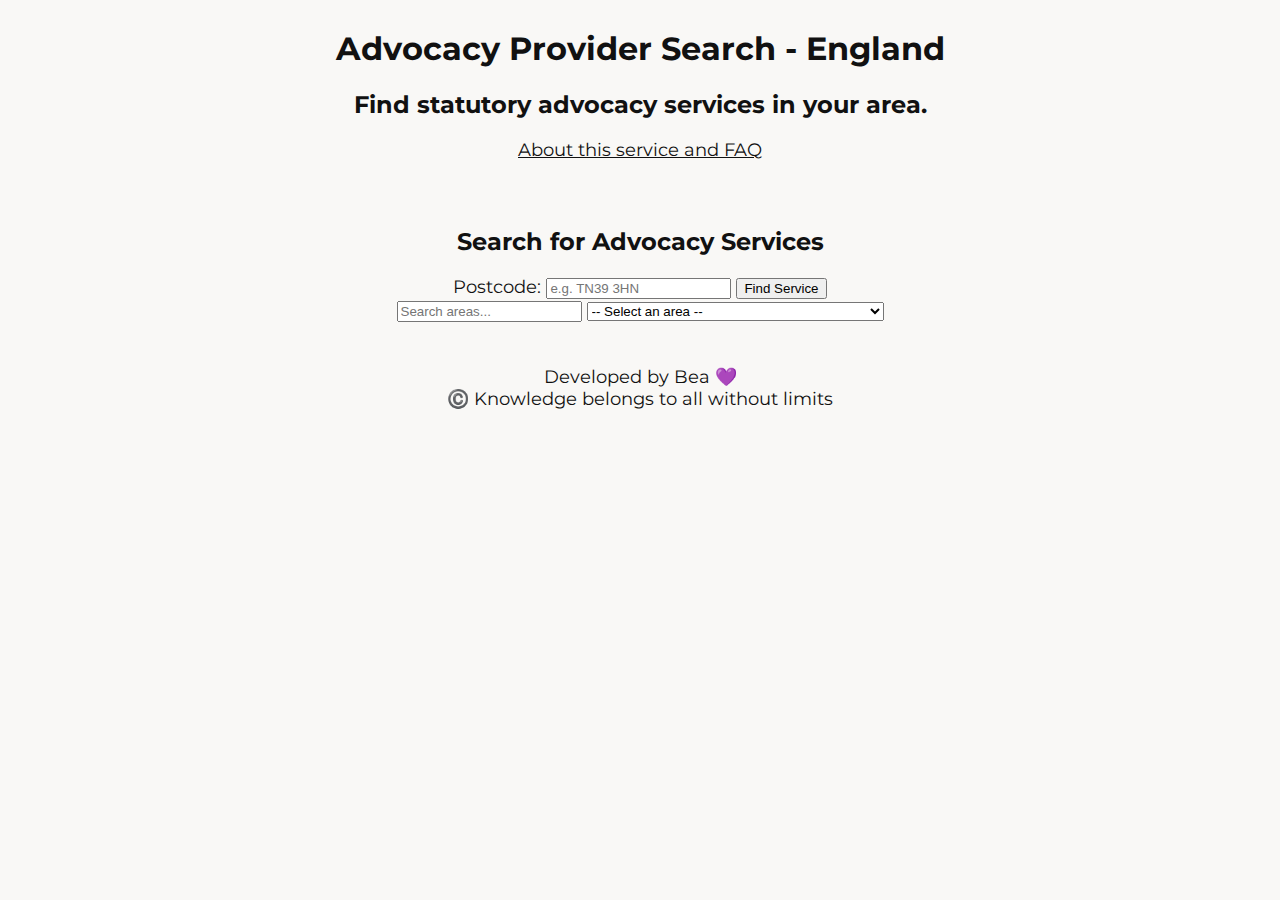
<file: index.html>
<!doctype html><html lang="en"> <head><meta charset="utf-8"><meta name="viewport" content="width=device-width,initial-scale=1"><meta name="description" content="Find statutory advocacy services in England, covering Mental Health, Mental Capacity, Care Act, and Health complaints Advocacy for each authority area."><title>Who is my advocacy provider in England?</title><link rel="stylesheet" href="style.css"><script src="main.js" defer></script><link rel="preconnect" href="https://fonts.googleapis.com"><link rel="preconnect" href="https://fonts.gstatic.com" crossorigin><link rel="canonical" href="https://advocacy.beawitcht.com/"><link href="https://fonts.googleapis.com/css2?family=Montserrat:ital,wght@0,100..900;1,100..900&display=swap" rel="stylesheet"></head> <body> <header> <h1>Advocacy Provider Search - England</h1> <h2>Find statutory advocacy services in your area.</h2> <p><a href="about.html">About this service and FAQ</a></p> </header> <main> <section id="search"> <h2>Search for Advocacy Services</h2> <form id="search-form"> <label for="postcode">Postcode:</label> <input type="text" id="postcode" name="postcode" placeholder="e.g. TN39 3HN"> <button type="submit">Find Service</button> </form> <div id="area-dropdown-container"> <input type="text" id="area-search" placeholder="Search areas..." autocomplete="off"> <select id="area-dropdown" size="1"> <option value>-- Select an area --</option> <option value="Hartlepool Borough Council">Hartlepool Borough Council</option> <option value="Middlesbrough Borough Council">Middlesbrough Borough Council</option> <option value="Redcar and Cleveland Borough Council">Redcar and Cleveland Borough Council</option> <option value="Stockton-on-Tees Borough Council">Stockton-on-Tees Borough Council</option> <option value="Darlington Borough Council">Darlington Borough Council</option> <option value="Halton Borough Council">Halton Borough Council</option> <option value="Warrington Borough Council">Warrington Borough Council</option> <option value="Blackburn with Darwen Borough Council">Blackburn with Darwen Borough Council</option> <option value="Blackpool Borough Council">Blackpool Borough Council</option> <option value="Hull City Council">Hull City Council</option> <option value="East Riding of Yorkshire Council">East Riding of Yorkshire Council</option> <option value="North East Lincolnshire Council">North East Lincolnshire Council</option> <option value="North Lincolnshire Council">North Lincolnshire Council</option> <option value="City of York Council">City of York Council</option> <option value="Derby City">Derby City</option> <option value="Leicester City Council">Leicester City Council</option> <option value="Leicestershire County Council">Leicestershire County Council</option> <option value="Nottingham City Council">Nottingham City Council</option> <option value="Herefordshire Council">Herefordshire Council</option> <option value="Telford & Wrekin Council">Telford &amp; Wrekin Council</option> <option value="Stoke-on-Trent City Council">Stoke-on-Trent City Council</option> <option value="Bath and North East Somerset Council">Bath and North East Somerset Council</option> <option value="Bristol City Council">Bristol City Council</option> <option value="North Somerset Council">North Somerset Council</option> <option value="South Gloucestershire Council">South Gloucestershire Council</option> <option value="Plymouth City Council">Plymouth City Council</option> <option value="Torbay Council">Torbay Council</option> <option value="Swindon Borough Council">Swindon Borough Council</option> <option value="Peterborough City Council">Peterborough City Council</option> <option value="Luton Borough Council">Luton Borough Council</option> <option value="Southend-on-Sea City Council">Southend-on-Sea City Council</option> <option value="Thurrock Council">Thurrock Council</option> <option value="Medway Council">Medway Council</option> <option value="Bracknell Forest Council">Bracknell Forest Council</option> <option value="West Berkshire Council">West Berkshire Council</option> <option value="Reading Borough Council">Reading Borough Council</option> <option value="Slough Borough Council">Slough Borough Council</option> <option value="Royal Borough of Windsor and Maidenhead">Royal Borough of Windsor and Maidenhead</option> <option value="Wokingham Borough Council">Wokingham Borough Council</option> <option value="Milton Keynes City Council">Milton Keynes City Council</option> <option value="Brighton and Hove City Council">Brighton and Hove City Council</option> <option value="Portsmouth City Council">Portsmouth City Council</option> <option value="Southampton City Council">Southampton City Council</option> <option value="Isle of Wight Council">Isle of Wight Council</option> <option value="Durham County Council">Durham County Council</option> <option value="Cheshire East Council">Cheshire East Council</option> <option value="Cheshire West and Chester Council">Cheshire West and Chester Council</option> <option value="Shropshire Council">Shropshire Council</option> <option value="Cornwall Council">Cornwall Council</option> <option value="Council of the Isles of Scilly">Council of the Isles of Scilly</option> <option value="Wiltshire Council">Wiltshire Council</option> <option value="Bedford Borough Council">Bedford Borough Council</option> <option value="Central Bedfordshire Council">Central Bedfordshire Council</option> <option value="Northumberland County Council">Northumberland County Council</option> <option value="Bournemouth, Christchurch and Poole Council">Bournemouth, Christchurch and Poole Council</option> <option value="Dorset Council">Dorset Council</option> <option value="Bolton Metropolitan Borough Council">Bolton Metropolitan Borough Council</option> <option value="Bury Metropolitan Borough Council">Bury Metropolitan Borough Council</option> <option value="Manchester City Council">Manchester City Council</option> <option value="Oldham Metropolitan Borough Council">Oldham Metropolitan Borough Council</option> <option value="Rochdale Metropolitan Borough Council">Rochdale Metropolitan Borough Council</option> <option value="Salford City Council">Salford City Council</option> <option value="Stockport Metropolitan Borough Council">Stockport Metropolitan Borough Council</option> <option value="Tameside Metropolitan Borough Council">Tameside Metropolitan Borough Council</option> <option value="Trafford Metropolitan Borough Council">Trafford Metropolitan Borough Council</option> <option value="Wigan Metropolitan Borough Council">Wigan Metropolitan Borough Council</option> <option value="Knowsley Metropolitan Borough Council">Knowsley Metropolitan Borough Council</option> <option value="Liverpool City Council">Liverpool City Council</option> <option value="St Helens Council">St Helens Council</option> <option value="Sefton Metropolitan Borough Council">Sefton Metropolitan Borough Council</option> <option value="Wirral Council">Wirral Council</option> <option value="Barnsley Metropolitan Borough Council">Barnsley Metropolitan Borough Council</option> <option value="Doncaster Metropolitan Borough Council">Doncaster Metropolitan Borough Council</option> <option value="Rotherham Metropolitan Borough Council">Rotherham Metropolitan Borough Council</option> <option value="Sheffield City Council">Sheffield City Council</option> <option value="Newcastle City Council">Newcastle City Council</option> <option value="North Tyneside Council">North Tyneside Council</option> <option value="South Tyneside Council">South Tyneside Council</option> <option value="Sunderland City Council">Sunderland City Council</option> <option value="Birmingham City Council">Birmingham City Council</option> <option value="Coventry City Council">Coventry City Council</option> <option value="Dudley Metropolitan Borough Council">Dudley Metropolitan Borough Council</option> <option value="Sandwell Metropolitan Borough Council">Sandwell Metropolitan Borough Council</option> <option value="Solihull Metropolitan Borough Council">Solihull Metropolitan Borough Council</option> <option value="Walsall Metropolitan Borough Council">Walsall Metropolitan Borough Council</option> <option value="City of Wolverhampton Council">City of Wolverhampton Council</option> <option value="City of Bradford Metropolitan District Council">City of Bradford Metropolitan District Council</option> <option value="Calderdale Metropolitan Borough Council">Calderdale Metropolitan Borough Council</option> <option value="Kirklees Council">Kirklees Council</option> <option value="Leeds City Council">Leeds City Council</option> <option value="Wakefield Metropolitan District Council">Wakefield Metropolitan District Council</option> <option value="Gateshead Metropolitan Borough Council">Gateshead Metropolitan Borough Council</option> <option value="City of London Corporation">City of London Corporation</option> <option value="London Borough of Barking and Dagenham">London Borough of Barking and Dagenham</option> <option value="London Borough of Barnet">London Borough of Barnet</option> <option value="London Borough of Bexley">London Borough of Bexley</option> <option value="London Borough of Brent">London Borough of Brent</option> <option value="London Borough of Bromley">London Borough of Bromley</option> <option value="London Borough of Camden">London Borough of Camden</option> <option value="London Borough of Croydon">London Borough of Croydon</option> <option value="London Borough of Ealing">London Borough of Ealing</option> <option value="London Borough of Enfield">London Borough of Enfield</option> <option value="Royal Borough of Greenwich">Royal Borough of Greenwich</option> <option value="London Borough of Hackney">London Borough of Hackney</option> <option value="London Borough of Hammersmith & Fulham">London Borough of Hammersmith &amp; Fulham</option> <option value="London Borough of Haringey">London Borough of Haringey</option> <option value="London Borough of Harrow">London Borough of Harrow</option> <option value="London Borough of Havering">London Borough of Havering</option> <option value="London Borough of Hillingdon">London Borough of Hillingdon</option> <option value="London Borough of Hounslow">London Borough of Hounslow</option> <option value="London Borough of Islington">London Borough of Islington</option> <option value="Royal Borough of Kensington and Chelsea">Royal Borough of Kensington and Chelsea</option> <option value="Royal Borough of Kingston upon Thames">Royal Borough of Kingston upon Thames</option> <option value="London Borough of Lambeth">London Borough of Lambeth</option> <option value="London Borough of Lewisham">London Borough of Lewisham</option> <option value="London Borough of Merton">London Borough of Merton</option> <option value="London Borough of Newham">London Borough of Newham</option> <option value="London Borough of Redbridge">London Borough of Redbridge</option> <option value="London Borough of Richmond upon Thames">London Borough of Richmond upon Thames</option> <option value="London Borough of Southwark">London Borough of Southwark</option> <option value="London Borough of Sutton">London Borough of Sutton</option> <option value="London Borough of Tower Hamlets">London Borough of Tower Hamlets</option> <option value="London Borough of Waltham Forest">London Borough of Waltham Forest</option> <option value="London Borough of Wandsworth">London Borough of Wandsworth</option> <option value="City of Westminster">City of Westminster</option> <option value="Buckinghamshire Council">Buckinghamshire Council</option> <option value="Cambridgeshire County Council">Cambridgeshire County Council</option> <option value="Cumberland Council">Cumberland Council</option> <option value="Derbyshire County Council">Derbyshire County Council</option> <option value="Devon County Council">Devon County Council</option> <option value="East Sussex County Council">East Sussex County Council</option> <option value="Essex County Council">Essex County Council</option> <option value="Gloucestershire County Council">Gloucestershire County Council</option> <option value="Hampshire County Council">Hampshire County Council</option> <option value="Hertfordshire County Council">Hertfordshire County Council</option> <option value="Kent County Council">Kent County Council</option> <option value="Halton Borough Council">Halton Borough Council</option> <option value="Lancashire County Council">Lancashire County Council</option> <option value="Lincolnshire County Council">Lincolnshire County Council</option> <option value="Norfolk County Council">Norfolk County Council</option> <option value="West Northamptonshire Council">West Northamptonshire Council</option> <option value="North Northamptonshire Council">North Northamptonshire Council</option> <option value="North Yorkshire Council">North Yorkshire Council</option> <option value="Nottinghamshire County Council">Nottinghamshire County Council</option> <option value="Oxfordshire County Council">Oxfordshire County Council</option> <option value="Somerset Council">Somerset Council</option> <option value="Staffordshire County Council">Staffordshire County Council</option> <option value="Suffolk County Council">Suffolk County Council</option> <option value="Surrey County Council">Surrey County Council</option> <option value="Warwickshire County Council">Warwickshire County Council</option> <option value="West Sussex County Council">West Sussex County Council</option> <option value="Worcestershire County Council">Worcestershire County Council</option> </select> </div> </section> <section id="address"> <h2>Authority Name</h2> <div id="address-container"></div> </section> <section id="areas"> <h2>Providers</h2> <div class="area" id="area-1"> <h3 class="area-name">Hartlepool Borough Council</h3> <div class="providers"> <div class="provider"> <h4 class="provider-name"><a href="https://wearepeoplefirst.co.uk/advocacy/" target="_blank" rel="noopener noreferrer">People First</a></h4> <div class="provider-phone">Phone:<br> <div class="provider-contact"> <a href="tel:03003038037" class="copy-link" data-copy-value="0300 303 8037" aria-label="Copy phone number">0300 303 8037</a> </div> </div> <div class="provider-email">Email:<br> <div class="provider-contact"> <a href="mailto:admin@wearepeoplefirst.co.uk" class="copy-link" data-copy-value="admin@wearepeoplefirst.co.uk" aria-label="Copy email address">admin@wearepeoplefirst.co.uk</a> </div> </div> <div class="tags" aria-label="services"> <span class="tag">IHCA</span> <span class="tag">MNISA</span> </div> </div> <div class="provider"> <h4 class="provider-name"><a href="https://www.hartlepoolnow.co.uk/organisations/28296-integrated-single-point-access-ispa" target="_blank" rel="noopener noreferrer">Integrated Single Point of Access (iSPA)</a></h4> <div class="provider-phone">Phone:<br> <div class="provider-contact"> <a href="tel:01429272905" class="copy-link" data-copy-value="01429 272905" aria-label="Copy phone number">01429 272905</a> </div> </div> <div class="provider-email">Email:<br> <div class="provider-contact"> <a href="mailto:ispa@hartlepool.gov.uk" class="copy-link" data-copy-value="ispa@hartlepool.gov.uk" aria-label="Copy email address">ispa@hartlepool.gov.uk</a> </div> </div> <div class="tags" aria-label="services"> <span class="tag">Community</span> <span class="tag">IMHA</span> <span class="tag">IMCA</span> <span class="tag">RPR</span> <span class="tag">ICAA</span> <span class="tag">1.2</span> <span class="tag">litigation friend</span> </div> </div> </div> </div> <div class="area" id="area-2"> <h3 class="area-name">Middlesbrough Borough Council</h3> <div class="providers"> <div class="provider"> <h4 class="provider-name"><a href="https://wearepeoplefirst.co.uk/advocacy/" target="_blank" rel="noopener noreferrer">People First</a></h4> <div class="provider-phone">Phone:<br> <div class="provider-contact"> <a href="tel:03003038037" class="copy-link" data-copy-value="0300 303 8037" aria-label="Copy phone number">0300 303 8037</a> </div> </div> <div class="provider-email">Email:<br> <div class="provider-contact"> <a href="mailto:admin@wearepeoplefirst.co.uk" class="copy-link" data-copy-value="admin@wearepeoplefirst.co.uk" aria-label="Copy email address">admin@wearepeoplefirst.co.uk</a> </div> </div> <div class="tags" aria-label="services"> <span class="tag">IHCA</span> <span class="tag">ICAA</span> <span class="tag">IMHA</span> <span class="tag">IMCA</span> <span class="tag">RPR</span> <span class="tag">MNISA</span> </div> </div> </div> </div> <div class="area" id="area-3"> <h3 class="area-name">Redcar and Cleveland Borough Council</h3> <div class="providers"> <div class="provider"> <h4 class="provider-name"><a href="https://wearepeoplefirst.co.uk/advocacy/" target="_blank" rel="noopener noreferrer">People First</a></h4> <div class="provider-phone">Phone:<br> <div class="provider-contact"> <a href="tel:03003038037" class="copy-link" data-copy-value="0300 303 8037" aria-label="Copy phone number">0300 303 8037</a> </div> </div> <div class="provider-email">Email:<br> <div class="provider-contact"> <a href="mailto:admin@wearepeoplefirst.co.uk" class="copy-link" data-copy-value="admin@wearepeoplefirst.co.uk" aria-label="Copy email address">admin@wearepeoplefirst.co.uk</a> </div> </div> <div class="tags" aria-label="services"> <span class="tag">IHCA</span> <span class="tag">ICAA</span> <span class="tag">IMHA</span> <span class="tag">IMCA</span> <span class="tag">RPR</span> <span class="tag">MNISA</span> <span class="tag">Community</span> </div> </div> </div> </div> <div class="area" id="area-4"> <h3 class="area-name">Stockton-on-Tees Borough Council</h3> <div class="providers"> <div class="provider"> <h4 class="provider-name"><a href="https://wearepeoplefirst.co.uk/advocacy/" target="_blank" rel="noopener noreferrer">People First</a></h4> <div class="provider-phone">Phone:<br> <div class="provider-contact"> <a href="tel:03003038037" class="copy-link" data-copy-value="0300 303 8037" aria-label="Copy phone number">0300 303 8037</a> </div> </div> <div class="provider-email">Email:<br> <div class="provider-contact"> <a href="mailto:admin@wearepeoplefirst.co.uk" class="copy-link" data-copy-value="admin@wearepeoplefirst.co.uk" aria-label="Copy email address">admin@wearepeoplefirst.co.uk</a> </div> </div> <div class="tags" aria-label="services"> <span class="tag">ICAA</span> <span class="tag">IMHA</span> <span class="tag">IMCA</span> <span class="tag">RPR</span> <span class="tag">MNISA</span> <span class="tag">Community</span> </div> </div> <div class="provider"> <h4 class="provider-name"><a href="https://www.carersfederation.co.uk/services/north-east-ica-service/" target="_blank" rel="noopener noreferrer">The Carers Federation (North East ICA)</a></h4> <div class="provider-phone">Phone:<br> <div class="provider-contact"> <a href="tel:08088023000" class="copy-link" data-copy-value="0808 802 3000" aria-label="Copy phone number">0808 802 3000</a> </div> </div> <div class="provider-email">Email:<br> <div class="provider-contact"> <a href="mailto:ica@carersfederation.co.uk" class="copy-link" data-copy-value="ica@carersfederation.co.uk" aria-label="Copy email address">ica@carersfederation.co.uk</a> </div> </div> <div class="tags" aria-label="services"> <span class="tag">IHCA</span> </div> </div> </div> </div> <div class="area" id="area-5"> <h3 class="area-name">Darlington Borough Council</h3> <div class="providers"> <div class="provider"> <h4 class="provider-name"><a href="https://www.darlingtondisability.org/advocacy/who-we-can-help" target="_blank" rel="noopener noreferrer">Darlington Association on Disability (DAD)</a></h4> <div class="provider-phone">Phone:<br> <div class="provider-contact"> <a href="tel:01325489999" class="copy-link" data-copy-value="01325 489999" aria-label="Copy phone number">01325 489999</a> </div> </div> <div class="provider-email">Email:<br> <div class="provider-contact"> <a href="mailto:mail@darlingtondisability.org" class="copy-link" data-copy-value="mail@darlingtondisability.org" aria-label="Copy email address">mail@darlingtondisability.org</a> </div> </div> <div class="tags" aria-label="services"> <span class="tag">IMHA</span> <span class="tag">IMCA</span> <span class="tag">ICAA</span> <span class="tag">Community</span> <span class="tag">RPR</span> <span class="tag">1.2</span> <span class="tag">DoLS</span> <span class="tag">Litigation Friend</span> <span class="tag">Other</span> </div> </div> <div class="provider"> <h4 class="provider-name"><a href="https://www.carersfederation.co.uk/services/north-east-ica-service/" target="_blank" rel="noopener noreferrer">The Carers Federation (North East ICA)</a></h4> <div class="provider-phone">Phone:<br> <div class="provider-contact"> <a href="tel:08088023000" class="copy-link" data-copy-value="0808 802 3000" aria-label="Copy phone number">0808 802 3000</a> </div> </div> <div class="provider-email">Email:<br> <div class="provider-contact"> <a href="mailto:ica@carersfederation.co.uk" class="copy-link" data-copy-value="ica@carersfederation.co.uk" aria-label="Copy email address">ica@carersfederation.co.uk</a> </div> </div> <div class="tags" aria-label="services"> <span class="tag">IHCA</span> </div> </div> </div> </div> <div class="area" id="area-6"> <h3 class="area-name">Halton Borough Council</h3> <div class="providers"> <div class="provider"> <h4 class="provider-name"><a href="https://www.healthwatchhalton.co.uk/advocacy-hub" target="_blank" rel="noopener noreferrer">Healthwatch Halton</a></h4> <div class="provider-phone">Phone:<br> <div class="provider-contact"> <a href="tel:01513478183" class="copy-link" data-copy-value="0151 347 8183" aria-label="Copy phone number">0151 347 8183</a> </div> </div> <div class="provider-email">Email:<br> <div class="provider-contact"> <a href="mailto:advocacy@weareecs.co.uk" class="copy-link" data-copy-value="advocacy@weareecs.co.uk" aria-label="Copy email address">advocacy@weareecs.co.uk</a> </div> </div> <div class="tags" aria-label="services"> <span class="tag">IMCA</span> <span class="tag">DoLS</span> <span class="tag">RPR</span> <span class="tag">IMHA</span> <span class="tag">ICAA</span> <span class="tag">IHCA</span> </div> </div> <div class="provider"> <h4 class="provider-name"><a href="https://www3.halton.gov.uk/Pages/health/abuse.aspx" target="_blank" rel="noopener noreferrer">Halton Borough Council</a></h4> <div class="provider-phone">Phone:<br> <div class="provider-contact"> <a href="tel:01515118181" class="copy-link" data-copy-value="0151 511 8181" aria-label="Copy phone number">0151 511 8181</a> </div> </div> <div class="provider-email">Email:<br> <div class="provider-contact"> <a href="mailto:idva@halton.gov.uk" class="copy-link" data-copy-value="idva@halton.gov.uk" aria-label="Copy email address">idva@halton.gov.uk</a> </div> </div> <div class="tags" aria-label="services"> <span class="tag">IDVA</span> </div> </div> </div> </div> <div class="area" id="area-7"> <h3 class="area-name">Warrington Borough Council</h3> <div class="providers"> <div class="provider"> <h4 class="provider-name"><a href="https://www.warringtonspeakup.org.uk/our-advocacy-work/" target="_blank" rel="noopener noreferrer">Warrington Speak Up</a></h4> <div class="provider-phone">Phone:<br> <div class="provider-contact"> <a href="tel:01925246888" class="copy-link" data-copy-value="01925 246888" aria-label="Copy phone number">01925 246888</a> </div> </div> <div class="provider-email">Email:<br> <div class="provider-contact"> <a href="mailto:info@advocacyhub.org.uk" class="copy-link" data-copy-value="info@advocacyhub.org.uk" aria-label="Copy email address">info@advocacyhub.org.uk</a> </div> </div> <div class="tags" aria-label="services"> <span class="tag">IMHA</span> <span class="tag">Community</span> <span class="tag">DoLS</span> <span class="tag">RPR</span> <span class="tag">IMCA</span> <span class="tag">ICAA</span> <span class="tag">PCP</span> </div> </div> <div class="provider"> <h4 class="provider-name"><a href="https://www.healthwatchwarrington.co.uk/advice-and-information/2022-07-26/nhs-complaints-advocacy" target="_blank" rel="noopener noreferrer">Healthwatch Warrington</a></h4> <div class="provider-phone">Phone:<br> <div class="provider-contact"> <a href="tel:01513478183" class="copy-link" data-copy-value="0151 347 8183" aria-label="Copy phone number">0151 347 8183</a> </div> </div> <div class="provider-email">Email:<br> <div class="provider-contact"> <a href="mailto:advocacy@weareecs.co.uk" class="copy-link" data-copy-value="advocacy@weareecs.co.uk" aria-label="Copy email address">advocacy@weareecs.co.uk</a> </div> </div> <div class="tags" aria-label="services"> <span class="tag">IHCA</span> </div> </div> </div> </div> <div class="area" id="area-8"> <h3 class="area-name">Blackburn with Darwen Borough Council</h3> <div class="providers"> <div class="provider"> <h4 class="provider-name"><a href="https://www.n-compass.org.uk/get-support/advocacy/blackburn-with-darwen-advocacy-hub/" target="_blank" rel="noopener noreferrer">N-Compass (Blackburn with Darwen Advocacy Hub)</a></h4> <div class="provider-phone">Phone:<br> <div class="provider-contact"> <a href="tel:03300022200" class="copy-link" data-copy-value="0330 002 2200" aria-label="Copy phone number">0330 002 2200</a> </div> </div> <div class="provider-email">Email:<br> <div class="provider-contact"> <a href="mailto:bwddutyadvocate@n-compass.org.uk" class="copy-link" data-copy-value="bwddutyadvocate@n-compass.org.uk" aria-label="Copy email address">bwddutyadvocate@n-compass.org.uk</a> </div> </div> <div class="tags" aria-label="services"> <span class="tag">IMHA</span> <span class="tag">IMCA</span> <span class="tag">DoLS</span> <span class="tag">RPR</span> <span class="tag">ICAA</span> <span class="tag">Community</span> </div> </div> <div class="provider"> <h4 class="provider-name"><a href="https://www.voiceability.org/support-and-help/services-in-your-area" target="_blank" rel="noopener noreferrer">VoiceAbility</a></h4> <div class="provider-phone">Phone:<br> <div class="provider-contact"> <a href="tel:03003031660" class="copy-link" data-copy-value="0300 303 1660" aria-label="Copy phone number">0300 303 1660</a> </div> </div> <div class="provider-email">Email:<br> <div class="provider-contact"> <a href="mailto:helpline@voiceability.org" class="copy-link" data-copy-value="helpline@voiceability.org" aria-label="Copy email address">helpline@voiceability.org</a> </div> </div> <div class="tags" aria-label="services"> <span class="tag">IHCA</span> </div> </div> </div> </div> <div class="area" id="area-9"> <h3 class="area-name">Blackpool Borough Council</h3> <div class="providers"> <div class="provider"> <h4 class="provider-name"><a href="https://empowermentcharity.org.uk/blackpool-advocacy-hub/" target="_blank" rel="noopener noreferrer">Empowerment Charity</a></h4> <div class="provider-phone">Phone:<br> <div class="provider-contact"> <a href="tel:03003230251" class="copy-link" data-copy-value="0300 323 0251" aria-label="Copy phone number">0300 323 0251</a> </div> </div> <div class="provider-email">Email:<br> <div class="provider-contact"> <a href="mailto:info@blackpooladvocacyhub.org.uk" class="copy-link" data-copy-value="info@blackpooladvocacyhub.org.uk" aria-label="Copy email address">info@blackpooladvocacyhub.org.uk</a> </div> </div> <div class="tags" aria-label="services"> <span class="tag">IMCA</span> <span class="tag">IMHA</span> <span class="tag">ICAA</span> <span class="tag">IHCA</span> <span class="tag">RPR</span> <span class="tag">CYP</span> <span class="tag">SPA</span> </div> </div> </div> </div> <div class="area" id="area-10"> <h3 class="area-name">Hull City Council</h3> <div class="providers"> <div class="provider"> <h4 class="provider-name"><a href="https://cloverleaf-advocacy.co.uk/advocacy/" target="_blank" rel="noopener noreferrer">Cloverleaf Advocacy</a></h4> <div class="provider-phone">Phone:<br> <div class="provider-contact"> <a href="tel:01924454875" class="copy-link" data-copy-value="01924 454875" aria-label="Copy phone number">01924 454875</a> </div> </div> <div class="provider-email">Email:<br> <div class="provider-contact"> <a href="mailto:referrals@cloverleaf-advocacy.co.uk" class="copy-link" data-copy-value="referrals@cloverleaf-advocacy.co.uk" aria-label="Copy email address">referrals@cloverleaf-advocacy.co.uk</a> </div> </div> <div class="tags" aria-label="services"> <span class="tag">ICAA</span> <span class="tag">IMHA</span> <span class="tag">IMCA</span> <span class="tag">RPR</span> <span class="tag">DoLS</span> <span class="tag">1.2</span> <span class="tag">PCP</span> <span class="tag">IHCA</span> <span class="tag">Other</span> </div> </div> </div> </div> <div class="area" id="area-11"> <h3 class="area-name">East Riding of Yorkshire Council</h3> <div class="providers"> <div class="provider"> <h4 class="provider-name"><a href="https://cloverleaf-advocacy.co.uk/advocacy/" target="_blank" rel="noopener noreferrer">Cloverleaf Advocacy</a></h4> <div class="provider-phone">Phone:<br> <div class="provider-contact"> <a href="tel:01924454875" class="copy-link" data-copy-value="01924 454875" aria-label="Copy phone number">01924 454875</a> </div> </div> <div class="provider-email">Email:<br> <div class="provider-contact"> <a href="mailto:referrals@cloverleaf-advocacy.co.uk" class="copy-link" data-copy-value="referrals@cloverleaf-advocacy.co.uk" aria-label="Copy email address">referrals@cloverleaf-advocacy.co.uk</a> </div> </div> <div class="tags" aria-label="services"> <span class="tag">IHCA</span> </div> </div> <div class="provider"> <h4 class="provider-name"><a href="https://www.voiceability.org/support-and-help/services-in-your-area" target="_blank" rel="noopener noreferrer">VoiceAbility</a></h4> <div class="provider-phone">Phone:<br> <div class="provider-contact"> <a href="tel:03003031660" class="copy-link" data-copy-value="0300 303 1660" aria-label="Copy phone number">0300 303 1660</a> </div> </div> <div class="provider-email">Email:<br> <div class="provider-contact"> <a href="mailto:helpline@voiceability.org" class="copy-link" data-copy-value="helpline@voiceability.org" aria-label="Copy email address">helpline@voiceability.org</a> </div> </div> <div class="tags" aria-label="services"> <span class="tag">IMCA</span> <span class="tag">IMHA</span> <span class="tag">RPR</span> <span class="tag">ICAA</span> <span class="tag">1.2</span> <span class="tag">Community</span> </div> </div> </div> </div> <div class="area" id="area-12"> <h3 class="area-name">North East Lincolnshire Council</h3> <div class="providers"> <div class="provider"> <h4 class="provider-name"><a href="https://cloverleaf-advocacy.co.uk/advocacy/" target="_blank" rel="noopener noreferrer">Cloverleaf Advocacy</a></h4> <div class="provider-phone">Phone:<br> <div class="provider-contact"> <a href="tel:01924454875" class="copy-link" data-copy-value="01924 454875" aria-label="Copy phone number">01924 454875</a> </div> </div> <div class="provider-email">Email:<br> <div class="provider-contact"> <a href="mailto:referrals@cloverleaf-advocacy.co.uk" class="copy-link" data-copy-value="referrals@cloverleaf-advocacy.co.uk" aria-label="Copy email address">referrals@cloverleaf-advocacy.co.uk</a> </div> </div> <div class="tags" aria-label="services"> <span class="tag">ICAA</span> <span class="tag">IMHA</span> <span class="tag">IMCA</span> <span class="tag">RPR</span> <span class="tag">DoLS</span> <span class="tag">Community</span> <span class="tag">Other</span> </div> </div> <div class="provider"> <h4 class="provider-name"><a href="https://www.voiceability.org/support-and-help/services-in-your-area" target="_blank" rel="noopener noreferrer">VoiceAbility</a></h4> <div class="provider-phone">Phone:<br> <div class="provider-contact"> <a href="tel:03003031660" class="copy-link" data-copy-value="0300 303 1660" aria-label="Copy phone number">0300 303 1660</a> </div> </div> <div class="provider-email">Email:<br> <div class="provider-contact"> <a href="mailto:helpline@voiceability.org" class="copy-link" data-copy-value="helpline@voiceability.org" aria-label="Copy email address">helpline@voiceability.org</a> </div> </div> <div class="tags" aria-label="services"> <span class="tag">IHCA</span> <span class="tag">Other</span> </div> </div> </div> </div> <div class="area" id="area-13"> <h3 class="area-name">North Lincolnshire Council</h3> <div class="providers"> <div class="provider"> <h4 class="provider-name"><a href="https://www.pohwer.net/Pages/Category/in-your-area" target="_blank" rel="noopener noreferrer">POhWER</a></h4> <div class="provider-phone">Phone:<br> <div class="provider-contact"> <a href="tel:03004562370" class="copy-link" data-copy-value="0300 456 2370" aria-label="Copy phone number">0300 456 2370</a> </div> </div> <div class="provider-email">Email:<br> <div class="provider-contact"> <a href="mailto:pohwer@pohwer.net" class="copy-link" data-copy-value="pohwer@pohwer.net" aria-label="Copy email address">pohwer@pohwer.net</a> </div> </div> <div class="tags" aria-label="services"> <span class="tag">IMHA</span> <span class="tag">IMCA</span> <span class="tag">DoLS</span> <span class="tag">RPR</span> <span class="tag">IHCA</span> <span class="tag">ICAA</span> <span class="tag">Community</span> </div> </div> </div> </div> <div class="area" id="area-14"> <h3 class="area-name">City of York Council</h3> <div class="providers"> <div class="provider"> <h4 class="provider-name"><a href="https://www.yorkadvocacy.org.uk/our-services/" target="_blank" rel="noopener noreferrer">York Advocacy Hub</a></h4> <div class="provider-phone">Phone:<br> <div class="provider-contact"> <a href="tel:01904414357" class="copy-link" data-copy-value="01904 414357" aria-label="Copy phone number">01904 414357</a> </div> </div> <div class="provider-email">Email:<br> <div class="provider-contact"> <a href="mailto:office@yorkadvocacy.org.uk" class="copy-link" data-copy-value="office@yorkadvocacy.org.uk" aria-label="Copy email address">office@yorkadvocacy.org.uk</a> </div> </div> <div class="tags" aria-label="services"> <span class="tag">Genric</span> <span class="tag">IHCA</span> <span class="tag">IMHA</span> <span class="tag">ICAA</span> <span class="tag">IMCA</span> <span class="tag">RPR</span> <span class="tag">DoLS</span> </div> </div> </div> </div> <div class="area" id="area-15"> <h3 class="area-name">Derby City</h3> <div class="providers"> <div class="provider"> <h4 class="provider-name"><a href="https://disabilitydirect.com/dd-advocacy/" target="_blank" rel="noopener noreferrer">Disability Direct</a></h4> <div class="provider-phone">Phone:<br> <div class="provider-contact"> <a href="tel:01332299449" class="copy-link" data-copy-value="01332 299449" aria-label="Copy phone number">01332 299449</a> </div> </div> <div class="provider-email">Email:<br> <div class="provider-contact"> <a href="mailto:info@disabilitydirect.com" class="copy-link" data-copy-value="info@disabilitydirect.com" aria-label="Copy email address">info@disabilitydirect.com</a> </div> </div> <div class="tags" aria-label="services"> <span class="tag">IMCA</span> <span class="tag">IMHA</span> <span class="tag">ICAA</span> <span class="tag">IHCA</span> <span class="tag">Community</span> </div> </div> </div> </div> <div class="area" id="area-16"> <h3 class="area-name">Leicester City Council</h3> <div class="providers"> <div class="provider"> <h4 class="provider-name"><a href="https://www.pohwer.net/Pages/Category/in-your-area" target="_blank" rel="noopener noreferrer">POhWER</a></h4> <div class="provider-phone">Phone:<br> <div class="provider-contact"> <a href="tel:03004562370" class="copy-link" data-copy-value="0300 456 2370" aria-label="Copy phone number">0300 456 2370</a> </div> </div> <div class="provider-email">Email:<br> <div class="provider-contact"> <a href="mailto:pohwer@pohwer.net" class="copy-link" data-copy-value="pohwer@pohwer.net" aria-label="Copy email address">pohwer@pohwer.net</a> </div> </div> <div class="tags" aria-label="services"> <span class="tag">IHCA</span> <span class="tag">IMHA</span> <span class="tag">IMCA</span> <span class="tag">DoLS</span> <span class="tag">RPR*SP</span> <span class="tag">ICAA</span> </div> </div> </div> </div> <div class="area" id="area-17"> <h3 class="area-name">Leicestershire County Council</h3> <div class="providers"> <div class="provider"> <h4 class="provider-name"><a href="https://www.pohwer.net/Pages/Category/in-your-area" target="_blank" rel="noopener noreferrer">POhWER</a></h4> <div class="provider-phone">Phone:<br> <div class="provider-contact"> <a href="tel:03004562370" class="copy-link" data-copy-value="0300 456 2370" aria-label="Copy phone number">0300 456 2370</a> </div> </div> <div class="provider-email">Email:<br> <div class="provider-contact"> <a href="mailto:pohwer@pohwer.net" class="copy-link" data-copy-value="pohwer@pohwer.net" aria-label="Copy email address">pohwer@pohwer.net</a> </div> </div> <div class="tags" aria-label="services"> <span class="tag">IHCA</span> <span class="tag">IMHA</span> <span class="tag">IMCA</span> <span class="tag">DoLS</span> <span class="tag">ICAA</span> <span class="tag">RPR</span> </div> </div> </div> </div> <div class="area" id="area-18"> <h3 class="area-name">Nottingham City Council</h3> <div class="providers"> <div class="provider"> <h4 class="provider-name"><a href="https://www.pohwer.net/Pages/Category/in-your-area" target="_blank" rel="noopener noreferrer">POhWER</a></h4> <div class="provider-phone">Phone:<br> <div class="provider-contact"> <a href="tel:03004562370" class="copy-link" data-copy-value="0300 456 2370" aria-label="Copy phone number">0300 456 2370</a> </div> </div> <div class="provider-email">Email:<br> <div class="provider-contact"> <a href="mailto:pohwer@pohwer.net" class="copy-link" data-copy-value="pohwer@pohwer.net" aria-label="Copy email address">pohwer@pohwer.net</a> </div> </div> <div class="tags" aria-label="services"> <span class="tag">IMCA</span> <span class="tag">RPR</span> <span class="tag">DoLS</span> <span class="tag">1.2</span> <span class="tag">IMHA</span> <span class="tag">IHCA</span> <span class="tag">ICAA</span> <span class="tag">Other</span> </div> </div> </div> </div> <div class="area" id="area-19"> <h3 class="area-name">Herefordshire Council</h3> <div class="providers"> <div class="provider"> <h4 class="provider-name"><a href="https://www.onside-advocacy.org.uk/advocacy" target="_blank" rel="noopener noreferrer">Onside Advocacy</a></h4> <div class="provider-phone">Phone:<br> <div class="provider-contact"> <a href="tel:0190527525" class="copy-link" data-copy-value="01905 27525" aria-label="Copy phone number">01905 27525</a> </div> </div> <div class="provider-email">Email:<br> <div class="provider-contact"> <a href="mailto:info@onside-advocacy.org.uk" class="copy-link" data-copy-value="info@onside-advocacy.org.uk" aria-label="Copy email address">info@onside-advocacy.org.uk</a> </div> </div> <div class="tags" aria-label="services"> <span class="tag">Community</span> <span class="tag">IMHA</span> <span class="tag">IMCA</span> <span class="tag">RPR</span> <span class="tag">IHCA</span> <span class="tag">ICAA</span> <span class="tag">Dols</span> </div> </div> <div class="provider"> <h4 class="provider-name"><a href="https://www.herefordshire.gov.uk/family-support/hear-me-childrens-rights-and-advocacy-service/" target="_blank" rel="noopener noreferrer">Hear Me children&#39;s rights and advocacy service</a></h4> <div class="provider-phone">Phone:<br> <div class="provider-contact"> <a href="tel:01432383113" class="copy-link" data-copy-value="01432 383113" aria-label="Copy phone number">01432 383113</a> </div> </div> <div class="provider-email">Email:<br> <div class="provider-contact"> <a href="mailto:hearme@herefordshire.gov.uk" class="copy-link" data-copy-value="hearme@herefordshire.gov.uk" aria-label="Copy email address">hearme@herefordshire.gov.uk</a> </div> </div> <div class="tags" aria-label="services"> <span class="tag">CYP</span> </div> </div> </div> </div> <div class="area" id="area-20"> <h3 class="area-name">Telford &amp; Wrekin Council</h3> <div class="providers"> <div class="provider"> <h4 class="provider-name"><a href="https://www.pohwer.net/Pages/Category/in-your-area" target="_blank" rel="noopener noreferrer">POhWER</a></h4> <div class="provider-phone">Phone:<br> <div class="provider-contact"> <a href="tel:03004562370" class="copy-link" data-copy-value="0300 456 2370" aria-label="Copy phone number">0300 456 2370</a> </div> </div> <div class="provider-email">Email:<br> <div class="provider-contact"> <a href="mailto:pohwer@pohwer.net" class="copy-link" data-copy-value="pohwer@pohwer.net" aria-label="Copy email address">pohwer@pohwer.net</a> </div> </div> <div class="tags" aria-label="services"> <span class="tag">IMCA</span> <span class="tag">DoLS</span> <span class="tag">RPR</span> <span class="tag">IHCA</span> <span class="tag">ICAA</span> </div> </div> <div class="provider"> <h4 class="provider-name"><a href="https://www.voiceability.org/support-and-help/services-in-your-area" target="_blank" rel="noopener noreferrer">VoiceAbility</a></h4> <div class="provider-phone">Phone:<br> <div class="provider-contact"> <a href="tel:03003031660" class="copy-link" data-copy-value="0300 303 1660" aria-label="Copy phone number">0300 303 1660</a> </div> </div> <div class="provider-email">Email:<br> <div class="provider-contact"> <a href="mailto:helpline@voiceability.org" class="copy-link" data-copy-value="helpline@voiceability.org" aria-label="Copy email address">helpline@voiceability.org</a> </div> </div> <div class="tags" aria-label="services"> <span class="tag">CYP</span> <span class="tag">IV</span> <span class="tag">IMHA</span> </div> </div> </div> </div> <div class="area" id="area-21"> <h3 class="area-name">Stoke-on-Trent City Council</h3> <div class="providers"> <div class="provider"> <h4 class="provider-name"><a href="https://asist.co.uk/" target="_blank" rel="noopener noreferrer">ASIST</a></h4> <div class="provider-phone">Phone:<br> <div class="provider-contact"> <a href="tel:03008001000" class="copy-link" data-copy-value="0300 800 1000" aria-label="Copy phone number">0300 800 1000</a> </div> </div> <div class="provider-email">Email:<br> <div class="provider-contact"> <a href="mailto:enquiries@asist.co.uk" class="copy-link" data-copy-value="enquiries@asist.co.uk" aria-label="Copy email address">enquiries@asist.co.uk</a> </div> </div> <div class="tags" aria-label="services"> <span class="tag">Other</span> <span class="tag">ICAA</span> <span class="tag">CYP</span> <span class="tag">DoLS</span> <span class="tag">RPR</span> <span class="tag">IMCA</span> <span class="tag">IMHA</span> <span class="tag">IV</span> <span class="tag">IHCA</span> <span class="tag">PCP</span> </div> </div> </div> </div> <div class="area" id="area-22"> <h3 class="area-name">Bath and North East Somerset Council</h3> <div class="providers"> <div class="provider"> <h4 class="provider-name"><a href="https://www.pohwer.net/Pages/Category/in-your-area" target="_blank" rel="noopener noreferrer">POhWER</a></h4> <div class="provider-phone">Phone:<br> <div class="provider-contact"> <a href="tel:03004562370" class="copy-link" data-copy-value="0300 456 2370" aria-label="Copy phone number">0300 456 2370</a> </div> </div> <div class="provider-email">Email:<br> <div class="provider-contact"> <a href="mailto:pohwer@pohwer.net" class="copy-link" data-copy-value="pohwer@pohwer.net" aria-label="Copy email address">pohwer@pohwer.net</a> </div> </div> <div class="tags" aria-label="services"> <span class="tag">IMHA</span> <span class="tag">IMCA</span> <span class="tag">RPR</span> <span class="tag">IHCA</span> <span class="tag">ICAA</span> <span class="tag">Other</span> <span class="tag">IMHA*NS</span> </div> </div> <div class="provider"> <h4 class="provider-name"><a href="https://www.yoursay-advocacy.com/" target="_blank" rel="noopener noreferrer">Your Say Advocacy</a></h4> <div class="provider-phone">Phone:<br> <div class="provider-contact"> <a href="tel:01291417933" class="copy-link" data-copy-value="01291 417933" aria-label="Copy phone number">01291 417933</a> </div> </div> <div class="provider-email">Email:<br> <div class="provider-contact"> <a href="mailto:admin@yoursay-advocacy.com" class="copy-link" data-copy-value="admin@yoursay-advocacy.com" aria-label="Copy email address">admin@yoursay-advocacy.com</a> </div> </div> <div class="tags" aria-label="services"> <span class="tag">SPA</span> </div> </div> </div> </div> <div class="area" id="area-23"> <h3 class="area-name">Bristol City Council</h3> <div class="providers"> <div class="provider"> <h4 class="provider-name"><a href="https://www.pohwer.net/Pages/Category/in-your-area" target="_blank" rel="noopener noreferrer">POhWER</a></h4> <div class="provider-phone">Phone:<br> <div class="provider-contact"> <a href="tel:03004562370" class="copy-link" data-copy-value="0300 456 2370" aria-label="Copy phone number">0300 456 2370</a> </div> </div> <div class="provider-email">Email:<br> <div class="provider-contact"> <a href="mailto:pohwer@pohwer.net" class="copy-link" data-copy-value="pohwer@pohwer.net" aria-label="Copy email address">pohwer@pohwer.net</a> </div> </div> <div class="tags" aria-label="services"> <span class="tag">IMCA</span> <span class="tag">DoLS</span> <span class="tag">RPR</span> <span class="tag">1.2</span> <span class="tag">IMHA</span> <span class="tag">ICAA</span> <span class="tag">IHCA</span> <span class="tag">Other</span> <span class="tag">Community</span> </div> </div> </div> </div> <div class="area" id="area-24"> <h3 class="area-name">North Somerset Council</h3> <div class="providers"> <div class="provider"> <h4 class="provider-name"><a href="https://www.theadvocacypeople.org.uk/our-areas" target="_blank" rel="noopener noreferrer">The Advocacy People</a></h4> <div class="provider-phone">Phone:<br> <div class="provider-contact"> <a href="tel:03304409000" class="copy-link" data-copy-value="0330 440 9000" aria-label="Copy phone number">0330 440 9000</a> </div> </div> <div class="provider-email">Email:<br> <div class="provider-contact"> <a href="mailto:info@theadvocacypeople.org.uk" class="copy-link" data-copy-value="info@theadvocacypeople.org.uk" aria-label="Copy email address">info@theadvocacypeople.org.uk</a> </div> </div> <div class="tags" aria-label="services"> <span class="tag">IHCA</span> <span class="tag">IMHA</span> <span class="tag">ICAA</span> <span class="tag">IMCA</span> <span class="tag">Other</span> </div> </div> </div> </div> <div class="area" id="area-25"> <h3 class="area-name">South Gloucestershire Council</h3> <div class="providers"> <div class="provider"> <h4 class="provider-name"><a href="https://www.voiceability.org/support-and-help/services-in-your-area" target="_blank" rel="noopener noreferrer">VoiceAbility</a></h4> <div class="provider-phone">Phone:<br> <div class="provider-contact"> <a href="tel:03003031660" class="copy-link" data-copy-value="0300 303 1660" aria-label="Copy phone number">0300 303 1660</a> </div> </div> <div class="provider-email">Email:<br> <div class="provider-contact"> <a href="mailto:helpline@voiceability.org" class="copy-link" data-copy-value="helpline@voiceability.org" aria-label="Copy email address">helpline@voiceability.org</a> </div> </div> <div class="tags" aria-label="services"> <span class="tag">IMHA</span> <span class="tag">IMCA</span> <span class="tag">ICAA</span> <span class="tag">IHCA</span> <span class="tag">Community</span> <span class="tag">DoLS</span> <span class="tag">RPR</span> </div> </div> </div> </div> <div class="area" id="area-26"> <h3 class="area-name">Plymouth City Council</h3> <div class="providers"> <div class="provider"> <h4 class="provider-name"><a href="https://www.theadvocacypeople.org.uk/our-areas" target="_blank" rel="noopener noreferrer">The Advocacy People</a></h4> <div class="provider-phone">Phone:<br> <div class="provider-contact"> <a href="tel:03304409000" class="copy-link" data-copy-value="0330 440 9000" aria-label="Copy phone number">0330 440 9000</a> </div> </div> <div class="provider-email">Email:<br> <div class="provider-contact"> <a href="mailto:info@theadvocacypeople.org.uk" class="copy-link" data-copy-value="info@theadvocacypeople.org.uk" aria-label="Copy email address">info@theadvocacypeople.org.uk</a> </div> </div> <div class="tags" aria-label="services"> <span class="tag">IHCA</span> <span class="tag">IMHA</span> <span class="tag">ICAA</span> <span class="tag">IMCA</span> <span class="tag">Community</span> <span class="tag">Other</span> </div> </div> </div> </div> <div class="area" id="area-27"> <h3 class="area-name">Torbay Council</h3> <div class="providers"> <div class="provider"> <h4 class="provider-name"><a href="https://disabilitytogether.org.uk/support/advocacy/advocacy-services/" target="_blank" rel="noopener noreferrer">Disability Together</a></h4> <div class="provider-phone">Phone:<br> <div class="provider-contact"> <a href="tel:01392822377" class="copy-link" data-copy-value="01392 822377" aria-label="Copy phone number">01392 822377</a> </div> </div> <div class="provider-email">Email:<br> <div class="provider-contact"> <a href="mailto:devonadvocacy@disabilitytogether.org.uk" class="copy-link" data-copy-value="devonadvocacy@disabilitytogether.org.uk" aria-label="Copy email address">devonadvocacy@disabilitytogether.org.uk</a> </div> </div> <div class="tags" aria-label="services"> <span class="tag">IHCA</span> <span class="tag">IMHA</span> <span class="tag">IMCA</span> <span class="tag">ICAA</span> <span class="tag">SPA</span> </div> </div> </div> </div> <div class="area" id="area-28"> <h3 class="area-name">Swindon Borough Council</h3> <div class="providers"> <div class="provider"> <h4 class="provider-name"><a href="https://www.swindonadvocacy.org.uk/our-services/" target="_blank" rel="noopener noreferrer">Swindon Advocacy Movement (SAM)</a></h4> <div class="provider-phone">Phone:<br> <div class="provider-contact"> <a href="tel:01793542575" class="copy-link" data-copy-value="01793 542575" aria-label="Copy phone number">01793 542575</a> </div> </div> <div class="provider-email">Email:<br> <div class="provider-contact"> <a href="mailto:info@swindonadvocacy.org.uk" class="copy-link" data-copy-value="info@swindonadvocacy.org.uk" aria-label="Copy email address">info@swindonadvocacy.org.uk</a> </div> </div> <div class="tags" aria-label="services"> <span class="tag">ICAA</span> <span class="tag">IMCA</span> <span class="tag">IMHA</span> <span class="tag">SPA</span> <span class="tag">PCP</span> <span class="tag">DoLS</span> <span class="tag">Other</span> </div> </div> <div class="provider"> <h4 class="provider-name"><a href="https://www.voiceability.org/support-and-help/services-in-your-area" target="_blank" rel="noopener noreferrer">VoiceAbility</a></h4> <div class="provider-phone">Phone:<br> <div class="provider-contact"> <a href="tel:03003031660" class="copy-link" data-copy-value="0300 303 1660" aria-label="Copy phone number">0300 303 1660</a> </div> </div> <div class="provider-email">Email:<br> <div class="provider-contact"> <a href="mailto:helpline@voiceability.org" class="copy-link" data-copy-value="helpline@voiceability.org" aria-label="Copy email address">helpline@voiceability.org</a> </div> </div> <div class="tags" aria-label="services"> <span class="tag">IHCA</span> </div> </div> </div> </div> <div class="area" id="area-29"> <h3 class="area-name">Peterborough City Council</h3> <div class="providers"> <div class="provider"> <h4 class="provider-name"><a href="https://www.pohwer.net/Pages/Category/in-your-area" target="_blank" rel="noopener noreferrer">POhWER</a></h4> <div class="provider-phone">Phone:<br> <div class="provider-contact"> <a href="tel:03004562370" class="copy-link" data-copy-value="0300 456 2370" aria-label="Copy phone number">0300 456 2370</a> </div> </div> <div class="provider-email">Email:<br> <div class="provider-contact"> <a href="mailto:pohwer@pohwer.net" class="copy-link" data-copy-value="pohwer@pohwer.net" aria-label="Copy email address">pohwer@pohwer.net</a> </div> </div> <div class="tags" aria-label="services"> <span class="tag">IMCA</span> <span class="tag">DoLS</span> <span class="tag">RPR</span> <span class="tag">IMHA</span> <span class="tag">ICAA</span> <span class="tag">IHCA</span> <span class="tag">Other</span> </div> </div> </div> </div> <div class="area" id="area-30"> <h3 class="area-name">Luton Borough Council</h3> <div class="providers"> <div class="provider"> <h4 class="provider-name"><a href="https://advocacy1st.co.uk/" target="_blank" rel="noopener noreferrer">Advocacy 1st</a></h4> <div class="provider-email">Email:<br> <div class="provider-contact"> <a href="mailto:info@advocacy1st.co.uk" class="copy-link" data-copy-value="info@advocacy1st.co.uk" aria-label="Copy email address">info@advocacy1st.co.uk</a> </div> </div> <div class="tags" aria-label="services"> <span class="tag">Community</span> <span class="tag">ICAA</span> <span class="tag">IMCA</span> <span class="tag">IHCA</span> <span class="tag">IMHA</span> <span class="tag">DoLS</span> <span class="tag">RPR</span> <span class="tag">1.2</span> <span class="tag">Other</span> <span class="tag">PCP</span> </div> </div> </div> </div> <div class="area" id="area-31"> <h3 class="area-name">Southend-on-Sea City Council</h3> <div class="providers"> <div class="provider"> <h4 class="provider-name"><a href="https://www.sosadvocacyhub.org/" target="_blank" rel="noopener noreferrer">SOS Advocacy Hub</a></h4> <div class="provider-phone">Phone:<br> <div class="provider-contact"> <a href="tel:01702340566" class="copy-link" data-copy-value="01702 340566" aria-label="Copy phone number">01702 340566</a> </div> </div> <div class="provider-email">Email:<br> <div class="provider-contact"> <a href="mailto:advocacy@southessexadvocacy.org" class="copy-link" data-copy-value="advocacy@southessexadvocacy.org" aria-label="Copy email address">advocacy@southessexadvocacy.org</a> </div> </div> <div class="tags" aria-label="services"> <span class="tag">IMCA</span> <span class="tag">IMHA</span> <span class="tag">ICAA</span> <span class="tag">Community</span> <span class="tag">Other</span> <span class="tag">IHCA</span> </div> </div> </div> </div> <div class="area" id="area-32"> <h3 class="area-name">Thurrock Council</h3> <div class="providers"> <div class="provider"> <h4 class="provider-name"><a href="https://www.voiceability.org/support-and-help/services-in-your-area" target="_blank" rel="noopener noreferrer">VoiceAbility</a></h4> <div class="provider-phone">Phone:<br> <div class="provider-contact"> <a href="tel:03003031660" class="copy-link" data-copy-value="0300 303 1660" aria-label="Copy phone number">0300 303 1660</a> </div> </div> <div class="provider-email">Email:<br> <div class="provider-contact"> <a href="mailto:helpline@voiceability.org" class="copy-link" data-copy-value="helpline@voiceability.org" aria-label="Copy email address">helpline@voiceability.org</a> </div> </div> <div class="tags" aria-label="services"> <span class="tag">ICAA</span> <span class="tag">IMCA</span> <span class="tag">IMHA</span> <span class="tag">RPR</span> <span class="tag">IHCA</span> </div> </div> </div> </div> <div class="area" id="area-33"> <h3 class="area-name">Medway Council</h3> <div class="providers"> <div class="provider"> <h4 class="provider-name"><a href="https://www.librapartnership.co.uk/advocacy-services" target="_blank" rel="noopener noreferrer">Libra Partnership</a></h4> <div class="provider-phone">Phone:<br> <div class="provider-contact"> <a href="tel:01622200806" class="copy-link" data-copy-value="01622 200806" aria-label="Copy phone number">01622 200806</a> </div> </div> <div class="provider-email">Email:<br> <div class="provider-contact"> <a href="mailto:admin@librapartnership.co.uk" class="copy-link" data-copy-value="admin@librapartnership.co.uk" aria-label="Copy email address">admin@librapartnership.co.uk</a> </div> </div> <div class="tags" aria-label="services"> <span class="tag">IMCA</span> <span class="tag">RPR</span> <span class="tag">IMHA</span> <span class="tag">IHCA</span> <span class="tag">ICAA</span> </div> </div> </div> </div> <div class="area" id="area-34"> <h3 class="area-name">Bracknell Forest Council</h3> <div class="providers"> <div class="provider"> <h4 class="provider-name"><a href="https://www.theadvocacypeople.org.uk/our-areas" target="_blank" rel="noopener noreferrer">The Advocacy People</a></h4> <div class="provider-phone">Phone:<br> <div class="provider-contact"> <a href="tel:03304409000" class="copy-link" data-copy-value="0330 440 9000" aria-label="Copy phone number">0330 440 9000</a> </div> </div> <div class="provider-email">Email:<br> <div class="provider-contact"> <a href="mailto:info@theadvocacypeople.org.uk" class="copy-link" data-copy-value="info@theadvocacypeople.org.uk" aria-label="Copy email address">info@theadvocacypeople.org.uk</a> </div> </div> <div class="tags" aria-label="services"> <span class="tag">IHCA</span> <span class="tag">IMHA</span> <span class="tag">ICAA</span> <span class="tag">IMCA</span> <span class="tag">CYP</span> <span class="tag">Community</span> <span class="tag">Other</span> </div> </div> </div> </div> <div class="area" id="area-35"> <h3 class="area-name">West Berkshire Council</h3> <div class="providers"> <div class="provider"> <h4 class="provider-name"><a href="https://swanadvocacy.org.uk/services-near-you/" target="_blank" rel="noopener noreferrer">SWAN Advocacy</a></h4> <div class="provider-phone">Phone:<br> <div class="provider-contact"> <a href="tel:03333447928" class="copy-link" data-copy-value="0333 344 7928" aria-label="Copy phone number">0333 344 7928</a> </div> </div> <div class="provider-email">Email:<br> <div class="provider-contact"> <a href="mailto:reception@swanadvocacy.org.uk" class="copy-link" data-copy-value="reception@swanadvocacy.org.uk" aria-label="Copy email address">reception@swanadvocacy.org.uk</a> </div> </div> <div class="tags" aria-label="services"> <span class="tag">IMHA</span> <span class="tag">IMCA</span> <span class="tag">ICAA</span> <span class="tag">RPR</span> </div> </div> <div class="provider"> <h4 class="provider-name"><a href="https://www.theadvocacypeople.org.uk/our-areas" target="_blank" rel="noopener noreferrer">The Advocacy People</a></h4> <div class="provider-phone">Phone:<br> <div class="provider-contact"> <a href="tel:03304409000" class="copy-link" data-copy-value="0330 440 9000" aria-label="Copy phone number">0330 440 9000</a> </div> </div> <div class="provider-email">Email:<br> <div class="provider-contact"> <a href="mailto:info@theadvocacypeople.org.uk" class="copy-link" data-copy-value="info@theadvocacypeople.org.uk" aria-label="Copy email address">info@theadvocacypeople.org.uk</a> </div> </div> <div class="tags" aria-label="services"> <span class="tag">IHCA</span> <span class="tag">Other</span> </div> </div> </div> </div> <div class="area" id="area-36"> <h3 class="area-name">Reading Borough Council</h3> <div class="providers"> <div class="provider"> <h4 class="provider-name"><a href="https://www.theadvocacypeople.org.uk/our-areas" target="_blank" rel="noopener noreferrer">The Advocacy People</a></h4> <div class="provider-phone">Phone:<br> <div class="provider-contact"> <a href="tel:03304409000" class="copy-link" data-copy-value="0330 440 9000" aria-label="Copy phone number">0330 440 9000</a> </div> </div> <div class="provider-email">Email:<br> <div class="provider-contact"> <a href="mailto:info@theadvocacypeople.org.uk" class="copy-link" data-copy-value="info@theadvocacypeople.org.uk" aria-label="Copy email address">info@theadvocacypeople.org.uk</a> </div> </div> <div class="tags" aria-label="services"> <span class="tag">IHCA</span> <span class="tag">IMHA</span> <span class="tag">ICAA</span> <span class="tag">IMCA</span> <span class="tag">Other</span> </div> </div> </div> </div> <div class="area" id="area-37"> <h3 class="area-name">Slough Borough Council</h3> <div class="providers"> <div class="provider"> <h4 class="provider-name"><a href="https://www.matrixsdt.com/" target="_blank" rel="noopener noreferrer">Matrix SDT</a></h4> <div class="provider-email">Email:<br> <div class="provider-contact"> <a href="mailto:enquiries@matrixsdt.com" class="copy-link" data-copy-value="enquiries@matrixsdt.com" aria-label="Copy email address">enquiries@matrixsdt.com</a> </div> </div> <div class="tags" aria-label="services"> <span class="tag">ICAA</span> <span class="tag">IHCA</span> <span class="tag">IMHA</span> <span class="tag">IMCA</span> <span class="tag">Community</span> <span class="tag">Other</span> </div> </div> </div> </div> <div class="area" id="area-38"> <h3 class="area-name">Royal Borough of Windsor and Maidenhead</h3> <div class="providers"> <div class="provider"> <h4 class="provider-name"><a href="https://www.theadvocacypeople.org.uk/our-areas" target="_blank" rel="noopener noreferrer">The Advocacy People</a></h4> <div class="provider-phone">Phone:<br> <div class="provider-contact"> <a href="tel:03304409000" class="copy-link" data-copy-value="0330 440 9000" aria-label="Copy phone number">0330 440 9000</a> </div> </div> <div class="provider-email">Email:<br> <div class="provider-contact"> <a href="mailto:info@theadvocacypeople.org.uk" class="copy-link" data-copy-value="info@theadvocacypeople.org.uk" aria-label="Copy email address">info@theadvocacypeople.org.uk</a> </div> </div> <div class="tags" aria-label="services"> <span class="tag">IHCA</span> <span class="tag">IMHA</span> <span class="tag">ICAA</span> <span class="tag">IMCA</span> <span class="tag">Community</span> <span class="tag">Other</span> </div> </div> </div> </div> <div class="area" id="area-39"> <h3 class="area-name">Wokingham Borough Council</h3> <div class="providers"> <div class="provider"> <h4 class="provider-name"><a href="https://www.matrixsdt.com/" target="_blank" rel="noopener noreferrer">Matrix SDT</a></h4> <div class="provider-email">Email:<br> <div class="provider-contact"> <a href="mailto:enquiries@matrixsdt.com" class="copy-link" data-copy-value="enquiries@matrixsdt.com" aria-label="Copy email address">enquiries@matrixsdt.com</a> </div> </div> <div class="tags" aria-label="services"> <span class="tag">IMCA</span> <span class="tag">ICAA</span> <span class="tag">IMHA</span> <span class="tag">IHCA</span> </div> </div> </div> </div> <div class="area" id="area-40"> <h3 class="area-name">Milton Keynes City Council</h3> <div class="providers"> <div class="provider"> <h4 class="provider-name"><a href="https://www.theadvocacypeople.org.uk/our-areas" target="_blank" rel="noopener noreferrer">The Advocacy People</a></h4> <div class="provider-phone">Phone:<br> <div class="provider-contact"> <a href="tel:03304409000" class="copy-link" data-copy-value="0330 440 9000" aria-label="Copy phone number">0330 440 9000</a> </div> </div> <div class="provider-email">Email:<br> <div class="provider-contact"> <a href="mailto:info@theadvocacypeople.org.uk" class="copy-link" data-copy-value="info@theadvocacypeople.org.uk" aria-label="Copy email address">info@theadvocacypeople.org.uk</a> </div> </div> <div class="tags" aria-label="services"> <span class="tag">IHCA</span> <span class="tag">IMHA</span> <span class="tag">ICAA</span> <span class="tag">IMCA</span> </div> </div> </div> </div> <div class="area" id="area-41"> <h3 class="area-name">Brighton and Hove City Council</h3> <div class="providers"> <div class="provider"> <h4 class="provider-name"><a href="https://www.theadvocacypeople.org.uk/our-areas" target="_blank" rel="noopener noreferrer">The Advocacy People</a></h4> <div class="provider-phone">Phone:<br> <div class="provider-contact"> <a href="tel:03304409000" class="copy-link" data-copy-value="0330 440 9000" aria-label="Copy phone number">0330 440 9000</a> </div> </div> <div class="provider-email">Email:<br> <div class="provider-contact"> <a href="mailto:info@theadvocacypeople.org.uk" class="copy-link" data-copy-value="info@theadvocacypeople.org.uk" aria-label="Copy email address">info@theadvocacypeople.org.uk</a> </div> </div> <div class="tags" aria-label="services"> <span class="tag">IHCA</span> <span class="tag">ICAA</span> <span class="tag">IMHA</span> <span class="tag">IMCA</span> <span class="tag">Community</span> </div> </div> </div> </div> <div class="area" id="area-42"> <h3 class="area-name">Portsmouth City Council</h3> <div class="providers"> <div class="provider"> <h4 class="provider-name"><a href="https://swanadvocacy.org.uk/services-near-you/" target="_blank" rel="noopener noreferrer">SWAN Advocacy</a></h4> <div class="provider-phone">Phone:<br> <div class="provider-contact"> <a href="tel:03333447928" class="copy-link" data-copy-value="0333 344 7928" aria-label="Copy phone number">0333 344 7928</a> </div> </div> <div class="provider-email">Email:<br> <div class="provider-contact"> <a href="mailto:reception@swanadvocacy.org.uk" class="copy-link" data-copy-value="reception@swanadvocacy.org.uk" aria-label="Copy email address">reception@swanadvocacy.org.uk</a> </div> </div> <div class="tags" aria-label="services"> <span class="tag">IMHA</span> <span class="tag">IMCA</span> <span class="tag">ICAA</span> </div> </div> <div class="provider"> <h4 class="provider-name"><a href="https://www.theadvocacypeople.org.uk/our-areas" target="_blank" rel="noopener noreferrer">The Advocacy People</a></h4> <div class="provider-phone">Phone:<br> <div class="provider-contact"> <a href="tel:03304409000" class="copy-link" data-copy-value="0330 440 9000" aria-label="Copy phone number">0330 440 9000</a> </div> </div> <div class="provider-email">Email:<br> <div class="provider-contact"> <a href="mailto:info@theadvocacypeople.org.uk" class="copy-link" data-copy-value="info@theadvocacypeople.org.uk" aria-label="Copy email address">info@theadvocacypeople.org.uk</a> </div> </div> <div class="tags" aria-label="services"> <span class="tag">IHCA</span> </div> </div> </div> </div> <div class="area" id="area-43"> <h3 class="area-name">Southampton City Council</h3> <div class="providers"> <div class="provider"> <h4 class="provider-name"><a href="https://www.theadvocacypeople.org.uk/our-areas" target="_blank" rel="noopener noreferrer">The Advocacy People</a></h4> <div class="provider-phone">Phone:<br> <div class="provider-contact"> <a href="tel:03304409000" class="copy-link" data-copy-value="0330 440 9000" aria-label="Copy phone number">0330 440 9000</a> </div> </div> <div class="provider-email">Email:<br> <div class="provider-contact"> <a href="mailto:info@theadvocacypeople.org.uk" class="copy-link" data-copy-value="info@theadvocacypeople.org.uk" aria-label="Copy email address">info@theadvocacypeople.org.uk</a> </div> </div> <div class="tags" aria-label="services"> <span class="tag">IHCA</span> <span class="tag">IMHA</span> <span class="tag">ICAA</span> <span class="tag">IMCA</span> <span class="tag">CYP</span> <span class="tag">Community</span> <span class="tag">IV</span> <span class="tag">Other</span> </div> </div> </div> </div> <div class="area" id="area-44"> <h3 class="area-name">Isle of Wight Council</h3> <div class="providers"> <div class="provider"> <h4 class="provider-name"><a href="https://swanadvocacy.org.uk/services-near-you/" target="_blank" rel="noopener noreferrer">SWAN Advocacy</a></h4> <div class="provider-phone">Phone:<br> <div class="provider-contact"> <a href="tel:03333447928" class="copy-link" data-copy-value="0333 344 7928" aria-label="Copy phone number">0333 344 7928</a> </div> </div> <div class="provider-email">Email:<br> <div class="provider-contact"> <a href="mailto:reception@swanadvocacy.org.uk" class="copy-link" data-copy-value="reception@swanadvocacy.org.uk" aria-label="Copy email address">reception@swanadvocacy.org.uk</a> </div> </div> <div class="tags" aria-label="services"> <span class="tag">IMHA</span> <span class="tag">ICAA</span> <span class="tag">IMCA</span> <span class="tag">IHCA</span> <span class="tag">Other</span> </div> </div> </div> </div> <div class="area" id="area-45"> <h3 class="area-name">Durham County Council</h3> <div class="providers"> <div class="provider"> <h4 class="provider-name"><a href="https://cloverleaf-advocacy.co.uk/advocacy/" target="_blank" rel="noopener noreferrer">Cloverleaf Advocacy</a></h4> <div class="provider-phone">Phone:<br> <div class="provider-contact"> <a href="tel:01924454875" class="copy-link" data-copy-value="01924 454875" aria-label="Copy phone number">01924 454875</a> </div> </div> <div class="provider-email">Email:<br> <div class="provider-contact"> <a href="mailto:referrals@cloverleaf-advocacy.co.uk" class="copy-link" data-copy-value="referrals@cloverleaf-advocacy.co.uk" aria-label="Copy email address">referrals@cloverleaf-advocacy.co.uk</a> </div> </div> <div class="tags" aria-label="services"> <span class="tag">ICAA</span> <span class="tag">IMHA</span> <span class="tag">IMCA</span> <span class="tag">RPR</span> <span class="tag">DoLS</span> <span class="tag">1.2</span> <span class="tag">Community</span> </div> </div> <div class="provider"> <h4 class="provider-name"><a href="https://www.carersfederation.co.uk/services/north-east-ica-service/" target="_blank" rel="noopener noreferrer">The Carers Federation (North East ICA)</a></h4> <div class="provider-phone">Phone:<br> <div class="provider-contact"> <a href="tel:08088023000" class="copy-link" data-copy-value="0808 802 3000" aria-label="Copy phone number">0808 802 3000</a> </div> </div> <div class="provider-email">Email:<br> <div class="provider-contact"> <a href="mailto:ica@carersfederation.co.uk" class="copy-link" data-copy-value="ica@carersfederation.co.uk" aria-label="Copy email address">ica@carersfederation.co.uk</a> </div> </div> <div class="tags" aria-label="services"> <span class="tag">IHCA</span> </div> </div> </div> </div> <div class="area" id="area-46"> <h3 class="area-name">Cheshire East Council</h3> <div class="providers"> <div class="provider"> <h4 class="provider-name"><a href="https://www.voiceability.org/support-and-help/services-in-your-area" target="_blank" rel="noopener noreferrer">VoiceAbility</a></h4> <div class="provider-phone">Phone:<br> <div class="provider-contact"> <a href="tel:03003031660" class="copy-link" data-copy-value="0300 303 1660" aria-label="Copy phone number">0300 303 1660</a> </div> </div> <div class="provider-email">Email:<br> <div class="provider-contact"> <a href="mailto:helpline@voiceability.org" class="copy-link" data-copy-value="helpline@voiceability.org" aria-label="Copy email address">helpline@voiceability.org</a> </div> </div> <div class="tags" aria-label="services"> <span class="tag">IMHA</span> <span class="tag">IMCA</span> <span class="tag">RPR</span> <span class="tag">ICAA</span> <span class="tag">Other</span> </div> </div> <div class="provider"> <h4 class="provider-name"><a href="https://healthwatchcheshireeast.org.uk/what-we-do/help-making-a-complaint/" target="_blank" rel="noopener noreferrer">Healthwatch Cheshire East</a></h4> <div class="provider-phone">Phone:<br> <div class="provider-contact"> <a href="tel:03003230006" class="copy-link" data-copy-value="0300 323 0006" aria-label="Copy phone number">0300 323 0006</a> </div> </div> <div class="provider-email">Email:<br> <div class="provider-contact"> <a href="mailto:info@healthwatchcheshire.org.uk" class="copy-link" data-copy-value="info@healthwatchcheshire.org.uk" aria-label="Copy email address">info@healthwatchcheshire.org.uk</a> </div> </div> <div class="tags" aria-label="services"> <span class="tag">IHCA</span> </div> </div> </div> </div> <div class="area" id="area-47"> <h3 class="area-name">Cheshire West and Chester Council</h3> <div class="providers"> <div class="provider"> <h4 class="provider-name"><a href="https://www.voiceability.org/support-and-help/services-in-your-area" target="_blank" rel="noopener noreferrer">VoiceAbility</a></h4> <div class="provider-phone">Phone:<br> <div class="provider-contact"> <a href="tel:03003031660" class="copy-link" data-copy-value="0300 303 1660" aria-label="Copy phone number">0300 303 1660</a> </div> </div> <div class="provider-email">Email:<br> <div class="provider-contact"> <a href="mailto:helpline@voiceability.org" class="copy-link" data-copy-value="helpline@voiceability.org" aria-label="Copy email address">helpline@voiceability.org</a> </div> </div> <div class="tags" aria-label="services"> <span class="tag">IMHA</span> <span class="tag">IMCA</span> <span class="tag">RPR</span> <span class="tag">ICAA</span> <span class="tag">Other</span> </div> </div> <div class="provider"> <h4 class="provider-name"><a href="https://healthwatchcwac.org.uk/what-we-do/help-making-a-complaint/" target="_blank" rel="noopener noreferrer">Healthwatch Cheshire West</a></h4> <div class="provider-phone">Phone:<br> <div class="provider-contact"> <a href="tel:03003230006" class="copy-link" data-copy-value="0300 323 0006" aria-label="Copy phone number">0300 323 0006</a> </div> </div> <div class="provider-email">Email:<br> <div class="provider-contact"> <a href="mailto:info@healthwatchcheshire.org.uk" class="copy-link" data-copy-value="info@healthwatchcheshire.org.uk" aria-label="Copy email address">info@healthwatchcheshire.org.uk</a> </div> </div> <div class="tags" aria-label="services"> <span class="tag">IHCA</span> </div> </div> </div> </div> <div class="area" id="area-48"> <h3 class="area-name">Shropshire Council</h3> <div class="providers"> <div class="provider"> <h4 class="provider-name"><a href="https://www.voiceability.org/support-and-help/services-in-your-area" target="_blank" rel="noopener noreferrer">VoiceAbility</a></h4> <div class="provider-phone">Phone:<br> <div class="provider-contact"> <a href="tel:03003031660" class="copy-link" data-copy-value="0300 303 1660" aria-label="Copy phone number">0300 303 1660</a> </div> </div> <div class="provider-email">Email:<br> <div class="provider-contact"> <a href="mailto:helpline@voiceability.org" class="copy-link" data-copy-value="helpline@voiceability.org" aria-label="Copy email address">helpline@voiceability.org</a> </div> </div> <div class="tags" aria-label="services"> <span class="tag">IMCA</span> <span class="tag">IMHA</span> <span class="tag">RPR</span> <span class="tag">ICAA</span> <span class="tag">CYP</span> <span class="tag">IV</span> </div> </div> <div class="provider"> <h4 class="provider-name"><a href="https://www.healthwatchshropshire.co.uk/complaints-advocacy-service" target="_blank" rel="noopener noreferrer">Healthwatch Shropshire</a></h4> <div class="provider-phone">Phone:<br> <div class="provider-contact"> <a href="tel:01743237884" class="copy-link" data-copy-value="01743 237884" aria-label="Copy phone number">01743 237884</a> </div> </div> <div class="provider-email">Email:<br> <div class="provider-contact"> <a href="mailto:enquiries@healthwatchshropshire.co.uk" class="copy-link" data-copy-value="enquiries@healthwatchshropshire.co.uk" aria-label="Copy email address">enquiries@healthwatchshropshire.co.uk</a> </div> </div> <div class="tags" aria-label="services"> <span class="tag">IHCA</span> </div> </div> </div> </div> <div class="area" id="area-49"> <h3 class="area-name">Cornwall Council</h3> <div class="providers"> <div class="provider"> <h4 class="provider-name"><a href="https://www.theadvocacypeople.org.uk/our-areas" target="_blank" rel="noopener noreferrer">The Advocacy People</a></h4> <div class="provider-phone">Phone:<br> <div class="provider-contact"> <a href="tel:03304409000" class="copy-link" data-copy-value="0330 440 9000" aria-label="Copy phone number">0330 440 9000</a> </div> </div> <div class="provider-email">Email:<br> <div class="provider-contact"> <a href="mailto:info@theadvocacypeople.org.uk" class="copy-link" data-copy-value="info@theadvocacypeople.org.uk" aria-label="Copy email address">info@theadvocacypeople.org.uk</a> </div> </div> <div class="tags" aria-label="services"> <span class="tag">IHCA</span> <span class="tag">IMHA</span> <span class="tag">ICAA</span> <span class="tag">IMCA</span> <span class="tag">Community</span> <span class="tag">Other</span> </div> </div> </div> </div> <div class="area" id="area-50"> <h3 class="area-name">Council of the Isles of Scilly</h3> <div class="providers"> <div class="provider"> <h4 class="provider-name"><a href="https://www.theadvocacypeople.org.uk/our-areas" target="_blank" rel="noopener noreferrer">The Advocacy People</a></h4> <div class="provider-phone">Phone:<br> <div class="provider-contact"> <a href="tel:03304409000" class="copy-link" data-copy-value="0330 440 9000" aria-label="Copy phone number">0330 440 9000</a> </div> </div> <div class="provider-email">Email:<br> <div class="provider-contact"> <a href="mailto:info@theadvocacypeople.org.uk" class="copy-link" data-copy-value="info@theadvocacypeople.org.uk" aria-label="Copy email address">info@theadvocacypeople.org.uk</a> </div> </div> <div class="tags" aria-label="services"> <span class="tag">IHCA</span> <span class="tag">IMHA</span> <span class="tag">ICAA</span> <span class="tag">IMCA</span> <span class="tag">Community</span> </div> </div> </div> </div> <div class="area" id="area-51"> <h3 class="area-name">Wiltshire Council</h3> <div class="providers"> <div class="provider"> <h4 class="provider-name"><a href="https://www.voiceability.org/support-and-help/services-in-your-area" target="_blank" rel="noopener noreferrer">VoiceAbility</a></h4> <div class="provider-phone">Phone:<br> <div class="provider-contact"> <a href="tel:03003031660" class="copy-link" data-copy-value="0300 303 1660" aria-label="Copy phone number">0300 303 1660</a> </div> </div> <div class="provider-email">Email:<br> <div class="provider-contact"> <a href="mailto:helpline@voiceability.org" class="copy-link" data-copy-value="helpline@voiceability.org" aria-label="Copy email address">helpline@voiceability.org</a> </div> </div> <div class="tags" aria-label="services"> <span class="tag">IMHA</span> <span class="tag">IMCA</span> <span class="tag">RPR</span> <span class="tag">1.2</span> <span class="tag">ICAA</span> </div> </div> <div class="provider"> <h4 class="provider-name"><a href="https://www.theadvocacypeople.org.uk/our-areas" target="_blank" rel="noopener noreferrer">The Advocacy People</a></h4> <div class="provider-phone">Phone:<br> <div class="provider-contact"> <a href="tel:03304409000" class="copy-link" data-copy-value="0330 440 9000" aria-label="Copy phone number">0330 440 9000</a> </div> </div> <div class="provider-email">Email:<br> <div class="provider-contact"> <a href="mailto:info@theadvocacypeople.org.uk" class="copy-link" data-copy-value="info@theadvocacypeople.org.uk" aria-label="Copy email address">info@theadvocacypeople.org.uk</a> </div> </div> <div class="tags" aria-label="services"> <span class="tag">IHCA</span> </div> </div> </div> </div> <div class="area" id="area-52"> <h3 class="area-name">Bedford Borough Council</h3> <div class="providers"> <div class="provider"> <h4 class="provider-name"><a href="https://www.voiceability.org/support-and-help/services-in-your-area" target="_blank" rel="noopener noreferrer">VoiceAbility</a></h4> <div class="provider-phone">Phone:<br> <div class="provider-contact"> <a href="tel:03003031660" class="copy-link" data-copy-value="0300 303 1660" aria-label="Copy phone number">0300 303 1660</a> </div> </div> <div class="provider-email">Email:<br> <div class="provider-contact"> <a href="mailto:helpline@voiceability.org" class="copy-link" data-copy-value="helpline@voiceability.org" aria-label="Copy email address">helpline@voiceability.org</a> </div> </div> <div class="tags" aria-label="services"> <span class="tag">IMHA</span> <span class="tag">IMCA</span> <span class="tag">ICAA</span> <span class="tag">RPR</span> <span class="tag">IHCA</span> <span class="tag">Community</span> </div> </div> </div> </div> <div class="area" id="area-53"> <h3 class="area-name">Central Bedfordshire Council</h3> <div class="providers"> <div class="provider"> <h4 class="provider-name"><a href="https://www.voiceability.org/support-and-help/services-in-your-area" target="_blank" rel="noopener noreferrer">VoiceAbility</a></h4> <div class="provider-phone">Phone:<br> <div class="provider-contact"> <a href="tel:03003031660" class="copy-link" data-copy-value="0300 303 1660" aria-label="Copy phone number">0300 303 1660</a> </div> </div> <div class="provider-email">Email:<br> <div class="provider-contact"> <a href="mailto:helpline@voiceability.org" class="copy-link" data-copy-value="helpline@voiceability.org" aria-label="Copy email address">helpline@voiceability.org</a> </div> </div> <div class="tags" aria-label="services"> <span class="tag">IMHA</span> <span class="tag">IMCA</span> <span class="tag">ICAA</span> <span class="tag">RPR</span> <span class="tag">IHCA</span> <span class="tag">Community</span> </div> </div> </div> </div> <div class="area" id="area-54"> <h3 class="area-name">Northumberland County Council</h3> <div class="providers"> <div class="provider"> <h4 class="provider-name"><a href="https://adapt-ne.org.uk/index.php/advocacy-in-northumberland/" target="_blank" rel="noopener noreferrer">Adapt (North East)</a></h4> <div class="provider-phone">Phone:<br> <div class="provider-contact"> <a href="tel:01434600599" class="copy-link" data-copy-value="01434 600599" aria-label="Copy phone number">01434 600599</a> </div> </div> <div class="provider-email">Email:<br> <div class="provider-contact"> <a href="mailto:advocacy@adapt-tynedale.org.uk" class="copy-link" data-copy-value="advocacy@adapt-tynedale.org.uk" aria-label="Copy email address">advocacy@adapt-tynedale.org.uk</a> </div> </div> <div class="tags" aria-label="services"> <span class="tag">IMCA</span> <span class="tag">IMHA</span> <span class="tag">ICAA</span> <span class="tag">Community</span> <span class="tag">IHCA</span> </div> </div> </div> </div> <div class="area" id="area-55"> <h3 class="area-name">Bournemouth, Christchurch and Poole Council</h3> <div class="providers"> <div class="provider"> <h4 class="provider-name"><a href="https://swanadvocacy.org.uk/services-near-you/" target="_blank" rel="noopener noreferrer">SWAN Advocacy</a></h4> <div class="provider-phone">Phone:<br> <div class="provider-contact"> <a href="tel:03333447928" class="copy-link" data-copy-value="0333 344 7928" aria-label="Copy phone number">0333 344 7928</a> </div> </div> <div class="provider-email">Email:<br> <div class="provider-contact"> <a href="mailto:reception@swanadvocacy.org.uk" class="copy-link" data-copy-value="reception@swanadvocacy.org.uk" aria-label="Copy email address">reception@swanadvocacy.org.uk</a> </div> </div> <div class="tags" aria-label="services"> <span class="tag">Community</span> <span class="tag">IMCA</span> <span class="tag">IMHA</span> <span class="tag">ICAA</span> <span class="tag">Other</span> <span class="tag">PCP</span> <span class="tag">Litigation Friend</span> </div> </div> <div class="provider"> <h4 class="provider-name"><a href="https://www.theadvocacypeople.org.uk/our-areas" target="_blank" rel="noopener noreferrer">The Advocacy People</a></h4> <div class="provider-phone">Phone:<br> <div class="provider-contact"> <a href="tel:03304409000" class="copy-link" data-copy-value="0330 440 9000" aria-label="Copy phone number">0330 440 9000</a> </div> </div> <div class="provider-email">Email:<br> <div class="provider-contact"> <a href="mailto:info@theadvocacypeople.org.uk" class="copy-link" data-copy-value="info@theadvocacypeople.org.uk" aria-label="Copy email address">info@theadvocacypeople.org.uk</a> </div> </div> <div class="tags" aria-label="services"> <span class="tag">IHCA</span> </div> </div> </div> </div> <div class="area" id="area-56"> <h3 class="area-name">Dorset Council</h3> <div class="providers"> <div class="provider"> <h4 class="provider-name"><a href="https://swanadvocacy.org.uk/services-near-you/" target="_blank" rel="noopener noreferrer">SWAN Advocacy</a></h4> <div class="provider-phone">Phone:<br> <div class="provider-contact"> <a href="tel:03333447928" class="copy-link" data-copy-value="0333 344 7928" aria-label="Copy phone number">0333 344 7928</a> </div> </div> <div class="provider-email">Email:<br> <div class="provider-contact"> <a href="mailto:reception@swanadvocacy.org.uk" class="copy-link" data-copy-value="reception@swanadvocacy.org.uk" aria-label="Copy email address">reception@swanadvocacy.org.uk</a> </div> </div> <div class="tags" aria-label="services"> <span class="tag">Community</span> <span class="tag">IMCA</span> <span class="tag">IMHA</span> <span class="tag">ICAA</span> <span class="tag">Other</span> <span class="tag">PCP</span> <span class="tag">Litigation Friend</span> </div> </div> <div class="provider"> <h4 class="provider-name"><a href="https://www.theadvocacypeople.org.uk/our-areas" target="_blank" rel="noopener noreferrer">The Advocacy People</a></h4> <div class="provider-phone">Phone:<br> <div class="provider-contact"> <a href="tel:03304409000" class="copy-link" data-copy-value="0330 440 9000" aria-label="Copy phone number">0330 440 9000</a> </div> </div> <div class="provider-email">Email:<br> <div class="provider-contact"> <a href="mailto:info@theadvocacypeople.org.uk" class="copy-link" data-copy-value="info@theadvocacypeople.org.uk" aria-label="Copy email address">info@theadvocacypeople.org.uk</a> </div> </div> <div class="tags" aria-label="services"> <span class="tag">IHCA</span> </div> </div> </div> </div> <div class="area" id="area-57"> <h3 class="area-name">Bolton Metropolitan Borough Council</h3> <div class="providers"> <div class="provider"> <h4 class="provider-name"><a href="https://www.voiceability.org/support-and-help/services-in-your-area" target="_blank" rel="noopener noreferrer">VoiceAbility</a></h4> <div class="provider-phone">Phone:<br> <div class="provider-contact"> <a href="tel:03003031660" class="copy-link" data-copy-value="0300 303 1660" aria-label="Copy phone number">0300 303 1660</a> </div> </div> <div class="provider-email">Email:<br> <div class="provider-contact"> <a href="mailto:helpline@voiceability.org" class="copy-link" data-copy-value="helpline@voiceability.org" aria-label="Copy email address">helpline@voiceability.org</a> </div> </div> <div class="tags" aria-label="services"> <span class="tag">CYP</span> <span class="tag">Other</span> <span class="tag">IMHA</span> <span class="tag">ICAA</span> <span class="tag">IMCA</span> <span class="tag">RPR</span> <span class="tag">IHCA</span> </div> </div> </div> </div> <div class="area" id="area-58"> <h3 class="area-name">Bury Metropolitan Borough Council</h3> <div class="providers"> <div class="provider"> <h4 class="provider-name"><a href="https://www.n-compass.org.uk/get-support/advocacy/bury-advocacy-hub/" target="_blank" rel="noopener noreferrer">N-Compass (Bury Advocacy Hub)</a></h4> <div class="provider-phone">Phone:<br> <div class="provider-contact"> <a href="tel:03003030206" class="copy-link" data-copy-value="0300 303 0206" aria-label="Copy phone number">0300 303 0206</a> </div> </div> <div class="provider-email">Email:<br> <div class="provider-contact"> <a href="mailto:referral@buryadvocacyhub.co.uk" class="copy-link" data-copy-value="referral@buryadvocacyhub.co.uk" aria-label="Copy email address">referral@buryadvocacyhub.co.uk</a> </div> </div> <div class="tags" aria-label="services"> <span class="tag">IMHA</span> <span class="tag">IMCA</span> <span class="tag">DoLS</span> <span class="tag">RPR</span> <span class="tag">ICAA</span> <span class="tag">IHCA</span> <span class="tag">Community</span> </div> </div> </div> </div> <div class="area" id="area-59"> <h3 class="area-name">Manchester City Council</h3> <div class="providers"> <div class="provider"> <h4 class="provider-name"><a href="https://www.voiceability.org/support-and-help/services-in-your-area" target="_blank" rel="noopener noreferrer">VoiceAbility</a></h4> <div class="provider-phone">Phone:<br> <div class="provider-contact"> <a href="tel:03003031660" class="copy-link" data-copy-value="0300 303 1660" aria-label="Copy phone number">0300 303 1660</a> </div> </div> <div class="provider-email">Email:<br> <div class="provider-contact"> <a href="mailto:helpline@voiceability.org" class="copy-link" data-copy-value="helpline@voiceability.org" aria-label="Copy email address">helpline@voiceability.org</a> </div> </div> <div class="tags" aria-label="services"> <span class="tag">IMHA</span> <span class="tag">IMCA</span> <span class="tag">ICAA</span> <span class="tag">RPR</span> <span class="tag">IHCA</span> <span class="tag">1.2</span> <span class="tag">Litigation Friend</span> </div> </div> </div> </div> <div class="area" id="area-60"> <h3 class="area-name">Oldham Metropolitan Borough Council</h3> <div class="providers"> <div class="provider"> <h4 class="provider-name"><a href="https://www.voiceability.org/support-and-help/services-in-your-area" target="_blank" rel="noopener noreferrer">VoiceAbility</a></h4> <div class="provider-phone">Phone:<br> <div class="provider-contact"> <a href="tel:03003031660" class="copy-link" data-copy-value="0300 303 1660" aria-label="Copy phone number">0300 303 1660</a> </div> </div> <div class="provider-email">Email:<br> <div class="provider-contact"> <a href="mailto:helpline@voiceability.org" class="copy-link" data-copy-value="helpline@voiceability.org" aria-label="Copy email address">helpline@voiceability.org</a> </div> </div> <div class="tags" aria-label="services"> <span class="tag">IMHA</span> <span class="tag">ICAA</span> <span class="tag">IMCA</span> <span class="tag">RPR</span> <span class="tag">Other</span> </div> </div> <div class="provider"> <h4 class="provider-name"><a href="https://cloverleaf-advocacy.co.uk/advocacy/" target="_blank" rel="noopener noreferrer">Cloverleaf Advocacy</a></h4> <div class="provider-phone">Phone:<br> <div class="provider-contact"> <a href="tel:01924454875" class="copy-link" data-copy-value="01924 454875" aria-label="Copy phone number">01924 454875</a> </div> </div> <div class="provider-email">Email:<br> <div class="provider-contact"> <a href="mailto:referrals@cloverleaf-advocacy.co.uk" class="copy-link" data-copy-value="referrals@cloverleaf-advocacy.co.uk" aria-label="Copy email address">referrals@cloverleaf-advocacy.co.uk</a> </div> </div> <div class="tags" aria-label="services"> <span class="tag">IHCA</span> </div> </div> </div> </div> <div class="area" id="area-61"> <h3 class="area-name">Rochdale Metropolitan Borough Council</h3> <div class="providers"> <div class="provider"> <h4 class="provider-name"><a href="https://www.together-uk.org/service-finder/advocacy-together-hub-rochdale/" target="_blank" rel="noopener noreferrer">Together for Mental Wellbeing (Advocacy Together Hub Rochdale)</a></h4> <div class="provider-phone">Phone:<br> <div class="provider-contact"> <a href="tel:01706641389" class="copy-link" data-copy-value="01706 641389" aria-label="Copy phone number">01706 641389</a> </div> </div> <div class="provider-email">Email:<br> <div class="provider-contact"> <a href="mailto:rochdaleadvocacy@together-uk.org" class="copy-link" data-copy-value="rochdaleadvocacy@together-uk.org" aria-label="Copy email address">rochdaleadvocacy@together-uk.org</a> </div> </div> <div class="tags" aria-label="services"> <span class="tag">IMCA</span> <span class="tag">IMHA</span> <span class="tag">ICAA</span> <span class="tag">IHCA</span> <span class="tag">RPR</span> <span class="tag">1.2</span> <span class="tag">Other</span> </div> </div> </div> </div> <div class="area" id="area-62"> <h3 class="area-name">Salford City Council</h3> <div class="providers"> <div class="provider"> <h4 class="provider-name"><a href="https://www.mindinsalford.org.uk/services/advocacy/" target="_blank" rel="noopener noreferrer">Mind in Salford</a></h4> <div class="provider-phone">Phone:<br> <div class="provider-contact"> <a href="tel:01617101070" class="copy-link" data-copy-value="0161 710 1070" aria-label="Copy phone number">0161 710 1070</a> </div> </div> <div class="provider-email">Email:<br> <div class="provider-contact"> <a href="mailto:admin@mindinsalford.org.uk" class="copy-link" data-copy-value="admin@mindinsalford.org.uk" aria-label="Copy email address">admin@mindinsalford.org.uk</a> </div> </div> <div class="tags" aria-label="services"> <span class="tag">Community</span> <span class="tag">ICAA</span> <span class="tag">IMCA</span> <span class="tag">IMHA</span> <span class="tag">IHCA</span> </div> </div> </div> </div> <div class="area" id="area-63"> <h3 class="area-name">Stockport Metropolitan Borough Council</h3> <div class="providers"> <div class="provider"> <h4 class="provider-name"><a href="https://stockportadvocacy.co.uk/" target="_blank" rel="noopener noreferrer">Stockport Advocacy</a></h4> <div class="provider-phone">Phone:<br> <div class="provider-contact"> <a href="tel:01614808979" class="copy-link" data-copy-value="0161 480 8979" aria-label="Copy phone number">0161 480 8979</a> </div> </div> <div class="provider-email">Email:<br> <div class="provider-contact"> <a href="mailto:info@stockportadvocacy.co.uk" class="copy-link" data-copy-value="info@stockportadvocacy.co.uk" aria-label="Copy email address">info@stockportadvocacy.co.uk</a> </div> </div> <div class="tags" aria-label="services"> <span class="tag">ICAA</span> <span class="tag">IMCA</span> <span class="tag">IMHA</span> <span class="tag">IHCA</span> <span class="tag">DoLS</span> <span class="tag">RPR</span> <span class="tag">1.2</span> </div> </div> </div> </div> <div class="area" id="area-64"> <h3 class="area-name">Tameside Metropolitan Borough Council</h3> <div class="providers"> <div class="provider"> <h4 class="provider-name"><a href="https://www.voiceability.org/support-and-help/services-in-your-area" target="_blank" rel="noopener noreferrer">VoiceAbility</a></h4> <div class="provider-phone">Phone:<br> <div class="provider-contact"> <a href="tel:03003031660" class="copy-link" data-copy-value="0300 303 1660" aria-label="Copy phone number">0300 303 1660</a> </div> </div> <div class="provider-email">Email:<br> <div class="provider-contact"> <a href="mailto:helpline@voiceability.org" class="copy-link" data-copy-value="helpline@voiceability.org" aria-label="Copy email address">helpline@voiceability.org</a> </div> </div> <div class="tags" aria-label="services"> <span class="tag">IMHA</span> <span class="tag">ICAA</span> <span class="tag">IMCA</span> <span class="tag">RPR</span> <span class="tag">Other</span> <span class="tag">IHCA</span> </div> </div> </div> </div> <div class="area" id="area-65"> <h3 class="area-name">Trafford Metropolitan Borough Council</h3> <div class="providers"> <div class="provider"> <h4 class="provider-name"><a href="https://advocacyfocus.org.uk/our-service-areas/" target="_blank" rel="noopener noreferrer">Advocacy Focus</a></h4> <div class="provider-phone">Phone:<br> <div class="provider-contact"> <a href="tel:03003230965" class="copy-link" data-copy-value="0300 323 0965" aria-label="Copy phone number">0300 323 0965</a> </div> </div> <div class="provider-email">Email:<br> <div class="provider-contact"> <a href="mailto:admin@advocacyfocus.org.uk" class="copy-link" data-copy-value="admin@advocacyfocus.org.uk" aria-label="Copy email address">admin@advocacyfocus.org.uk</a> </div> </div> <div class="tags" aria-label="services"> <span class="tag">IMHA</span> <span class="tag">ICAA</span> <span class="tag">IMCA</span> <span class="tag">IHCA</span> <span class="tag">CYP</span> <span class="tag">RPR</span> <span class="tag">Community</span> <span class="tag">SPA</span> </div> </div> </div> </div> <div class="area" id="area-66"> <h3 class="area-name">Wigan Metropolitan Borough Council</h3> <div class="providers"> <div class="provider"> <h4 class="provider-name"><a href="https://www.embracewiganandleigh.org.uk/adults/" target="_blank" rel="noopener noreferrer">Embrace Wigan and Leigh</a></h4> <div class="provider-phone">Phone:<br> <div class="provider-contact"> <a href="tel:01942233323" class="copy-link" data-copy-value="01942 233323" aria-label="Copy phone number">01942 233323</a> </div> </div> <div class="provider-email">Email:<br> <div class="provider-contact"> <a href="mailto:info@embracewiganandleigh.org.uk" class="copy-link" data-copy-value="info@embracewiganandleigh.org.uk" aria-label="Copy email address">info@embracewiganandleigh.org.uk</a> </div> </div> <div class="tags" aria-label="services"> <span class="tag">ICAA</span> <span class="tag">Community</span> <span class="tag">PCP</span> </div> </div> <div class="provider"> <h4 class="provider-name"><a href="https://familywelfare.co.uk/advocacy/" target="_blank" rel="noopener noreferrer">Family Welfare</a></h4> <div class="provider-phone">Phone:<br> <div class="provider-contact"> <a href="tel:01942867888" class="copy-link" data-copy-value="01942 867888" aria-label="Copy phone number">01942 867888</a> </div> </div> <div class="provider-email">Email:<br> <div class="provider-contact"> <a href="mailto:admin@familywelfare.co.uk" class="copy-link" data-copy-value="admin@familywelfare.co.uk" aria-label="Copy email address">admin@familywelfare.co.uk</a> </div> </div> <div class="tags" aria-label="services"> <span class="tag">IMCA</span> <span class="tag">IMHA</span> <span class="tag">DOLS</span> <span class="tag">RPR</span> <span class="tag">CYP</span> <span class="tag">IHCA</span> </div> </div> </div> </div> <div class="area" id="area-67"> <h3 class="area-name">Knowsley Metropolitan Borough Council</h3> <div class="providers"> <div class="provider"> <h4 class="provider-name"><a href="https://www.n-compass.org.uk/get-support/advocacy/knowsley-advocacy-hub/" target="_blank" rel="noopener noreferrer">N-Compass (Knowsley Advocacy Hub)</a></h4> <div class="provider-phone">Phone:<br> <div class="provider-contact"> <a href="tel:03003030206" class="copy-link" data-copy-value="0300 303 0206" aria-label="Copy phone number">0300 303 0206</a> </div> </div> <div class="provider-email">Email:<br> <div class="provider-contact"> <a href="mailto:referral@knowsleyadvocacyhub.org.uk" class="copy-link" data-copy-value="referral@knowsleyadvocacyhub.org.uk" aria-label="Copy email address">referral@knowsleyadvocacyhub.org.uk</a> </div> </div> <div class="tags" aria-label="services"> <span class="tag">IMHA</span> <span class="tag">IMCA</span> <span class="tag">DoLS</span> <span class="tag">ICAA</span> <span class="tag">IHCA</span> <span class="tag">PCP</span> <span class="tag">Community</span> </div> </div> </div> </div> <div class="area" id="area-68"> <h3 class="area-name">Liverpool City Council</h3> <div class="providers"> <div class="provider"> <h4 class="provider-name"><a href="https://www.n-compass.org.uk/get-support/advocacy/liverpool-advocacy-hub/" target="_blank" rel="noopener noreferrer">N-Compass (Liverpool Advocacy Hub)</a></h4> <div class="provider-phone">Phone:<br> <div class="provider-contact"> <a href="tel:03003030629" class="copy-link" data-copy-value="0300 303 0629" aria-label="Copy phone number">0300 303 0629</a> </div> </div> <div class="provider-email">Email:<br> <div class="provider-contact"> <a href="mailto:referral@liverpooladvocacyhub.org.uk" class="copy-link" data-copy-value="referral@liverpooladvocacyhub.org.uk" aria-label="Copy email address">referral@liverpooladvocacyhub.org.uk</a> </div> </div> <div class="tags" aria-label="services"> <span class="tag">IMHA</span> <span class="tag">IMCA</span> <span class="tag">DoLS</span> <span class="tag">ICAA</span> <span class="tag">IHCA</span> <span class="tag">Community</span> </div> </div> </div> </div> <div class="area" id="area-69"> <h3 class="area-name">St Helens Council</h3> <div class="providers"> <div class="provider"> <h4 class="provider-name"><a href="https://advocacyfocus.org.uk/our-service-areas/" target="_blank" rel="noopener noreferrer">Advocacy Focus</a></h4> <div class="provider-phone">Phone:<br> <div class="provider-contact"> <a href="tel:03003230965" class="copy-link" data-copy-value="0300 323 0965" aria-label="Copy phone number">0300 323 0965</a> </div> </div> <div class="provider-email">Email:<br> <div class="provider-contact"> <a href="mailto:admin@advocacyfocus.org.uk" class="copy-link" data-copy-value="admin@advocacyfocus.org.uk" aria-label="Copy email address">admin@advocacyfocus.org.uk</a> </div> </div> <div class="tags" aria-label="services"> <span class="tag">IV</span> <span class="tag">Other</span> <span class="tag">CYP</span> <span class="tag">Community</span> <span class="tag">IMHA</span> <span class="tag">IMCA</span> <span class="tag">DoLS</span> <span class="tag">RPR</span> <span class="tag">Litigation Friend</span> <span class="tag">1.2</span> <span class="tag">ICAA</span> </div> </div> <div class="provider"> <h4 class="provider-name"><a href="https://www.healthwatchsthelens.co.uk/advice-and-information/2024-08-07/nhs-complaints-advocacy-service" target="_blank" rel="noopener noreferrer">Healthwatch St Helens</a></h4> <div class="provider-phone">Phone:<br> <div class="provider-contact"> <a href="tel:01744457105" class="copy-link" data-copy-value="01744 457105" aria-label="Copy phone number">01744 457105</a> </div> </div> <div class="provider-email">Email:<br> <div class="provider-contact"> <a href="mailto:advocacy@healthwatchsthelens.co.uk" class="copy-link" data-copy-value="advocacy@healthwatchsthelens.co.uk" aria-label="Copy email address">advocacy@healthwatchsthelens.co.uk</a> </div> </div> <div class="tags" aria-label="services"> <span class="tag">IHCA</span> </div> </div> </div> </div> <div class="area" id="area-70"> <h3 class="area-name">Sefton Metropolitan Borough Council</h3> <div class="providers"> <div class="provider"> <h4 class="provider-name"><a href="https://www.voiceability.org/support-and-help/services-in-your-area" target="_blank" rel="noopener noreferrer">VoiceAbility</a></h4> <div class="provider-phone">Phone:<br> <div class="provider-contact"> <a href="tel:03003031660" class="copy-link" data-copy-value="0300 303 1660" aria-label="Copy phone number">0300 303 1660</a> </div> </div> <div class="provider-email">Email:<br> <div class="provider-contact"> <a href="mailto:helpline@voiceability.org" class="copy-link" data-copy-value="helpline@voiceability.org" aria-label="Copy email address">helpline@voiceability.org</a> </div> </div> <div class="tags" aria-label="services"> <span class="tag">IMCA</span> <span class="tag">ICAA</span> <span class="tag">RPR</span> <span class="tag">IMHA</span> </div> </div> <div class="provider"> <h4 class="provider-name"><a href="https://healthwatchsefton.co.uk/independent-complaints-advocacy-service/" target="_blank" rel="noopener noreferrer">Healthwatch Sefton</a></h4> <div class="provider-phone">Phone:<br> <div class="provider-contact"> <a href="tel:08002061304" class="copy-link" data-copy-value="0800 206 1304" aria-label="Copy phone number">0800 206 1304</a> </div> </div> <div class="provider-email">Email:<br> <div class="provider-contact"> <a href="mailto:info@healthwatchsefton.co.uk" class="copy-link" data-copy-value="info@healthwatchsefton.co.uk" aria-label="Copy email address">info@healthwatchsefton.co.uk</a> </div> </div> <div class="tags" aria-label="services"> <span class="tag">IHCA</span> </div> </div> </div> </div> <div class="area" id="area-71"> <h3 class="area-name">Wirral Council</h3> <div class="providers"> <div class="provider"> <h4 class="provider-name"><a href="https://www.n-compass.org.uk/get-support/advocacy/wirral-advocacy-hub/" target="_blank" rel="noopener noreferrer">N-Compass (Wirral Advocacy Hub)</a></h4> <div class="provider-phone">Phone:<br> <div class="provider-contact"> <a href="tel:03002000083" class="copy-link" data-copy-value="0300 200 0083" aria-label="Copy phone number">0300 200 0083</a> </div> </div> <div class="provider-email">Email:<br> <div class="provider-contact"> <a href="mailto:wirraldutyadvocate@n-compass.org.uk" class="copy-link" data-copy-value="wirraldutyadvocate@n-compass.org.uk" aria-label="Copy email address">wirraldutyadvocate@n-compass.org.uk</a> </div> </div> <div class="tags" aria-label="services"> <span class="tag">IMHA</span> <span class="tag">IMCA</span> <span class="tag">DoLS</span> <span class="tag">ICAA</span> <span class="tag">Other</span> <span class="tag">Community</span> </div> </div> <div class="provider"> <h4 class="provider-name"><a href="https://healthwatchwirral.co.uk/self-help/compliments-and-concerns/" target="_blank" rel="noopener noreferrer">Healthwatch Wirral</a></h4> <div class="provider-phone">Phone:<br> <div class="provider-contact"> <a href="tel:01512308957" class="copy-link" data-copy-value="0151 230 8957" aria-label="Copy phone number">0151 230 8957</a> </div> </div> <div class="provider-email">Email:<br> <div class="provider-contact"> <a href="mailto:info@healthwatchwirral.co.uk" class="copy-link" data-copy-value="info@healthwatchwirral.co.uk" aria-label="Copy email address">info@healthwatchwirral.co.uk</a> </div> </div> <div class="tags" aria-label="services"> <span class="tag">IHCA</span> </div> </div> </div> </div> <div class="area" id="area-72"> <h3 class="area-name">Barnsley Metropolitan Borough Council</h3> <div class="providers"> <div class="provider"> <h4 class="provider-name"><a href="https://www.rethinkadvocacy.org.uk/our-services/" target="_blank" rel="noopener noreferrer">Rethink Advocacy</a></h4> <div class="provider-phone">Phone:<br> <div class="provider-contact"> <a href="tel:03007900559" class="copy-link" data-copy-value="0300 790 0559" aria-label="Copy phone number">0300 790 0559</a> </div> </div> <div class="provider-email">Email:<br> <div class="provider-contact"> <a href="mailto:advocacyreferralhub@rethink.org" class="copy-link" data-copy-value="advocacyreferralhub@rethink.org" aria-label="Copy email address">advocacyreferralhub@rethink.org</a> </div> </div> <div class="tags" aria-label="services"> <span class="tag">IMCA</span> <span class="tag">RPR</span> <span class="tag">ICAA</span> <span class="tag">IMHA</span> <span class="tag">Community</span> </div> </div> <div class="provider"> <h4 class="provider-name"><a href="https://cloverleaf-advocacy.co.uk/advocacy/" target="_blank" rel="noopener noreferrer">Cloverleaf Advocacy</a></h4> <div class="provider-phone">Phone:<br> <div class="provider-contact"> <a href="tel:01924454875" class="copy-link" data-copy-value="01924 454875" aria-label="Copy phone number">01924 454875</a> </div> </div> <div class="provider-email">Email:<br> <div class="provider-contact"> <a href="mailto:referrals@cloverleaf-advocacy.co.uk" class="copy-link" data-copy-value="referrals@cloverleaf-advocacy.co.uk" aria-label="Copy email address">referrals@cloverleaf-advocacy.co.uk</a> </div> </div> <div class="tags" aria-label="services"> <span class="tag">IHCA</span> </div> </div> </div> </div> <div class="area" id="area-73"> <h3 class="area-name">Doncaster Metropolitan Borough Council</h3> <div class="providers"> <div class="provider"> <h4 class="provider-name"><a href="https://cloverleaf-advocacy.co.uk/advocacy/" target="_blank" rel="noopener noreferrer">Cloverleaf Advocacy</a></h4> <div class="provider-phone">Phone:<br> <div class="provider-contact"> <a href="tel:01924454875" class="copy-link" data-copy-value="01924 454875" aria-label="Copy phone number">01924 454875</a> </div> </div> <div class="provider-email">Email:<br> <div class="provider-contact"> <a href="mailto:referrals@cloverleaf-advocacy.co.uk" class="copy-link" data-copy-value="referrals@cloverleaf-advocacy.co.uk" aria-label="Copy email address">referrals@cloverleaf-advocacy.co.uk</a> </div> </div> <div class="tags" aria-label="services"> <span class="tag">ICAA</span> <span class="tag">IMHA</span> <span class="tag">IMCA</span> <span class="tag">RPR</span> <span class="tag">DoLS</span> <span class="tag">IHCA</span> <span class="tag">Community</span> </div> </div> </div> </div> <div class="area" id="area-74"> <h3 class="area-name">Rotherham Metropolitan Borough Council</h3> <div class="providers"> <div class="provider"> <h4 class="provider-name"><a href="https://cloverleaf-advocacy.co.uk/advocacy/" target="_blank" rel="noopener noreferrer">Cloverleaf Advocacy</a></h4> <div class="provider-phone">Phone:<br> <div class="provider-contact"> <a href="tel:01924454875" class="copy-link" data-copy-value="01924 454875" aria-label="Copy phone number">01924 454875</a> </div> </div> <div class="provider-email">Email:<br> <div class="provider-contact"> <a href="mailto:referrals@cloverleaf-advocacy.co.uk" class="copy-link" data-copy-value="referrals@cloverleaf-advocacy.co.uk" aria-label="Copy email address">referrals@cloverleaf-advocacy.co.uk</a> </div> </div> <div class="tags" aria-label="services"> <span class="tag">ICAA</span> <span class="tag">IMHA</span> <span class="tag">IMCA</span> <span class="tag">RPR</span> <span class="tag">DoLS</span> <span class="tag">IHCA</span> <span class="tag">Community</span> <span class="tag">PCP</span> </div> </div> </div> </div> <div class="area" id="area-75"> <h3 class="area-name">Sheffield City Council</h3> <div class="providers"> <div class="provider"> <h4 class="provider-name"><a href="https://sheffieldadvocacyhub.org.uk/" target="_blank" rel="noopener noreferrer">Sheffield Advocacy Hub</a></h4> <div class="provider-phone">Phone:<br> <div class="provider-contact"> <a href="tel:01142261674" class="copy-link" data-copy-value="0114 226 1674" aria-label="Copy phone number">0114 226 1674</a> </div> </div> <div class="provider-email">Email:<br> <div class="provider-contact"> <a href="mailto:info@sheffieldadvocacyhub.org.uk" class="copy-link" data-copy-value="info@sheffieldadvocacyhub.org.uk" aria-label="Copy email address">info@sheffieldadvocacyhub.org.uk</a> </div> </div> <div class="tags" aria-label="services"> <span class="tag">ICAA</span> <span class="tag">DoLS</span> <span class="tag">RPR</span> <span class="tag">IMCA</span> <span class="tag">IMHA</span> <span class="tag">IHCA</span> <span class="tag">Community</span> <span class="tag">Other</span> <span class="tag">PCP</span> </div> </div> </div> </div> <div class="area" id="area-76"> <h3 class="area-name">Newcastle City Council</h3> <div class="providers"> <div class="provider"> <h4 class="provider-name"><a href="https://www.yvc.org.uk/advocacy" target="_blank" rel="noopener noreferrer">Your Voice Counts</a></h4> <div class="provider-phone">Phone:<br> <div class="provider-contact"> <a href="tel:01914786472" class="copy-link" data-copy-value="0191 478 6472" aria-label="Copy phone number">0191 478 6472</a> </div> </div> <div class="provider-email">Email:<br> <div class="provider-contact"> <a href="mailto:mail@yvc.org.uk" class="copy-link" data-copy-value="mail@yvc.org.uk" aria-label="Copy email address">mail@yvc.org.uk</a> </div> </div> <div class="tags" aria-label="services"> <span class="tag">ICAA</span> <span class="tag">IMCA</span> <span class="tag">IMHA</span> <span class="tag">IHCA</span> <span class="tag">RPR</span> </div> </div> </div> </div> <div class="area" id="area-77"> <h3 class="area-name">North Tyneside Council</h3> <div class="providers"> <div class="provider"> <h4 class="provider-name"><a href="https://www.iane.org.uk/" target="_blank" rel="noopener noreferrer">Independent Advocacy North East</a></h4> <div class="provider-phone">Phone:<br> <div class="provider-contact"> <a href="tel:01912596662" class="copy-link" data-copy-value="0191 259 6662" aria-label="Copy phone number">0191 259 6662</a> </div> </div> <div class="provider-email">Email:<br> <div class="provider-contact"> <a href="mailto:info@iane.org.uk" class="copy-link" data-copy-value="info@iane.org.uk" aria-label="Copy email address">info@iane.org.uk</a> </div> </div> <div class="tags" aria-label="services"> <span class="tag">Other</span> <span class="tag">ICAA</span> <span class="tag">IMCA</span> <span class="tag">IMHA</span> <span class="tag">SPA</span> </div> </div> <div class="provider"> <h4 class="provider-name"><a href="https://www.carersfederation.co.uk/services/north-east-ica-service/" target="_blank" rel="noopener noreferrer">The Carers Federation (North East ICA)</a></h4> <div class="provider-phone">Phone:<br> <div class="provider-contact"> <a href="tel:08088023000" class="copy-link" data-copy-value="0808 802 3000" aria-label="Copy phone number">0808 802 3000</a> </div> </div> <div class="provider-email">Email:<br> <div class="provider-contact"> <a href="mailto:ica@carersfederation.co.uk" class="copy-link" data-copy-value="ica@carersfederation.co.uk" aria-label="Copy email address">ica@carersfederation.co.uk</a> </div> </div> <div class="tags" aria-label="services"> <span class="tag">IHCA</span> </div> </div> </div> </div> <div class="area" id="area-78"> <h3 class="area-name">South Tyneside Council</h3> <div class="providers"> <div class="provider"> <h4 class="provider-name"><a href="https://www.yvc.org.uk/advocacy" target="_blank" rel="noopener noreferrer">Your Voice Counts</a></h4> <div class="provider-phone">Phone:<br> <div class="provider-contact"> <a href="tel:01914786472" class="copy-link" data-copy-value="0191 478 6472" aria-label="Copy phone number">0191 478 6472</a> </div> </div> <div class="provider-email">Email:<br> <div class="provider-contact"> <a href="mailto:mail@yvc.org.uk" class="copy-link" data-copy-value="mail@yvc.org.uk" aria-label="Copy email address">mail@yvc.org.uk</a> </div> </div> <div class="tags" aria-label="services"> <span class="tag">Other</span> <span class="tag">ICAA</span> <span class="tag">IMCA</span> <span class="tag">IMHA</span> <span class="tag">IHCA</span> <span class="tag">RPR</span> </div> </div> </div> </div> <div class="area" id="area-79"> <h3 class="area-name">Sunderland City Council</h3> <div class="providers"> <div class="provider"> <h4 class="provider-name"><a href="https://www.voiceability.org/support-and-help/services-in-your-area" target="_blank" rel="noopener noreferrer">VoiceAbility</a></h4> <div class="provider-phone">Phone:<br> <div class="provider-contact"> <a href="tel:03003031660" class="copy-link" data-copy-value="0300 303 1660" aria-label="Copy phone number">0300 303 1660</a> </div> </div> <div class="provider-email">Email:<br> <div class="provider-contact"> <a href="mailto:helpline@voiceability.org" class="copy-link" data-copy-value="helpline@voiceability.org" aria-label="Copy email address">helpline@voiceability.org</a> </div> </div> <div class="tags" aria-label="services"> <span class="tag">IMHA</span> <span class="tag">IMCA</span> <span class="tag">ICAA</span> <span class="tag">RPR</span> <span class="tag">1.2</span> <span class="tag">IHCA</span> </div> </div> </div> </div> <div class="area" id="area-80"> <h3 class="area-name">Birmingham City Council</h3> <div class="providers"> <div class="provider"> <h4 class="provider-name"><a href="https://www.pohwer.net/Pages/Category/in-your-area" target="_blank" rel="noopener noreferrer">POhWER</a></h4> <div class="provider-phone">Phone:<br> <div class="provider-contact"> <a href="tel:03004562370" class="copy-link" data-copy-value="0300 456 2370" aria-label="Copy phone number">0300 456 2370</a> </div> </div> <div class="provider-email">Email:<br> <div class="provider-contact"> <a href="mailto:pohwer@pohwer.net" class="copy-link" data-copy-value="pohwer@pohwer.net" aria-label="Copy email address">pohwer@pohwer.net</a> </div> </div> <div class="tags" aria-label="services"> <span class="tag">IMCA</span> <span class="tag">RPR</span> <span class="tag">IMHA</span> <span class="tag">ICAA</span> <span class="tag">IHCA</span> <span class="tag">Community</span> <span class="tag">Other</span> </div> </div> </div> </div> <div class="area" id="area-81"> <h3 class="area-name">Coventry City Council</h3> <div class="providers"> <div class="provider"> <h4 class="provider-name"><a href="https://www.voiceability.org/support-and-help/services-in-your-area" target="_blank" rel="noopener noreferrer">VoiceAbility</a></h4> <div class="provider-phone">Phone:<br> <div class="provider-contact"> <a href="tel:03003031660" class="copy-link" data-copy-value="0300 303 1660" aria-label="Copy phone number">0300 303 1660</a> </div> </div> <div class="provider-email">Email:<br> <div class="provider-contact"> <a href="mailto:helpline@voiceability.org" class="copy-link" data-copy-value="helpline@voiceability.org" aria-label="Copy email address">helpline@voiceability.org</a> </div> </div> <div class="tags" aria-label="services"> <span class="tag">IMCA</span> <span class="tag">RPR</span> <span class="tag">ICAA</span> <span class="tag">1.2</span> <span class="tag">IMHA</span> <span class="tag">Other</span> <span class="tag">Community</span> </div> </div> <div class="provider"> <h4 class="provider-name"><a href="https://www.healthwatchcoventry.co.uk/help-making-complaint" target="_blank" rel="noopener noreferrer">Healthwatch Coventry</a></h4> <div class="provider-phone">Phone:<br> <div class="provider-contact"> <a href="tel:03005610770" class="copy-link" data-copy-value="0300 561 0770" aria-label="Copy phone number">0300 561 0770</a> </div> </div> <div class="provider-email">Email:<br> <div class="provider-contact"> <a href="mailto:IHCAS@citizensadvicemidmercia.org.uk" class="copy-link" data-copy-value="IHCAS@citizensadvicemidmercia.org.uk" aria-label="Copy email address">IHCAS@citizensadvicemidmercia.org.uk</a> </div> </div> <div class="tags" aria-label="services"> <span class="tag">IHCA</span> </div> </div> </div> </div> <div class="area" id="area-82"> <h3 class="area-name">Dudley Metropolitan Borough Council</h3> <div class="providers"> <div class="provider"> <h4 class="provider-name"><a href="https://www.voiceability.org/support-and-help/services-in-your-area" target="_blank" rel="noopener noreferrer">VoiceAbility</a></h4> <div class="provider-phone">Phone:<br> <div class="provider-contact"> <a href="tel:03003031660" class="copy-link" data-copy-value="0300 303 1660" aria-label="Copy phone number">0300 303 1660</a> </div> </div> <div class="provider-email">Email:<br> <div class="provider-contact"> <a href="mailto:helpline@voiceability.org" class="copy-link" data-copy-value="helpline@voiceability.org" aria-label="Copy email address">helpline@voiceability.org</a> </div> </div> <div class="tags" aria-label="services"> <span class="tag">RPR</span> <span class="tag">IMHA</span> <span class="tag">ICAA</span> <span class="tag">IMCA</span> <span class="tag">IHCA</span> </div> </div> </div> </div> <div class="area" id="area-83"> <h3 class="area-name">Sandwell Metropolitan Borough Council</h3> <div class="providers"> <div class="provider"> <h4 class="provider-name"><a href="https://www.pohwer.net/Pages/Category/in-your-area" target="_blank" rel="noopener noreferrer">POhWER</a></h4> <div class="provider-phone">Phone:<br> <div class="provider-contact"> <a href="tel:03004562370" class="copy-link" data-copy-value="0300 456 2370" aria-label="Copy phone number">0300 456 2370</a> </div> </div> <div class="provider-email">Email:<br> <div class="provider-contact"> <a href="mailto:pohwer@pohwer.net" class="copy-link" data-copy-value="pohwer@pohwer.net" aria-label="Copy email address">pohwer@pohwer.net</a> </div> </div> <div class="tags" aria-label="services"> <span class="tag">IHCA</span> <span class="tag">IMCA</span> <span class="tag">DoLS</span> <span class="tag">RPR</span> <span class="tag">IMHA</span> <span class="tag">ICAA</span> </div> </div> </div> </div> <div class="area" id="area-84"> <h3 class="area-name">Solihull Metropolitan Borough Council</h3> <div class="providers"> <div class="provider"> <h4 class="provider-name"><a href="https://solihulladvocacy.org.uk/" target="_blank" rel="noopener noreferrer">Solihull Action through Advocacy (SAtA)</a></h4> <div class="provider-phone">Phone:<br> <div class="provider-contact"> <a href="tel:01217064696" class="copy-link" data-copy-value="0121 706 4696" aria-label="Copy phone number">0121 706 4696</a> </div> </div> <div class="provider-email">Email:<br> <div class="provider-contact"> <a href="mailto:office@solihulladvocacy.org.uk" class="copy-link" data-copy-value="office@solihulladvocacy.org.uk" aria-label="Copy email address">office@solihulladvocacy.org.uk</a> </div> </div> <div class="tags" aria-label="services"> <span class="tag">ICAA</span> <span class="tag">IMCA</span> <span class="tag">IMHA</span> <span class="tag">IHCA</span> <span class="tag">PCP</span> <span class="tag">DoLS</span> <span class="tag">RPR</span> </div> </div> </div> </div> <div class="area" id="area-85"> <h3 class="area-name">Walsall Metropolitan Borough Council</h3> <div class="providers"> <div class="provider"> <h4 class="provider-name"><a href="https://www.pohwer.net/Pages/Category/in-your-area" target="_blank" rel="noopener noreferrer">POhWER</a></h4> <div class="provider-phone">Phone:<br> <div class="provider-contact"> <a href="tel:03004562370" class="copy-link" data-copy-value="0300 456 2370" aria-label="Copy phone number">0300 456 2370</a> </div> </div> <div class="provider-email">Email:<br> <div class="provider-contact"> <a href="mailto:pohwer@pohwer.net" class="copy-link" data-copy-value="pohwer@pohwer.net" aria-label="Copy email address">pohwer@pohwer.net</a> </div> </div> <div class="tags" aria-label="services"> <span class="tag">IHCA</span> <span class="tag">IMCA</span> <span class="tag">DoLS</span> <span class="tag">RPR</span> <span class="tag">IMHA</span> <span class="tag">ICAA</span> </div> </div> </div> </div> <div class="area" id="area-86"> <h3 class="area-name">City of Wolverhampton Council</h3> <div class="providers"> <div class="provider"> <h4 class="provider-name"><a href="https://www.voiceability.org/support-and-help/services-in-your-area" target="_blank" rel="noopener noreferrer">VoiceAbility</a></h4> <div class="provider-phone">Phone:<br> <div class="provider-contact"> <a href="tel:03003031660" class="copy-link" data-copy-value="0300 303 1660" aria-label="Copy phone number">0300 303 1660</a> </div> </div> <div class="provider-email">Email:<br> <div class="provider-contact"> <a href="mailto:helpline@voiceability.org" class="copy-link" data-copy-value="helpline@voiceability.org" aria-label="Copy email address">helpline@voiceability.org</a> </div> </div> <div class="tags" aria-label="services"> <span class="tag">IMHA</span> <span class="tag">IMCA</span> <span class="tag">RPR</span> <span class="tag">Community</span> <span class="tag">ICAA</span> <span class="tag">IHCA</span> </div> </div> <div class="provider"> <h4 class="provider-name"><a href="https://www.pohwer.net/Pages/Category/in-your-area" target="_blank" rel="noopener noreferrer">POhWER</a></h4> <div class="provider-phone">Phone:<br> <div class="provider-contact"> <a href="tel:03004562370" class="copy-link" data-copy-value="0300 456 2370" aria-label="Copy phone number">0300 456 2370</a> </div> </div> <div class="provider-email">Email:<br> <div class="provider-contact"> <a href="mailto:pohwer@pohwer.net" class="copy-link" data-copy-value="pohwer@pohwer.net" aria-label="Copy email address">pohwer@pohwer.net</a> </div> </div> <div class="tags" aria-label="services"> <span class="tag">PCP</span> </div> </div> </div> </div> <div class="area" id="area-87"> <h3 class="area-name">City of Bradford Metropolitan District Council</h3> <div class="providers"> <div class="provider"> <h4 class="provider-name"><a href="https://www.voiceability.org/support-and-help/services-in-your-area" target="_blank" rel="noopener noreferrer">VoiceAbility</a></h4> <div class="provider-phone">Phone:<br> <div class="provider-contact"> <a href="tel:03003031660" class="copy-link" data-copy-value="0300 303 1660" aria-label="Copy phone number">0300 303 1660</a> </div> </div> <div class="provider-email">Email:<br> <div class="provider-contact"> <a href="mailto:helpline@voiceability.org" class="copy-link" data-copy-value="helpline@voiceability.org" aria-label="Copy email address">helpline@voiceability.org</a> </div> </div> <div class="tags" aria-label="services"> <span class="tag">IMHA</span> <span class="tag">IMCA</span> <span class="tag">RPR</span> <span class="tag">ICAA</span> <span class="tag">1.2</span> <span class="tag">Community</span> </div> </div> <div class="provider"> <h4 class="provider-name"><a href="https://cloverleaf-advocacy.co.uk/advocacy/" target="_blank" rel="noopener noreferrer">Cloverleaf Advocacy</a></h4> <div class="provider-phone">Phone:<br> <div class="provider-contact"> <a href="tel:01924454875" class="copy-link" data-copy-value="01924 454875" aria-label="Copy phone number">01924 454875</a> </div> </div> <div class="provider-email">Email:<br> <div class="provider-contact"> <a href="mailto:referrals@cloverleaf-advocacy.co.uk" class="copy-link" data-copy-value="referrals@cloverleaf-advocacy.co.uk" aria-label="Copy email address">referrals@cloverleaf-advocacy.co.uk</a> </div> </div> <div class="tags" aria-label="services"> <span class="tag">IHCA</span> </div> </div> </div> </div> <div class="area" id="area-88"> <h3 class="area-name">Calderdale Metropolitan Borough Council</h3> <div class="providers"> <div class="provider"> <h4 class="provider-name"><a href="https://cloverleaf-advocacy.co.uk/advocacy/" target="_blank" rel="noopener noreferrer">Cloverleaf Advocacy</a></h4> <div class="provider-phone">Phone:<br> <div class="provider-contact"> <a href="tel:01924454875" class="copy-link" data-copy-value="01924 454875" aria-label="Copy phone number">01924 454875</a> </div> </div> <div class="provider-email">Email:<br> <div class="provider-contact"> <a href="mailto:referrals@cloverleaf-advocacy.co.uk" class="copy-link" data-copy-value="referrals@cloverleaf-advocacy.co.uk" aria-label="Copy email address">referrals@cloverleaf-advocacy.co.uk</a> </div> </div> <div class="tags" aria-label="services"> <span class="tag">ICAA</span> <span class="tag">IMHA</span> <span class="tag">IMCA</span> <span class="tag">RPR</span> <span class="tag">DoLS</span> </div> </div> <div class="provider"> <h4 class="provider-name"><a href="https://www.pohwer.net/Pages/Category/in-your-area" target="_blank" rel="noopener noreferrer">POhWER</a></h4> <div class="provider-phone">Phone:<br> <div class="provider-contact"> <a href="tel:03004562370" class="copy-link" data-copy-value="0300 456 2370" aria-label="Copy phone number">0300 456 2370</a> </div> </div> <div class="provider-email">Email:<br> <div class="provider-contact"> <a href="mailto:pohwer@pohwer.net" class="copy-link" data-copy-value="pohwer@pohwer.net" aria-label="Copy email address">pohwer@pohwer.net</a> </div> </div> <div class="tags" aria-label="services"> <span class="tag">IHCA</span> </div> </div> </div> </div> <div class="area" id="area-89"> <h3 class="area-name">Kirklees Council</h3> <div class="providers"> <div class="provider"> <h4 class="provider-name"><a href="https://cloverleaf-advocacy.co.uk/advocacy/" target="_blank" rel="noopener noreferrer">Cloverleaf Advocacy</a></h4> <div class="provider-phone">Phone:<br> <div class="provider-contact"> <a href="tel:01924454875" class="copy-link" data-copy-value="01924 454875" aria-label="Copy phone number">01924 454875</a> </div> </div> <div class="provider-email">Email:<br> <div class="provider-contact"> <a href="mailto:referrals@cloverleaf-advocacy.co.uk" class="copy-link" data-copy-value="referrals@cloverleaf-advocacy.co.uk" aria-label="Copy email address">referrals@cloverleaf-advocacy.co.uk</a> </div> </div> <div class="tags" aria-label="services"> <span class="tag">ICAA</span> <span class="tag">IMHA</span> <span class="tag">IMCA</span> <span class="tag">RPR</span> <span class="tag">DoLS</span> <span class="tag">IHCA</span> <span class="tag">Other</span> <span class="tag">Community</span> </div> </div> </div> </div> <div class="area" id="area-90"> <h3 class="area-name">Leeds City Council</h3> <div class="providers"> <div class="provider"> <h4 class="provider-name"><a href="https://advonet.org.uk/" target="_blank" rel="noopener noreferrer">The Advonet Group</a></h4> <div class="provider-phone">Phone:<br> <div class="provider-contact"> <a href="tel:01132440606" class="copy-link" data-copy-value="0113 244 0606" aria-label="Copy phone number">0113 244 0606</a> </div> </div> <div class="provider-email">Email:<br> <div class="provider-contact"> <a href="mailto:office@advonet.org.uk" class="copy-link" data-copy-value="office@advonet.org.uk" aria-label="Copy email address">office@advonet.org.uk</a> </div> </div> <div class="tags" aria-label="services"> <span class="tag">ICAA</span> <span class="tag">Community</span> <span class="tag">IHCA</span> <span class="tag">IMCA</span> <span class="tag">IMHA</span> </div> </div> </div> </div> <div class="area" id="area-91"> <h3 class="area-name">Wakefield Metropolitan District Council</h3> <div class="providers"> <div class="provider"> <h4 class="provider-name"><a href="https://cloverleaf-advocacy.co.uk/advocacy/" target="_blank" rel="noopener noreferrer">Cloverleaf Advocacy</a></h4> <div class="provider-phone">Phone:<br> <div class="provider-contact"> <a href="tel:01924454875" class="copy-link" data-copy-value="01924 454875" aria-label="Copy phone number">01924 454875</a> </div> </div> <div class="provider-email">Email:<br> <div class="provider-contact"> <a href="mailto:referrals@cloverleaf-advocacy.co.uk" class="copy-link" data-copy-value="referrals@cloverleaf-advocacy.co.uk" aria-label="Copy email address">referrals@cloverleaf-advocacy.co.uk</a> </div> </div> <div class="tags" aria-label="services"> <span class="tag">ICAA</span> <span class="tag">IMHA</span> <span class="tag">IMCA</span> <span class="tag">RPR</span> <span class="tag">DoLS</span> <span class="tag">1.2</span> </div> </div> <div class="provider"> <h4 class="provider-name"><a href="https://www.healthwatchwakefield.co.uk/healthwatch-wakefield-home/information-and-advice/nhs-complaints-advocacy/" target="_blank" rel="noopener noreferrer">Healthwatch Wakefield</a></h4> <div class="provider-phone">Phone:<br> <div class="provider-contact"> <a href="tel:01924787379" class="copy-link" data-copy-value="01924 787379" aria-label="Copy phone number">01924 787379</a> </div> </div> <div class="provider-email">Email:<br> <div class="provider-contact"> <a href="mailto:enquiries@healthwatchwakefield.co.uk" class="copy-link" data-copy-value="enquiries@healthwatchwakefield.co.uk" aria-label="Copy email address">enquiries@healthwatchwakefield.co.uk</a> </div> </div> <div class="tags" aria-label="services"> <span class="tag">IHCA</span> </div> </div> </div> </div> <div class="area" id="area-92"> <h3 class="area-name">Gateshead Metropolitan Borough Council</h3> <div class="providers"> <div class="provider"> <h4 class="provider-name"><a href="https://www.yvc.org.uk/advocacy" target="_blank" rel="noopener noreferrer">Your Voice Counts</a></h4> <div class="provider-phone">Phone:<br> <div class="provider-contact"> <a href="tel:01914786472" class="copy-link" data-copy-value="0191 478 6472" aria-label="Copy phone number">0191 478 6472</a> </div> </div> <div class="provider-email">Email:<br> <div class="provider-contact"> <a href="mailto:mail@yvc.org.uk" class="copy-link" data-copy-value="mail@yvc.org.uk" aria-label="Copy email address">mail@yvc.org.uk</a> </div> </div> <div class="tags" aria-label="services"> <span class="tag">ICAA</span> <span class="tag">IMCA</span> <span class="tag">IMHA</span> <span class="tag">IHCA</span> <span class="tag">RPR</span> </div> </div> </div> </div> <div class="area" id="area-93"> <h3 class="area-name">City of London Corporation</h3> <div class="providers"> <div class="provider"> <h4 class="provider-name"><a href="https://www.pohwer.net/Pages/Category/in-your-area" target="_blank" rel="noopener noreferrer">POhWER</a></h4> <div class="provider-phone">Phone:<br> <div class="provider-contact"> <a href="tel:03004562370" class="copy-link" data-copy-value="0300 456 2370" aria-label="Copy phone number">0300 456 2370</a> </div> </div> <div class="provider-email">Email:<br> <div class="provider-contact"> <a href="mailto:pohwer@pohwer.net" class="copy-link" data-copy-value="pohwer@pohwer.net" aria-label="Copy email address">pohwer@pohwer.net</a> </div> </div> <div class="tags" aria-label="services"> <span class="tag">IMCA</span> <span class="tag">DoLS</span> <span class="tag">RPR</span> <span class="tag">ICAA</span> <span class="tag">IHCA</span> <span class="tag">Community</span> </div> </div> </div> </div> <div class="area" id="area-94"> <h3 class="area-name">London Borough of Barking and Dagenham</h3> <div class="providers"> <div class="provider"> <h4 class="provider-name"><a href="https://ch1889.org/advocacy/" target="_blank" rel="noopener noreferrer">Cambridge House</a></h4> <div class="provider-phone">Phone:<br> <div class="provider-contact"> <a href="tel:02073587000" class="copy-link" data-copy-value="020 7358 7000" aria-label="Copy phone number">020 7358 7000</a> </div> </div> <div class="provider-email">Email:<br> <div class="provider-contact"> <a href="mailto:receptionist@ch1889.org" class="copy-link" data-copy-value="receptionist@ch1889.org" aria-label="Copy email address">receptionist@ch1889.org</a> </div> </div> <div class="tags" aria-label="services"> <span class="tag">IHCA</span> <span class="tag">IMHA</span> <span class="tag">IMCA</span> <span class="tag">ICAA</span> <span class="tag">RPR</span> </div> </div> </div> </div> <div class="area" id="area-95"> <h3 class="area-name">London Borough of Barnet</h3> <div class="providers"> <div class="provider"> <h4 class="provider-name"><a href="https://www.pohwer.net/Pages/Category/in-your-area" target="_blank" rel="noopener noreferrer">POhWER</a></h4> <div class="provider-phone">Phone:<br> <div class="provider-contact"> <a href="tel:03004562370" class="copy-link" data-copy-value="0300 456 2370" aria-label="Copy phone number">0300 456 2370</a> </div> </div> <div class="provider-email">Email:<br> <div class="provider-contact"> <a href="mailto:pohwer@pohwer.net" class="copy-link" data-copy-value="pohwer@pohwer.net" aria-label="Copy email address">pohwer@pohwer.net</a> </div> </div> <div class="tags" aria-label="services"> <span class="tag">IHCA</span> <span class="tag">IMHA</span> <span class="tag">IMCA</span> <span class="tag">DoLS</span> <span class="tag">RPR</span> <span class="tag">ICAA</span> <span class="tag">Community</span> </div> </div> </div> </div> <div class="area" id="area-96"> <h3 class="area-name">London Borough of Bexley</h3> <div class="providers"> <div class="provider"> <h4 class="provider-name"><a href="https://www.advocacyforall.org.uk/about-us/where-we-work/" target="_blank" rel="noopener noreferrer">Advocacy for All</a></h4> <div class="provider-phone">Phone:<br> <div class="provider-contact"> <a href="tel:03453101812" class="copy-link" data-copy-value="0345 310 1812" aria-label="Copy phone number">0345 310 1812</a> </div> </div> <div class="provider-email">Email:<br> <div class="provider-contact"> <a href="mailto:referrals@advocacyforall.org.uk" class="copy-link" data-copy-value="referrals@advocacyforall.org.uk" aria-label="Copy email address">referrals@advocacyforall.org.uk</a> </div> </div> <div class="tags" aria-label="services"> <span class="tag">ICAA</span> <span class="tag">IHCA</span> <span class="tag">IMCA</span> <span class="tag">RPR</span> <span class="tag">1.2</span> <span class="tag">Other</span> </div> </div> <div class="provider"> <h4 class="provider-name"><a href="https://mindinbexley.org.uk/services/advocacy/" target="_blank" rel="noopener noreferrer">Mind in Bexley</a></h4> <div class="provider-phone">Phone:<br> <div class="provider-contact"> <a href="tel:02039617846" class="copy-link" data-copy-value="020 3961 7846" aria-label="Copy phone number">020 3961 7846</a> </div> </div> <div class="provider-email">Email:<br> <div class="provider-contact"> <a href="mailto:info@mindinbexley.org.uk" class="copy-link" data-copy-value="info@mindinbexley.org.uk" aria-label="Copy email address">info@mindinbexley.org.uk</a> </div> </div> <div class="tags" aria-label="services"> <span class="tag">IMHA</span> </div> </div> </div> </div> <div class="area" id="area-97"> <h3 class="area-name">London Borough of Brent</h3> <div class="providers"> <div class="provider"> <h4 class="provider-name"><a href="https://www.pohwer.net/Pages/Category/in-your-area" target="_blank" rel="noopener noreferrer">POhWER</a></h4> <div class="provider-phone">Phone:<br> <div class="provider-contact"> <a href="tel:03004562370" class="copy-link" data-copy-value="0300 456 2370" aria-label="Copy phone number">0300 456 2370</a> </div> </div> <div class="provider-email">Email:<br> <div class="provider-contact"> <a href="mailto:pohwer@pohwer.net" class="copy-link" data-copy-value="pohwer@pohwer.net" aria-label="Copy email address">pohwer@pohwer.net</a> </div> </div> <div class="tags" aria-label="services"> <span class="tag">IMHA</span> <span class="tag">IMCA</span> <span class="tag">DoLS</span> <span class="tag">RPR</span> <span class="tag">ICAA</span> <span class="tag">IHCA</span> </div> </div> </div> </div> <div class="area" id="area-98"> <h3 class="area-name">London Borough of Bromley</h3> <div class="providers"> <div class="provider"> <h4 class="provider-name"><a href="https://www.advocacyforall.org.uk/about-us/where-we-work/" target="_blank" rel="noopener noreferrer">Advocacy for All</a></h4> <div class="provider-phone">Phone:<br> <div class="provider-contact"> <a href="tel:03453101812" class="copy-link" data-copy-value="0345 310 1812" aria-label="Copy phone number">0345 310 1812</a> </div> </div> <div class="provider-email">Email:<br> <div class="provider-contact"> <a href="mailto:referrals@advocacyforall.org.uk" class="copy-link" data-copy-value="referrals@advocacyforall.org.uk" aria-label="Copy email address">referrals@advocacyforall.org.uk</a> </div> </div> <div class="tags" aria-label="services"> <span class="tag">ICAA</span> <span class="tag">IHCA</span> <span class="tag">IMCA</span> <span class="tag">IMHA</span> <span class="tag">RPR</span> <span class="tag">1.2</span> <span class="tag">Other</span> </div> </div> </div> </div> <div class="area" id="area-99"> <h3 class="area-name">London Borough of Camden</h3> <div class="providers"> <div class="provider"> <h4 class="provider-name"><a href="https://www.rethinkadvocacy.org.uk/our-services/" target="_blank" rel="noopener noreferrer">Rethink Advocacy</a></h4> <div class="provider-phone">Phone:<br> <div class="provider-contact"> <a href="tel:03007900559" class="copy-link" data-copy-value="0300 790 0559" aria-label="Copy phone number">0300 790 0559</a> </div> </div> <div class="provider-email">Email:<br> <div class="provider-contact"> <a href="mailto:advocacyreferralhub@rethink.org" class="copy-link" data-copy-value="advocacyreferralhub@rethink.org" aria-label="Copy email address">advocacyreferralhub@rethink.org</a> </div> </div> <div class="tags" aria-label="services"> <span class="tag">IMCA</span> <span class="tag">RPR</span> <span class="tag">ICAA</span> <span class="tag">IMHA</span> <span class="tag">Community</span> <span class="tag">IHCA</span> </div> </div> </div> </div> <div class="area" id="area-100"> <h3 class="area-name">London Borough of Croydon</h3> <div class="providers"> <div class="provider"> <h4 class="provider-name"><a href="https://www.advocacyforall.org.uk/about-us/where-we-work/" target="_blank" rel="noopener noreferrer">Advocacy for All</a></h4> <div class="provider-phone">Phone:<br> <div class="provider-contact"> <a href="tel:03453101812" class="copy-link" data-copy-value="0345 310 1812" aria-label="Copy phone number">0345 310 1812</a> </div> </div> <div class="provider-email">Email:<br> <div class="provider-contact"> <a href="mailto:referrals@advocacyforall.org.uk" class="copy-link" data-copy-value="referrals@advocacyforall.org.uk" aria-label="Copy email address">referrals@advocacyforall.org.uk</a> </div> </div> <div class="tags" aria-label="services"> <span class="tag">ICAA</span> <span class="tag">Community</span> <span class="tag">IHCA</span> <span class="tag">IMCA</span> <span class="tag">RPR</span> <span class="tag">1.2</span> </div> </div> <div class="provider"> <h4 class="provider-name"><a href="https://www.mindincroydon.org.uk/how-we-can-help/advocacy/" target="_blank" rel="noopener noreferrer">Mind in Croydon</a></h4> <div class="provider-phone">Phone:<br> <div class="provider-contact"> <a href="tel:02087636730" class="copy-link" data-copy-value="020 8763 6730" aria-label="Copy phone number">020 8763 6730</a> </div> </div> <div class="provider-email">Email:<br> <div class="provider-contact"> <a href="mailto:admin@mindincroydon.org.uk" class="copy-link" data-copy-value="admin@mindincroydon.org.uk" aria-label="Copy email address">admin@mindincroydon.org.uk</a> </div> </div> <div class="tags" aria-label="services"> <span class="tag">IMHA</span> </div> </div> </div> </div> <div class="area" id="area-101"> <h3 class="area-name">London Borough of Ealing</h3> <div class="providers"> <div class="provider"> <h4 class="provider-name"><a href="https://www.advocacyproject.org.uk/" target="_blank" rel="noopener noreferrer">The Advocacy Project</a></h4> <div class="provider-phone">Phone:<br> <div class="provider-contact"> <a href="tel:02039607920" class="copy-link" data-copy-value="020 3960 7920" aria-label="Copy phone number">020 3960 7920</a> </div> </div> <div class="provider-email">Email:<br> <div class="provider-contact"> <a href="mailto:info@advocacyproject.org.uk" class="copy-link" data-copy-value="info@advocacyproject.org.uk" aria-label="Copy email address">info@advocacyproject.org.uk</a> </div> </div> <div class="tags" aria-label="services"> <span class="tag">ICAA</span> <span class="tag">IMCA</span> <span class="tag">DoLS</span> <span class="tag">RPR</span> </div> </div> <div class="provider"> <h4 class="provider-name"><a href="https://www.voiceability.org/support-and-help/services-in-your-area" target="_blank" rel="noopener noreferrer">VoiceAbility</a></h4> <div class="provider-phone">Phone:<br> <div class="provider-contact"> <a href="tel:03003031660" class="copy-link" data-copy-value="0300 303 1660" aria-label="Copy phone number">0300 303 1660</a> </div> </div> <div class="provider-email">Email:<br> <div class="provider-contact"> <a href="mailto:helpline@voiceability.org" class="copy-link" data-copy-value="helpline@voiceability.org" aria-label="Copy email address">helpline@voiceability.org</a> </div> </div> <div class="tags" aria-label="services"> <span class="tag">IHCA</span> </div> </div> <div class="provider"> <h4 class="provider-name"><a href="https://www.mindhfeh.org.uk/services/advocacy/" target="_blank" rel="noopener noreferrer">Mind Hammersmith, Fulham, Ealing and Hounslow</a></h4> <div class="provider-phone">Phone:<br> <div class="provider-contact"> <a href="tel:02085717454" class="copy-link" data-copy-value="020 8571 7454" aria-label="Copy phone number">020 8571 7454</a> </div> </div> <div class="provider-email">Email:<br> <div class="provider-contact"> <a href="mailto:enquiries@hfehmind.org.uk" class="copy-link" data-copy-value="enquiries@hfehmind.org.uk" aria-label="Copy email address">enquiries@hfehmind.org.uk</a> </div> </div> <div class="tags" aria-label="services"> <span class="tag">IMHA</span> </div> </div> </div> </div> <div class="area" id="area-102"> <h3 class="area-name">London Borough of Enfield</h3> <div class="providers"> <div class="provider"> <h4 class="provider-name"><a href="https://www.pohwer.net/Pages/Category/in-your-area" target="_blank" rel="noopener noreferrer">POhWER</a></h4> <div class="provider-phone">Phone:<br> <div class="provider-contact"> <a href="tel:03004562370" class="copy-link" data-copy-value="0300 456 2370" aria-label="Copy phone number">0300 456 2370</a> </div> </div> <div class="provider-email">Email:<br> <div class="provider-contact"> <a href="mailto:pohwer@pohwer.net" class="copy-link" data-copy-value="pohwer@pohwer.net" aria-label="Copy email address">pohwer@pohwer.net</a> </div> </div> <div class="tags" aria-label="services"> <span class="tag">IMHA</span> <span class="tag">IMCA</span> <span class="tag">DoLS</span> <span class="tag">RPR</span> <span class="tag">ICAA</span> <span class="tag">IHCA</span> </div> </div> </div> </div> <div class="area" id="area-103"> <h3 class="area-name">Royal Borough of Greenwich</h3> <div class="providers"> <div class="provider"> <h4 class="provider-name"><a href="https://www.pohwer.net/Pages/Category/in-your-area" target="_blank" rel="noopener noreferrer">POhWER</a></h4> <div class="provider-phone">Phone:<br> <div class="provider-contact"> <a href="tel:03004562370" class="copy-link" data-copy-value="0300 456 2370" aria-label="Copy phone number">0300 456 2370</a> </div> </div> <div class="provider-email">Email:<br> <div class="provider-contact"> <a href="mailto:pohwer@pohwer.net" class="copy-link" data-copy-value="pohwer@pohwer.net" aria-label="Copy email address">pohwer@pohwer.net</a> </div> </div> <div class="tags" aria-label="services"> <span class="tag">IHCA</span> <span class="tag">IMCA</span> <span class="tag">RPR</span> <span class="tag">IMHA</span> <span class="tag">ICAA</span> </div> </div> </div> </div> <div class="area" id="area-104"> <h3 class="area-name">London Borough of Hackney</h3> <div class="providers"> <div class="provider"> <h4 class="provider-name"><a href="https://www.rethinkadvocacy.org.uk/our-services/" target="_blank" rel="noopener noreferrer">Rethink Advocacy</a></h4> <div class="provider-phone">Phone:<br> <div class="provider-contact"> <a href="tel:03007900559" class="copy-link" data-copy-value="0300 790 0559" aria-label="Copy phone number">0300 790 0559</a> </div> </div> <div class="provider-email">Email:<br> <div class="provider-contact"> <a href="mailto:advocacyreferralhub@rethink.org" class="copy-link" data-copy-value="advocacyreferralhub@rethink.org" aria-label="Copy email address">advocacyreferralhub@rethink.org</a> </div> </div> <div class="tags" aria-label="services"> <span class="tag">IMCA</span> <span class="tag">RPR</span> <span class="tag">ICAA</span> <span class="tag">IMHA</span> <span class="tag">Community</span> <span class="tag">IHCA</span> </div> </div> </div> </div> <div class="area" id="area-105"> <h3 class="area-name">London Borough of Hammersmith &amp; Fulham</h3> <div class="providers"> <div class="provider"> <h4 class="provider-name"><a href="https://www.librapartnership.co.uk/advocacy-services" target="_blank" rel="noopener noreferrer">Libra Partnership</a></h4> <div class="provider-phone">Phone:<br> <div class="provider-contact"> <a href="tel:01622200806" class="copy-link" data-copy-value="01622 200806" aria-label="Copy phone number">01622 200806</a> </div> </div> <div class="provider-email">Email:<br> <div class="provider-contact"> <a href="mailto:admin@librapartnership.co.uk" class="copy-link" data-copy-value="admin@librapartnership.co.uk" aria-label="Copy email address">admin@librapartnership.co.uk</a> </div> </div> <div class="tags" aria-label="services"> <span class="tag">IMCA</span> <span class="tag">RPR</span> <span class="tag">IMHA</span> <span class="tag">IHCA</span> <span class="tag">ICAA</span> </div> </div> </div> </div> <div class="area" id="area-106"> <h3 class="area-name">London Borough of Haringey</h3> <div class="providers"> <div class="provider"> <h4 class="provider-name"><a href="https://www.pohwer.net/Pages/Category/in-your-area" target="_blank" rel="noopener noreferrer">POhWER</a></h4> <div class="provider-phone">Phone:<br> <div class="provider-contact"> <a href="tel:03004562370" class="copy-link" data-copy-value="0300 456 2370" aria-label="Copy phone number">0300 456 2370</a> </div> </div> <div class="provider-email">Email:<br> <div class="provider-contact"> <a href="mailto:pohwer@pohwer.net" class="copy-link" data-copy-value="pohwer@pohwer.net" aria-label="Copy email address">pohwer@pohwer.net</a> </div> </div> <div class="tags" aria-label="services"> <span class="tag">IMCA</span> <span class="tag">DoLS</span> <span class="tag">RPR</span> <span class="tag">ICAA</span> <span class="tag">IHCA</span> <span class="tag">IMHA</span> </div> </div> </div> </div> <div class="area" id="area-107"> <h3 class="area-name">London Borough of Harrow</h3> <div class="providers"> <div class="provider"> <h4 class="provider-name"><a href="https://www.pohwer.net/Pages/Category/in-your-area" target="_blank" rel="noopener noreferrer">POhWER</a></h4> <div class="provider-phone">Phone:<br> <div class="provider-contact"> <a href="tel:03004562370" class="copy-link" data-copy-value="0300 456 2370" aria-label="Copy phone number">0300 456 2370</a> </div> </div> <div class="provider-email">Email:<br> <div class="provider-contact"> <a href="mailto:pohwer@pohwer.net" class="copy-link" data-copy-value="pohwer@pohwer.net" aria-label="Copy email address">pohwer@pohwer.net</a> </div> </div> <div class="tags" aria-label="services"> <span class="tag">IMHA</span> <span class="tag">IMCA</span> <span class="tag">DoLS</span> <span class="tag">RPR</span> <span class="tag">1.2</span> <span class="tag">ICAA</span> </div> </div> <div class="provider"> <h4 class="provider-name"><a href="https://advocacy1st.co.uk/" target="_blank" rel="noopener noreferrer">Advocacy 1st</a></h4> <div class="provider-email">Email:<br> <div class="provider-contact"> <a href="mailto:info@advocacy1st.co.uk" class="copy-link" data-copy-value="info@advocacy1st.co.uk" aria-label="Copy email address">info@advocacy1st.co.uk</a> </div> </div> <div class="tags" aria-label="services"> <span class="tag">IHCA</span> </div> </div> </div> </div> <div class="area" id="area-108"> <h3 class="area-name">London Borough of Havering</h3> <div class="providers"> <div class="provider"> <h4 class="provider-name"><a href="https://www.haveringmind.org.uk/services/havering-statutory-independent-advocacy-service/" target="_blank" rel="noopener noreferrer">Mind Havering, Barking, and Dagenham</a></h4> <div class="provider-phone">Phone:<br> <div class="provider-contact"> <a href="tel:01708457040" class="copy-link" data-copy-value="01708 457040" aria-label="Copy phone number">01708 457040</a> </div> </div> <div class="provider-email">Email:<br> <div class="provider-contact"> <a href="mailto:advocacy@haveringmind.org.uk" class="copy-link" data-copy-value="advocacy@haveringmind.org.uk" aria-label="Copy email address">advocacy@haveringmind.org.uk</a> </div> </div> <div class="tags" aria-label="services"> <span class="tag">IMHA</span> <span class="tag">IMCA</span> <span class="tag">ICAA</span> <span class="tag">IHCA</span> </div> </div> </div> </div> <div class="area" id="area-109"> <h3 class="area-name">London Borough of Hillingdon</h3> <div class="providers"> <div class="provider"> <h4 class="provider-name"><a href="https://www.pohwer.net/Pages/Category/in-your-area" target="_blank" rel="noopener noreferrer">POhWER</a></h4> <div class="provider-phone">Phone:<br> <div class="provider-contact"> <a href="tel:03004562370" class="copy-link" data-copy-value="0300 456 2370" aria-label="Copy phone number">0300 456 2370</a> </div> </div> <div class="provider-email">Email:<br> <div class="provider-contact"> <a href="mailto:pohwer@pohwer.net" class="copy-link" data-copy-value="pohwer@pohwer.net" aria-label="Copy email address">pohwer@pohwer.net</a> </div> </div> <div class="tags" aria-label="services"> <span class="tag">IMCA</span> <span class="tag">DoLS</span> <span class="tag">RPR</span> <span class="tag">IMHA</span> <span class="tag">ICAA</span> <span class="tag">IHCA</span> <span class="tag">Community</span> </div> </div> </div> </div> <div class="area" id="area-110"> <h3 class="area-name">London Borough of Hounslow</h3> <div class="providers"> <div class="provider"> <h4 class="provider-name"><a href="https://www.pohwer.net/Pages/Category/in-your-area" target="_blank" rel="noopener noreferrer">POhWER</a></h4> <div class="provider-phone">Phone:<br> <div class="provider-contact"> <a href="tel:03004562370" class="copy-link" data-copy-value="0300 456 2370" aria-label="Copy phone number">0300 456 2370</a> </div> </div> <div class="provider-email">Email:<br> <div class="provider-contact"> <a href="mailto:pohwer@pohwer.net" class="copy-link" data-copy-value="pohwer@pohwer.net" aria-label="Copy email address">pohwer@pohwer.net</a> </div> </div> <div class="tags" aria-label="services"> <span class="tag">IMCA</span> <span class="tag">DoLS</span> <span class="tag">RPR</span> <span class="tag">IMHA</span> <span class="tag">ICAA</span> <span class="tag">IHCA</span> <span class="tag">Other</span> </div> </div> </div> </div> <div class="area" id="area-111"> <h3 class="area-name">London Borough of Islington</h3> <div class="providers"> <div class="provider"> <h4 class="provider-name"><a href="https://www.rethinkadvocacy.org.uk/our-services/" target="_blank" rel="noopener noreferrer">Rethink Advocacy</a></h4> <div class="provider-phone">Phone:<br> <div class="provider-contact"> <a href="tel:03007900559" class="copy-link" data-copy-value="0300 790 0559" aria-label="Copy phone number">0300 790 0559</a> </div> </div> <div class="provider-email">Email:<br> <div class="provider-contact"> <a href="mailto:advocacyreferralhub@rethink.org" class="copy-link" data-copy-value="advocacyreferralhub@rethink.org" aria-label="Copy email address">advocacyreferralhub@rethink.org</a> </div> </div> <div class="tags" aria-label="services"> <span class="tag">IMCA</span> <span class="tag">RPR</span> <span class="tag">ICAA</span> <span class="tag">IMHA</span> <span class="tag">Community</span> <span class="tag">IHCA</span> </div> </div> </div> </div> <div class="area" id="area-112"> <h3 class="area-name">Royal Borough of Kensington and Chelsea</h3> <div class="providers"> <div class="provider"> <h4 class="provider-name"><a href="https://www.pohwer.net/Pages/Category/in-your-area" target="_blank" rel="noopener noreferrer">POhWER</a></h4> <div class="provider-phone">Phone:<br> <div class="provider-contact"> <a href="tel:03004562370" class="copy-link" data-copy-value="0300 456 2370" aria-label="Copy phone number">0300 456 2370</a> </div> </div> <div class="provider-email">Email:<br> <div class="provider-contact"> <a href="mailto:pohwer@pohwer.net" class="copy-link" data-copy-value="pohwer@pohwer.net" aria-label="Copy email address">pohwer@pohwer.net</a> </div> </div> <div class="tags" aria-label="services"> <span class="tag">IMCA</span> <span class="tag">DoLS</span> <span class="tag">RPR</span> <span class="tag">Community</span> <span class="tag">ICAA</span> <span class="tag">IHCA</span> </div> </div> <div class="provider"> <h4 class="provider-name"><a href="https://www.advocacyproject.org.uk/" target="_blank" rel="noopener noreferrer">The Advocacy Project</a></h4> <div class="provider-phone">Phone:<br> <div class="provider-contact"> <a href="tel:02039607920" class="copy-link" data-copy-value="020 3960 7920" aria-label="Copy phone number">020 3960 7920</a> </div> </div> <div class="provider-email">Email:<br> <div class="provider-contact"> <a href="mailto:info@advocacyproject.org.uk" class="copy-link" data-copy-value="info@advocacyproject.org.uk" aria-label="Copy email address">info@advocacyproject.org.uk</a> </div> </div> <div class="tags" aria-label="services"> <span class="tag">IMHA</span> <span class="tag">ICAA</span> </div> </div> </div> </div> <div class="area" id="area-113"> <h3 class="area-name">Royal Borough of Kingston upon Thames</h3> <div class="providers"> <div class="provider"> <h4 class="provider-name"><a href="https://kagadvocacy.org.uk/services" target="_blank" rel="noopener noreferrer">Kingston Advocacy Group (KAG)</a></h4> <div class="provider-phone">Phone:<br> <div class="provider-contact"> <a href="tel:02085491028" class="copy-link" data-copy-value="020 8549 1028" aria-label="Copy phone number">020 8549 1028</a> </div> </div> <div class="provider-email">Email:<br> <div class="provider-contact"> <a href="mailto:rights@kag.org.uk" class="copy-link" data-copy-value="rights@kag.org.uk" aria-label="Copy email address">rights@kag.org.uk</a> </div> </div> <div class="tags" aria-label="services"> <span class="tag">Other</span> <span class="tag">IMCA</span> <span class="tag">DoLS</span> <span class="tag">RPR</span> <span class="tag">Community</span> <span class="tag">IMHA</span> <span class="tag">SPA</span> </div> </div> <div class="provider"> <h4 class="provider-name"><a href="https://ch1889.org/advocacy/" target="_blank" rel="noopener noreferrer">Cambridge House</a></h4> <div class="provider-phone">Phone:<br> <div class="provider-contact"> <a href="tel:02073587000" class="copy-link" data-copy-value="020 7358 7000" aria-label="Copy phone number">020 7358 7000</a> </div> </div> <div class="provider-email">Email:<br> <div class="provider-contact"> <a href="mailto:receptionist@ch1889.org" class="copy-link" data-copy-value="receptionist@ch1889.org" aria-label="Copy email address">receptionist@ch1889.org</a> </div> </div> <div class="tags" aria-label="services"> <span class="tag">IHCA</span> <span class="tag">IMHA</span> <span class="tag">IMCA</span> <span class="tag">ICAA</span> <span class="tag">RPR</span> </div> </div> </div> </div> <div class="area" id="area-114"> <h3 class="area-name">London Borough of Lambeth</h3> <div class="providers"> <div class="provider"> <h4 class="provider-name"><a href="https://www.voiceability.org/support-and-help/services-in-your-area" target="_blank" rel="noopener noreferrer">VoiceAbility</a></h4> <div class="provider-phone">Phone:<br> <div class="provider-contact"> <a href="tel:03003031660" class="copy-link" data-copy-value="0300 303 1660" aria-label="Copy phone number">0300 303 1660</a> </div> </div> <div class="provider-email">Email:<br> <div class="provider-contact"> <a href="mailto:helpline@voiceability.org" class="copy-link" data-copy-value="helpline@voiceability.org" aria-label="Copy email address">helpline@voiceability.org</a> </div> </div> <div class="tags" aria-label="services"> <span class="tag">IMCA</span> <span class="tag">IMHA</span> <span class="tag">ICAA</span> <span class="tag">RPR</span> <span class="tag">1.2</span> <span class="tag">IHCA</span> </div> </div> </div> </div> <div class="area" id="area-115"> <h3 class="area-name">London Borough of Lewisham</h3> <div class="providers"> <div class="provider"> <h4 class="provider-name"><a href="https://www.pohwer.net/Pages/Category/in-your-area" target="_blank" rel="noopener noreferrer">POhWER</a></h4> <div class="provider-phone">Phone:<br> <div class="provider-contact"> <a href="tel:03004562370" class="copy-link" data-copy-value="0300 456 2370" aria-label="Copy phone number">0300 456 2370</a> </div> </div> <div class="provider-email">Email:<br> <div class="provider-contact"> <a href="mailto:pohwer@pohwer.net" class="copy-link" data-copy-value="pohwer@pohwer.net" aria-label="Copy email address">pohwer@pohwer.net</a> </div> </div> <div class="tags" aria-label="services"> <span class="tag">IMHA</span> <span class="tag">IMCA</span> <span class="tag">RPR</span> <span class="tag">ICAA</span> </div> </div> <div class="provider"> <h4 class="provider-name"><a href="https://www.healthwatchlewisham.co.uk/lewisham-independent-health-complaints-advocacy-service" target="_blank" rel="noopener noreferrer">Healthwatch Lewisham</a></h4> <div class="provider-phone">Phone:<br> <div class="provider-contact"> <a href="tel:02038860196" class="copy-link" data-copy-value="020 3886 0196" aria-label="Copy phone number">020 3886 0196</a> </div> </div> <div class="provider-email">Email:<br> <div class="provider-contact"> <a href="mailto:advocacy@healthwatchlewisham.co.uk" class="copy-link" data-copy-value="advocacy@healthwatchlewisham.co.uk" aria-label="Copy email address">advocacy@healthwatchlewisham.co.uk</a> </div> </div> <div class="tags" aria-label="services"> <span class="tag">IHCA</span> </div> </div> </div> </div> <div class="area" id="area-116"> <h3 class="area-name">London Borough of Merton</h3> <div class="providers"> <div class="provider"> <h4 class="provider-name"><a href="https://www.voiceability.org/support-and-help/services-in-your-area" target="_blank" rel="noopener noreferrer">VoiceAbility</a></h4> <div class="provider-phone">Phone:<br> <div class="provider-contact"> <a href="tel:03003031660" class="copy-link" data-copy-value="0300 303 1660" aria-label="Copy phone number">0300 303 1660</a> </div> </div> <div class="provider-email">Email:<br> <div class="provider-contact"> <a href="mailto:helpline@voiceability.org" class="copy-link" data-copy-value="helpline@voiceability.org" aria-label="Copy email address">helpline@voiceability.org</a> </div> </div> <div class="tags" aria-label="services"> <span class="tag">IMHA</span> <span class="tag">IMCA</span> <span class="tag">ICAA</span> <span class="tag">RPR</span> <span class="tag">1.2</span> <span class="tag">IHCA</span> </div> </div> </div> </div> <div class="area" id="area-117"> <h3 class="area-name">London Borough of Newham</h3> <div class="providers"> <div class="provider"> <h4 class="provider-name"><a href="https://www.voiceability.org/support-and-help/services-in-your-area" target="_blank" rel="noopener noreferrer">VoiceAbility</a></h4> <div class="provider-phone">Phone:<br> <div class="provider-contact"> <a href="tel:03003031660" class="copy-link" data-copy-value="0300 303 1660" aria-label="Copy phone number">0300 303 1660</a> </div> </div> <div class="provider-email">Email:<br> <div class="provider-contact"> <a href="mailto:helpline@voiceability.org" class="copy-link" data-copy-value="helpline@voiceability.org" aria-label="Copy email address">helpline@voiceability.org</a> </div> </div> <div class="tags" aria-label="services"> <span class="tag">IMHA</span> <span class="tag">IMCA</span> <span class="tag">ICAA</span> <span class="tag">RPR</span> <span class="tag">1.2</span> <span class="tag">Community</span> </div> </div> <div class="provider"> <h4 class="provider-name"><a href="https://www.mindthnr.org.uk/our-services/" target="_blank" rel="noopener noreferrer">Mind Tower Hamlets, Newham and Redbridge</a></h4> <div class="provider-phone">Phone:<br> <div class="provider-contact"> <a href="tel:02075101081" class="copy-link" data-copy-value="020 7510 1081" aria-label="Copy phone number">020 7510 1081</a> </div> </div> <div class="provider-email">Email:<br> <div class="provider-contact"> <a href="mailto:info@mindthnr.org.uk" class="copy-link" data-copy-value="info@mindthnr.org.uk" aria-label="Copy email address">info@mindthnr.org.uk</a> </div> </div> <div class="tags" aria-label="services"> <span class="tag">Community</span> </div> </div> <div class="provider"> <h4 class="provider-name"><a href="https://www.pohwer.net/Pages/Category/in-your-area" target="_blank" rel="noopener noreferrer">POhWER</a></h4> <div class="provider-phone">Phone:<br> <div class="provider-contact"> <a href="tel:03004562370" class="copy-link" data-copy-value="0300 456 2370" aria-label="Copy phone number">0300 456 2370</a> </div> </div> <div class="provider-email">Email:<br> <div class="provider-contact"> <a href="mailto:pohwer@pohwer.net" class="copy-link" data-copy-value="pohwer@pohwer.net" aria-label="Copy email address">pohwer@pohwer.net</a> </div> </div> <div class="tags" aria-label="services"> <span class="tag">IHCA</span> </div> </div> </div> </div> <div class="area" id="area-118"> <h3 class="area-name">London Borough of Redbridge</h3> <div class="providers"> <div class="provider"> <h4 class="provider-name"><a href="https://www.voiceability.org/support-and-help/services-in-your-area" target="_blank" rel="noopener noreferrer">VoiceAbility</a></h4> <div class="provider-phone">Phone:<br> <div class="provider-contact"> <a href="tel:03003031660" class="copy-link" data-copy-value="0300 303 1660" aria-label="Copy phone number">0300 303 1660</a> </div> </div> <div class="provider-email">Email:<br> <div class="provider-contact"> <a href="mailto:helpline@voiceability.org" class="copy-link" data-copy-value="helpline@voiceability.org" aria-label="Copy email address">helpline@voiceability.org</a> </div> </div> <div class="tags" aria-label="services"> <span class="tag">IMHA</span> <span class="tag">IMCA</span> <span class="tag">ICAA</span> <span class="tag">RPR</span> <span class="tag">1.2</span> <span class="tag">IHCA</span> <span class="tag">Community</span> </div> </div> </div> </div> <div class="area" id="area-119"> <h3 class="area-name">London Borough of Richmond upon Thames</h3> <div class="providers"> <div class="provider"> <h4 class="provider-name"><a href="https://www.rethinkadvocacy.org.uk/our-services/" target="_blank" rel="noopener noreferrer">Rethink Advocacy</a></h4> <div class="provider-phone">Phone:<br> <div class="provider-contact"> <a href="tel:03007900559" class="copy-link" data-copy-value="0300 790 0559" aria-label="Copy phone number">0300 790 0559</a> </div> </div> <div class="provider-email">Email:<br> <div class="provider-contact"> <a href="mailto:advocacyreferralhub@rethink.org" class="copy-link" data-copy-value="advocacyreferralhub@rethink.org" aria-label="Copy email address">advocacyreferralhub@rethink.org</a> </div> </div> <div class="tags" aria-label="services"> <span class="tag">IMCA</span> <span class="tag">RPR</span> <span class="tag">ICAA</span> <span class="tag">IMHA</span> <span class="tag">IHCA</span> </div> </div> </div> </div> <div class="area" id="area-120"> <h3 class="area-name">London Borough of Southwark</h3> <div class="providers"> <div class="provider"> <h4 class="provider-name"><a href="https://www.theadvocacypeople.org.uk/our-areas" target="_blank" rel="noopener noreferrer">The Advocacy People</a></h4> <div class="provider-phone">Phone:<br> <div class="provider-contact"> <a href="tel:03304409000" class="copy-link" data-copy-value="0330 440 9000" aria-label="Copy phone number">0330 440 9000</a> </div> </div> <div class="provider-email">Email:<br> <div class="provider-contact"> <a href="mailto:info@theadvocacypeople.org.uk" class="copy-link" data-copy-value="info@theadvocacypeople.org.uk" aria-label="Copy email address">info@theadvocacypeople.org.uk</a> </div> </div> <div class="tags" aria-label="services"> <span class="tag">IMHA</span> <span class="tag">ICAA</span> <span class="tag">IMCA</span> </div> </div> <div class="provider"> <h4 class="provider-name"><a href="https://www.pohwer.net/Pages/Category/in-your-area" target="_blank" rel="noopener noreferrer">POhWER</a></h4> <div class="provider-phone">Phone:<br> <div class="provider-contact"> <a href="tel:03004562370" class="copy-link" data-copy-value="0300 456 2370" aria-label="Copy phone number">0300 456 2370</a> </div> </div> <div class="provider-email">Email:<br> <div class="provider-contact"> <a href="mailto:pohwer@pohwer.net" class="copy-link" data-copy-value="pohwer@pohwer.net" aria-label="Copy email address">pohwer@pohwer.net</a> </div> </div> <div class="tags" aria-label="services"> <span class="tag">IHCA</span> </div> </div> </div> </div> <div class="area" id="area-121"> <h3 class="area-name">London Borough of Sutton</h3> <div class="providers"> <div class="provider"> <h4 class="provider-name"><a href="https://www.advocacyforall.org.uk/about-us/where-we-work/" target="_blank" rel="noopener noreferrer">Advocacy for All</a></h4> <div class="provider-phone">Phone:<br> <div class="provider-contact"> <a href="tel:03453101812" class="copy-link" data-copy-value="0345 310 1812" aria-label="Copy phone number">0345 310 1812</a> </div> </div> <div class="provider-email">Email:<br> <div class="provider-contact"> <a href="mailto:referrals@advocacyforall.org.uk" class="copy-link" data-copy-value="referrals@advocacyforall.org.uk" aria-label="Copy email address">referrals@advocacyforall.org.uk</a> </div> </div> <div class="tags" aria-label="services"> <span class="tag">ICAA</span> <span class="tag">IHCA</span> <span class="tag">IMCA</span> <span class="tag">IMHA</span> <span class="tag">RPR</span> <span class="tag">Other</span> </div> </div> </div> </div> <div class="area" id="area-122"> <h3 class="area-name">London Borough of Tower Hamlets</h3> <div class="providers"> <div class="provider"> <h4 class="provider-name"><a href="https://www.pohwer.net/Pages/Category/in-your-area" target="_blank" rel="noopener noreferrer">POhWER</a></h4> <div class="provider-phone">Phone:<br> <div class="provider-contact"> <a href="tel:03004562370" class="copy-link" data-copy-value="0300 456 2370" aria-label="Copy phone number">0300 456 2370</a> </div> </div> <div class="provider-email">Email:<br> <div class="provider-contact"> <a href="mailto:pohwer@pohwer.net" class="copy-link" data-copy-value="pohwer@pohwer.net" aria-label="Copy email address">pohwer@pohwer.net</a> </div> </div> <div class="tags" aria-label="services"> <span class="tag">IMCA</span> <span class="tag">DoLS</span> <span class="tag">RPR</span> <span class="tag">IHCA</span> <span class="tag">ICAA</span> </div> </div> <div class="provider"> <h4 class="provider-name"><a href="https://www.mindthnr.org.uk/our-services/" target="_blank" rel="noopener noreferrer">Mind Tower Hamlets, Newham and Redbridge</a></h4> <div class="provider-phone">Phone:<br> <div class="provider-contact"> <a href="tel:02075101081" class="copy-link" data-copy-value="020 7510 1081" aria-label="Copy phone number">020 7510 1081</a> </div> </div> <div class="provider-email">Email:<br> <div class="provider-contact"> <a href="mailto:info@mindthnr.org.uk" class="copy-link" data-copy-value="info@mindthnr.org.uk" aria-label="Copy email address">info@mindthnr.org.uk</a> </div> </div> <div class="tags" aria-label="services"> <span class="tag">IMHA</span> </div> </div> </div> </div> <div class="area" id="area-123"> <h3 class="area-name">London Borough of Waltham Forest</h3> <div class="providers"> <div class="provider"> <h4 class="provider-name"><a href="https://www.pohwer.net/Pages/Category/in-your-area" target="_blank" rel="noopener noreferrer">POhWER</a></h4> <div class="provider-phone">Phone:<br> <div class="provider-contact"> <a href="tel:03004562370" class="copy-link" data-copy-value="0300 456 2370" aria-label="Copy phone number">0300 456 2370</a> </div> </div> <div class="provider-email">Email:<br> <div class="provider-contact"> <a href="mailto:pohwer@pohwer.net" class="copy-link" data-copy-value="pohwer@pohwer.net" aria-label="Copy email address">pohwer@pohwer.net</a> </div> </div> <div class="tags" aria-label="services"> <span class="tag">IMHA</span> <span class="tag">IMCA</span> <span class="tag">RPR</span> <span class="tag">ICAA</span> <span class="tag">IHCA</span> <span class="tag">Other</span> </div> </div> </div> </div> <div class="area" id="area-124"> <h3 class="area-name">London Borough of Wandsworth</h3> <div class="providers"> <div class="provider"> <h4 class="provider-name"><a href="https://www.rethinkadvocacy.org.uk/our-services/" target="_blank" rel="noopener noreferrer">Rethink Advocacy</a></h4> <div class="provider-phone">Phone:<br> <div class="provider-contact"> <a href="tel:03007900559" class="copy-link" data-copy-value="0300 790 0559" aria-label="Copy phone number">0300 790 0559</a> </div> </div> <div class="provider-email">Email:<br> <div class="provider-contact"> <a href="mailto:advocacyreferralhub@rethink.org" class="copy-link" data-copy-value="advocacyreferralhub@rethink.org" aria-label="Copy email address">advocacyreferralhub@rethink.org</a> </div> </div> <div class="tags" aria-label="services"> <span class="tag">IMCA</span> <span class="tag">RPR</span> <span class="tag">ICAA</span> <span class="tag">IMHA</span> <span class="tag">IHCA</span> </div> </div> <div class="provider"> <h4 class="provider-name"><a href="https://www.theadvocacypeople.org.uk/our-areas" target="_blank" rel="noopener noreferrer">The Advocacy People</a></h4> <div class="provider-phone">Phone:<br> <div class="provider-contact"> <a href="tel:03304409000" class="copy-link" data-copy-value="0330 440 9000" aria-label="Copy phone number">0330 440 9000</a> </div> </div> <div class="provider-email">Email:<br> <div class="provider-contact"> <a href="mailto:info@theadvocacypeople.org.uk" class="copy-link" data-copy-value="info@theadvocacypeople.org.uk" aria-label="Copy email address">info@theadvocacypeople.org.uk</a> </div> </div> <div class="tags" aria-label="services"> <span class="tag">CYP</span> </div> </div> </div> </div> <div class="area" id="area-125"> <h3 class="area-name">City of Westminster</h3> <div class="providers"> <div class="provider"> <h4 class="provider-name"><a href="https://www.pohwer.net/Pages/Category/in-your-area" target="_blank" rel="noopener noreferrer">POhWER</a></h4> <div class="provider-phone">Phone:<br> <div class="provider-contact"> <a href="tel:03004562370" class="copy-link" data-copy-value="0300 456 2370" aria-label="Copy phone number">0300 456 2370</a> </div> </div> <div class="provider-email">Email:<br> <div class="provider-contact"> <a href="mailto:pohwer@pohwer.net" class="copy-link" data-copy-value="pohwer@pohwer.net" aria-label="Copy email address">pohwer@pohwer.net</a> </div> </div> <div class="tags" aria-label="services"> <span class="tag">IMCA</span> <span class="tag">DoLS</span> <span class="tag">RPR</span> <span class="tag">IHCA</span> <span class="tag">Community</span> <span class="tag">ICAA</span> </div> </div> <div class="provider"> <h4 class="provider-name"><a href="https://www.advocacyproject.org.uk/" target="_blank" rel="noopener noreferrer">The Advocacy Project</a></h4> <div class="provider-phone">Phone:<br> <div class="provider-contact"> <a href="tel:02039607920" class="copy-link" data-copy-value="020 3960 7920" aria-label="Copy phone number">020 3960 7920</a> </div> </div> <div class="provider-email">Email:<br> <div class="provider-contact"> <a href="mailto:info@advocacyproject.org.uk" class="copy-link" data-copy-value="info@advocacyproject.org.uk" aria-label="Copy email address">info@advocacyproject.org.uk</a> </div> </div> <div class="tags" aria-label="services"> <span class="tag">ICAA</span> <span class="tag">IMHA</span> <span class="tag">Other</span> </div> </div> </div> </div> <div class="area" id="area-126"> <h3 class="area-name">Buckinghamshire Council</h3> <div class="providers"> <div class="provider"> <h4 class="provider-name"><a href="https://www.pohwer.net/Pages/Category/in-your-area" target="_blank" rel="noopener noreferrer">POhWER</a></h4> <div class="provider-phone">Phone:<br> <div class="provider-contact"> <a href="tel:03004562370" class="copy-link" data-copy-value="0300 456 2370" aria-label="Copy phone number">0300 456 2370</a> </div> </div> <div class="provider-email">Email:<br> <div class="provider-contact"> <a href="mailto:pohwer@pohwer.net" class="copy-link" data-copy-value="pohwer@pohwer.net" aria-label="Copy email address">pohwer@pohwer.net</a> </div> </div> <div class="tags" aria-label="services"> <span class="tag">IMCA</span> <span class="tag">DoLS</span> <span class="tag">RPR</span> <span class="tag">IMHA</span> <span class="tag">ICAA</span> <span class="tag">Community</span> </div> </div> <div class="provider"> <h4 class="provider-name"><a href="https://www.theadvocacypeople.org.uk/our-areas" target="_blank" rel="noopener noreferrer">The Advocacy People</a></h4> <div class="provider-phone">Phone:<br> <div class="provider-contact"> <a href="tel:03304409000" class="copy-link" data-copy-value="0330 440 9000" aria-label="Copy phone number">0330 440 9000</a> </div> </div> <div class="provider-email">Email:<br> <div class="provider-contact"> <a href="mailto:info@theadvocacypeople.org.uk" class="copy-link" data-copy-value="info@theadvocacypeople.org.uk" aria-label="Copy email address">info@theadvocacypeople.org.uk</a> </div> </div> <div class="tags" aria-label="services"> <span class="tag">IHCA</span> </div> </div> </div> </div> <div class="area" id="area-127"> <h3 class="area-name">Cambridgeshire County Council</h3> <div class="providers"> <div class="provider"> <h4 class="provider-name"><a href="https://www.pohwer.net/Pages/Category/in-your-area" target="_blank" rel="noopener noreferrer">POhWER</a></h4> <div class="provider-phone">Phone:<br> <div class="provider-contact"> <a href="tel:03004562370" class="copy-link" data-copy-value="0300 456 2370" aria-label="Copy phone number">0300 456 2370</a> </div> </div> <div class="provider-email">Email:<br> <div class="provider-contact"> <a href="mailto:pohwer@pohwer.net" class="copy-link" data-copy-value="pohwer@pohwer.net" aria-label="Copy email address">pohwer@pohwer.net</a> </div> </div> <div class="tags" aria-label="services"> <span class="tag">IMCA</span> <span class="tag">DoLS</span> <span class="tag">RPR</span> <span class="tag">IMHA</span> <span class="tag">ICAA</span> <span class="tag">IHCA</span> <span class="tag">Community</span> </div> </div> </div> </div> <div class="area" id="area-128"> <h3 class="area-name">Cumberland Council</h3> <div class="providers"> <div class="provider"> <h4 class="provider-name"><a href="https://wearepeoplefirst.co.uk/advocacy/" target="_blank" rel="noopener noreferrer">People First</a></h4> <div class="provider-phone">Phone:<br> <div class="provider-contact"> <a href="tel:03003038037" class="copy-link" data-copy-value="0300 303 8037" aria-label="Copy phone number">0300 303 8037</a> </div> </div> <div class="provider-email">Email:<br> <div class="provider-contact"> <a href="mailto:admin@wearepeoplefirst.co.uk" class="copy-link" data-copy-value="admin@wearepeoplefirst.co.uk" aria-label="Copy email address">admin@wearepeoplefirst.co.uk</a> </div> </div> <div class="tags" aria-label="services"> <span class="tag">IHCA</span> <span class="tag">ICAA</span> <span class="tag">IMCA</span> <span class="tag">RPR</span> <span class="tag">IMHA</span> <span class="tag">MNISA</span> </div> </div> </div> </div> <div class="area" id="area-129"> <h3 class="area-name">Derbyshire County Council</h3> <div class="providers"> <div class="provider"> <h4 class="provider-name"><a href="https://cloverleaf-advocacy.co.uk/advocacy/" target="_blank" rel="noopener noreferrer">Cloverleaf Advocacy</a></h4> <div class="provider-phone">Phone:<br> <div class="provider-contact"> <a href="tel:01924454875" class="copy-link" data-copy-value="01924 454875" aria-label="Copy phone number">01924 454875</a> </div> </div> <div class="provider-email">Email:<br> <div class="provider-contact"> <a href="mailto:referrals@cloverleaf-advocacy.co.uk" class="copy-link" data-copy-value="referrals@cloverleaf-advocacy.co.uk" aria-label="Copy email address">referrals@cloverleaf-advocacy.co.uk</a> </div> </div> <div class="tags" aria-label="services"> <span class="tag">ICAA</span> <span class="tag">IMHA</span> <span class="tag">IMCA</span> <span class="tag">RPR</span> <span class="tag">DoLS</span> <span class="tag">IHCA</span> <span class="tag">1.2</span> <span class="tag">Community</span> </div> </div> </div> </div> <div class="area" id="area-130"> <h3 class="area-name">Devon County Council</h3> <div class="providers"> <div class="provider"> <h4 class="provider-name"><a href="https://disabilitytogether.org.uk/support/advocacy/advocacy-services/" target="_blank" rel="noopener noreferrer">Disability Together</a></h4> <div class="provider-phone">Phone:<br> <div class="provider-contact"> <a href="tel:01392822377" class="copy-link" data-copy-value="01392 822377" aria-label="Copy phone number">01392 822377</a> </div> </div> <div class="provider-email">Email:<br> <div class="provider-contact"> <a href="mailto:devonadvocacy@disabilitytogether.org.uk" class="copy-link" data-copy-value="devonadvocacy@disabilitytogether.org.uk" aria-label="Copy email address">devonadvocacy@disabilitytogether.org.uk</a> </div> </div> <div class="tags" aria-label="services"> <span class="tag">IHCA</span> <span class="tag">IMHA</span> <span class="tag">IMCA</span> <span class="tag">ICAA</span> </div> </div> </div> </div> <div class="area" id="area-131"> <h3 class="area-name">East Sussex County Council</h3> <div class="providers"> <div class="provider"> <h4 class="provider-name"><a href="https://www.theadvocacypeople.org.uk/our-areas" target="_blank" rel="noopener noreferrer">The Advocacy People</a></h4> <div class="provider-phone">Phone:<br> <div class="provider-contact"> <a href="tel:03304409000" class="copy-link" data-copy-value="0330 440 9000" aria-label="Copy phone number">0330 440 9000</a> </div> </div> <div class="provider-email">Email:<br> <div class="provider-contact"> <a href="mailto:info@theadvocacypeople.org.uk" class="copy-link" data-copy-value="info@theadvocacypeople.org.uk" aria-label="Copy email address">info@theadvocacypeople.org.uk</a> </div> </div> <div class="tags" aria-label="services"> <span class="tag">IHCA</span> <span class="tag">IMCA</span> </div> </div> <div class="provider"> <h4 class="provider-name"><a href="https://swanadvocacy.org.uk/services-near-you/" target="_blank" rel="noopener noreferrer">SWAN Advocacy</a></h4> <div class="provider-phone">Phone:<br> <div class="provider-contact"> <a href="tel:03333447928" class="copy-link" data-copy-value="0333 344 7928" aria-label="Copy phone number">0333 344 7928</a> </div> </div> <div class="provider-email">Email:<br> <div class="provider-contact"> <a href="mailto:reception@swanadvocacy.org.uk" class="copy-link" data-copy-value="reception@swanadvocacy.org.uk" aria-label="Copy email address">reception@swanadvocacy.org.uk</a> </div> </div> <div class="tags" aria-label="services"> <span class="tag">ICAA</span> <span class="tag">IMHA</span> <span class="tag">CYP</span> </div> </div> </div> </div> <div class="area" id="area-132"> <h3 class="area-name">Essex County Council</h3> <div class="providers"> <div class="provider"> <h4 class="provider-name"><a href="https://www.voiceability.org/support-and-help/services-in-your-area" target="_blank" rel="noopener noreferrer">VoiceAbility</a></h4> <div class="provider-phone">Phone:<br> <div class="provider-contact"> <a href="tel:03003031660" class="copy-link" data-copy-value="0300 303 1660" aria-label="Copy phone number">0300 303 1660</a> </div> </div> <div class="provider-email">Email:<br> <div class="provider-contact"> <a href="mailto:helpline@voiceability.org" class="copy-link" data-copy-value="helpline@voiceability.org" aria-label="Copy email address">helpline@voiceability.org</a> </div> </div> <div class="tags" aria-label="services"> <span class="tag">IMHA</span> <span class="tag">IMCA</span> <span class="tag">RPR</span> <span class="tag">IHCA</span> <span class="tag">ICAA</span> <span class="tag">CYP</span> <span class="tag">Community</span> </div> </div> </div> </div> <div class="area" id="area-133"> <h3 class="area-name">Gloucestershire County Council</h3> <div class="providers"> <div class="provider"> <h4 class="provider-name"><a href="https://www.pohwer.net/Pages/Category/in-your-area" target="_blank" rel="noopener noreferrer">POhWER</a></h4> <div class="provider-phone">Phone:<br> <div class="provider-contact"> <a href="tel:03004562370" class="copy-link" data-copy-value="0300 456 2370" aria-label="Copy phone number">0300 456 2370</a> </div> </div> <div class="provider-email">Email:<br> <div class="provider-contact"> <a href="mailto:pohwer@pohwer.net" class="copy-link" data-copy-value="pohwer@pohwer.net" aria-label="Copy email address">pohwer@pohwer.net</a> </div> </div> <div class="tags" aria-label="services"> <span class="tag">IMCA</span> <span class="tag">RPR</span> <span class="tag">IMHA</span> <span class="tag">IHCA</span> <span class="tag">ICAA</span> <span class="tag">Community</span> <span class="tag">Other</span> </div> </div> </div> </div> <div class="area" id="area-134"> <h3 class="area-name">Hampshire County Council</h3> <div class="providers"> <div class="provider"> <h4 class="provider-name"><a href="https://www.voiceability.org/support-and-help/services-in-your-area" target="_blank" rel="noopener noreferrer">VoiceAbility</a></h4> <div class="provider-phone">Phone:<br> <div class="provider-contact"> <a href="tel:03003031660" class="copy-link" data-copy-value="0300 303 1660" aria-label="Copy phone number">0300 303 1660</a> </div> </div> <div class="provider-email">Email:<br> <div class="provider-contact"> <a href="mailto:helpline@voiceability.org" class="copy-link" data-copy-value="helpline@voiceability.org" aria-label="Copy email address">helpline@voiceability.org</a> </div> </div> <div class="tags" aria-label="services"> <span class="tag">IMHA</span> <span class="tag">IMCA</span> <span class="tag">RPR</span> <span class="tag">ICAA</span> <span class="tag">CYP</span> <span class="tag">1.2</span> <span class="tag">IHCA</span> <span class="tag">Community</span> <span class="tag">Other</span> </div> </div> </div> </div> <div class="area" id="area-135"> <h3 class="area-name">Hertfordshire County Council</h3> <div class="providers"> <div class="provider"> <h4 class="provider-name"><a href="https://www.pohwer.net/Pages/Category/in-your-area" target="_blank" rel="noopener noreferrer">POhWER</a></h4> <div class="provider-phone">Phone:<br> <div class="provider-contact"> <a href="tel:03004562370" class="copy-link" data-copy-value="0300 456 2370" aria-label="Copy phone number">0300 456 2370</a> </div> </div> <div class="provider-email">Email:<br> <div class="provider-contact"> <a href="mailto:pohwer@pohwer.net" class="copy-link" data-copy-value="pohwer@pohwer.net" aria-label="Copy email address">pohwer@pohwer.net</a> </div> </div> <div class="tags" aria-label="services"> <span class="tag">IMCA</span> <span class="tag">DoLS</span> <span class="tag">RPR</span> <span class="tag">Litigation Friend</span> <span class="tag">1.2</span> <span class="tag">IMHA</span> <span class="tag">Community</span> <span class="tag">Other</span> <span class="tag">ICAA</span> <span class="tag">IHCA</span> </div> </div> </div> </div> <div class="area" id="area-136"> <h3 class="area-name">Kent County Council</h3> <div class="providers"> <div class="provider"> <h4 class="provider-name"><a href="https://www.theadvocacypeople.org.uk/our-areas" target="_blank" rel="noopener noreferrer">The Advocacy People</a></h4> <div class="provider-phone">Phone:<br> <div class="provider-contact"> <a href="tel:03304409000" class="copy-link" data-copy-value="0330 440 9000" aria-label="Copy phone number">0330 440 9000</a> </div> </div> <div class="provider-email">Email:<br> <div class="provider-contact"> <a href="mailto:info@theadvocacypeople.org.uk" class="copy-link" data-copy-value="info@theadvocacypeople.org.uk" aria-label="Copy email address">info@theadvocacypeople.org.uk</a> </div> </div> <div class="tags" aria-label="services"> <span class="tag">IHCA</span> <span class="tag">IMHA</span> <span class="tag">ICAA</span> <span class="tag">IMCA</span> <span class="tag">Community</span> </div> </div> </div> </div> <div class="area" id="area-137"> <h3 class="area-name">Halton Borough Council</h3> <div class="providers"> <div class="provider"> <h4 class="provider-name"><a href="https://advocacyfocus.org.uk/our-service-areas/" target="_blank" rel="noopener noreferrer">Advocacy Focus</a></h4> <div class="provider-phone">Phone:<br> <div class="provider-contact"> <a href="tel:03003230965" class="copy-link" data-copy-value="0300 323 0965" aria-label="Copy phone number">0300 323 0965</a> </div> </div> <div class="provider-email">Email:<br> <div class="provider-contact"> <a href="mailto:admin@advocacyfocus.org.uk" class="copy-link" data-copy-value="admin@advocacyfocus.org.uk" aria-label="Copy email address">admin@advocacyfocus.org.uk</a> </div> </div> <div class="tags" aria-label="services"> <span class="tag">IMHA</span> <span class="tag">ICAA</span> <span class="tag">RPR</span> <span class="tag">IMCA</span> <span class="tag">DoLS</span> <span class="tag">Litigation Friend</span> <span class="tag">IHCA</span> <span class="tag">Other</span> <span class="tag">Community</span> </div> </div> </div> </div> <div class="area" id="area-138"> <h3 class="area-name">Lancashire County Council</h3> <div class="providers"> <div class="provider"> <h4 class="provider-name"><a href="https://advocacyfocus.org.uk/our-service-areas/" target="_blank" rel="noopener noreferrer">Advocacy Focus</a></h4> <div class="provider-phone">Phone:<br> <div class="provider-contact"> <a href="tel:03003230965" class="copy-link" data-copy-value="0300 323 0965" aria-label="Copy phone number">0300 323 0965</a> </div> </div> <div class="provider-email">Email:<br> <div class="provider-contact"> <a href="mailto:admin@advocacyfocus.org.uk" class="copy-link" data-copy-value="admin@advocacyfocus.org.uk" aria-label="Copy email address">admin@advocacyfocus.org.uk</a> </div> </div> <div class="tags" aria-label="services"> <span class="tag">IHCA</span> <span class="tag">IMHA</span> <span class="tag">IMCA</span> <span class="tag">DoLS</span> <span class="tag">ICAA</span> <span class="tag">RPR</span> <span class="tag">Litigation Friend</span> <span class="tag">Other</span> </div> </div> <div class="provider"> <h4 class="provider-name"><a href="https://www.voiceability.org/support-and-help/services-in-your-area" target="_blank" rel="noopener noreferrer">VoiceAbility</a></h4> <div class="provider-phone">Phone:<br> <div class="provider-contact"> <a href="tel:03003031660" class="copy-link" data-copy-value="0300 303 1660" aria-label="Copy phone number">0300 303 1660</a> </div> </div> <div class="provider-email">Email:<br> <div class="provider-contact"> <a href="mailto:helpline@voiceability.org" class="copy-link" data-copy-value="helpline@voiceability.org" aria-label="Copy email address">helpline@voiceability.org</a> </div> </div> <div class="tags" aria-label="services"> <span class="tag">IMHA*Guild Lodge</span> </div> </div> </div> </div> <div class="area" id="area-139"> <h3 class="area-name">Lincolnshire County Council</h3> <div class="providers"> <div class="provider"> <h4 class="provider-name"><a href="https://www.voiceability.org/support-and-help/services-in-your-area" target="_blank" rel="noopener noreferrer">VoiceAbility</a></h4> <div class="provider-phone">Phone:<br> <div class="provider-contact"> <a href="tel:03003031660" class="copy-link" data-copy-value="0300 303 1660" aria-label="Copy phone number">0300 303 1660</a> </div> </div> <div class="provider-email">Email:<br> <div class="provider-contact"> <a href="mailto:helpline@voiceability.org" class="copy-link" data-copy-value="helpline@voiceability.org" aria-label="Copy email address">helpline@voiceability.org</a> </div> </div> <div class="tags" aria-label="services"> <span class="tag">IMHA</span> <span class="tag">IMCA</span> <span class="tag">RPR</span> <span class="tag">ICAA</span> <span class="tag">CYP</span> <span class="tag">Other</span> <span class="tag">1.2</span> <span class="tag">IHCA</span> <span class="tag">Community</span> </div> </div> </div> </div> <div class="area" id="area-140"> <h3 class="area-name">Norfolk County Council</h3> <div class="providers"> <div class="provider"> <h4 class="provider-name"><a href="https://www.pohwer.net/Pages/Category/in-your-area" target="_blank" rel="noopener noreferrer">POhWER</a></h4> <div class="provider-phone">Phone:<br> <div class="provider-contact"> <a href="tel:03004562370" class="copy-link" data-copy-value="0300 456 2370" aria-label="Copy phone number">0300 456 2370</a> </div> </div> <div class="provider-email">Email:<br> <div class="provider-contact"> <a href="mailto:pohwer@pohwer.net" class="copy-link" data-copy-value="pohwer@pohwer.net" aria-label="Copy email address">pohwer@pohwer.net</a> </div> </div> <div class="tags" aria-label="services"> <span class="tag">IHCA</span> <span class="tag">IMCA</span> <span class="tag">DoLS</span> <span class="tag">RPR</span> <span class="tag">IMHA</span> <span class="tag">ICAA</span> <span class="tag">Other</span> </div> </div> </div> </div> <div class="area" id="area-141"> <h3 class="area-name">West Northamptonshire Council</h3> <div class="providers"> <div class="provider"> <h4 class="provider-name"><a href="https://www.pohwer.net/Pages/Category/in-your-area" target="_blank" rel="noopener noreferrer">POhWER</a></h4> <div class="provider-phone">Phone:<br> <div class="provider-contact"> <a href="tel:03004562370" class="copy-link" data-copy-value="0300 456 2370" aria-label="Copy phone number">0300 456 2370</a> </div> </div> <div class="provider-email">Email:<br> <div class="provider-contact"> <a href="mailto:pohwer@pohwer.net" class="copy-link" data-copy-value="pohwer@pohwer.net" aria-label="Copy email address">pohwer@pohwer.net</a> </div> </div> <div class="tags" aria-label="services"> <span class="tag">IMCA</span> <span class="tag">DoLS</span> <span class="tag">RPR</span> <span class="tag">1.2</span> <span class="tag">IMHA</span> <span class="tag">IHCA</span> <span class="tag">ICAA</span> </div> </div> </div> </div> <div class="area" id="area-142"> <h3 class="area-name">North Northamptonshire Council</h3> <div class="providers"> <div class="provider"> <h4 class="provider-name"><a href="https://www.pohwer.net/Pages/Category/in-your-area" target="_blank" rel="noopener noreferrer">POhWER</a></h4> <div class="provider-phone">Phone:<br> <div class="provider-contact"> <a href="tel:03004562370" class="copy-link" data-copy-value="0300 456 2370" aria-label="Copy phone number">0300 456 2370</a> </div> </div> <div class="provider-email">Email:<br> <div class="provider-contact"> <a href="mailto:pohwer@pohwer.net" class="copy-link" data-copy-value="pohwer@pohwer.net" aria-label="Copy email address">pohwer@pohwer.net</a> </div> </div> <div class="tags" aria-label="services"> <span class="tag">IMCA</span> <span class="tag">DoLS</span> <span class="tag">RPR</span> <span class="tag">1.2</span> <span class="tag">IMHA</span> <span class="tag">IHCA</span> <span class="tag">ICAA</span> </div> </div> </div> </div> <div class="area" id="area-143"> <h3 class="area-name">North Yorkshire Council</h3> <div class="providers"> <div class="provider"> <h4 class="provider-name"><a href="https://cloverleaf-advocacy.co.uk/advocacy/" target="_blank" rel="noopener noreferrer">Cloverleaf Advocacy</a></h4> <div class="provider-phone">Phone:<br> <div class="provider-contact"> <a href="tel:01924454875" class="copy-link" data-copy-value="01924 454875" aria-label="Copy phone number">01924 454875</a> </div> </div> <div class="provider-email">Email:<br> <div class="provider-contact"> <a href="mailto:referrals@cloverleaf-advocacy.co.uk" class="copy-link" data-copy-value="referrals@cloverleaf-advocacy.co.uk" aria-label="Copy email address">referrals@cloverleaf-advocacy.co.uk</a> </div> </div> <div class="tags" aria-label="services"> <span class="tag">ICAA</span> <span class="tag">IMHA</span> <span class="tag">IMCA</span> <span class="tag">RPR</span> <span class="tag">DoLS</span> <span class="tag">IHCA</span> <span class="tag">Community</span> </div> </div> </div> </div> <div class="area" id="area-144"> <h3 class="area-name">Nottinghamshire County Council</h3> <div class="providers"> <div class="provider"> <h4 class="provider-name"><a href="https://www.pohwer.net/Pages/Category/in-your-area" target="_blank" rel="noopener noreferrer">POhWER</a></h4> <div class="provider-phone">Phone:<br> <div class="provider-contact"> <a href="tel:03004562370" class="copy-link" data-copy-value="0300 456 2370" aria-label="Copy phone number">0300 456 2370</a> </div> </div> <div class="provider-email">Email:<br> <div class="provider-contact"> <a href="mailto:pohwer@pohwer.net" class="copy-link" data-copy-value="pohwer@pohwer.net" aria-label="Copy email address">pohwer@pohwer.net</a> </div> </div> <div class="tags" aria-label="services"> <span class="tag">IMCA</span> <span class="tag">RPR</span> <span class="tag">DoLS</span> <span class="tag">1.2</span> <span class="tag">IMHA</span> <span class="tag">IHCA</span> <span class="tag">ICAA</span> <span class="tag">Other</span> </div> </div> </div> </div> <div class="area" id="area-145"> <h3 class="area-name">Oxfordshire County Council</h3> <div class="providers"> <div class="provider"> <h4 class="provider-name"><a href="https://www.voiceability.org/support-and-help/services-in-your-area" target="_blank" rel="noopener noreferrer">VoiceAbility</a></h4> <div class="provider-phone">Phone:<br> <div class="provider-contact"> <a href="tel:03003031660" class="copy-link" data-copy-value="0300 303 1660" aria-label="Copy phone number">0300 303 1660</a> </div> </div> <div class="provider-email">Email:<br> <div class="provider-contact"> <a href="mailto:helpline@voiceability.org" class="copy-link" data-copy-value="helpline@voiceability.org" aria-label="Copy email address">helpline@voiceability.org</a> </div> </div> <div class="tags" aria-label="services"> <span class="tag">IMHA</span> <span class="tag">IMCA</span> <span class="tag">ICAA</span> <span class="tag">IHCA</span> <span class="tag">RPR</span> <span class="tag">1.2</span> <span class="tag">Community</span> </div> </div> </div> </div> <div class="area" id="area-146"> <h3 class="area-name">Somerset Council</h3> <div class="providers"> <div class="provider"> <h4 class="provider-name"><a href="https://swanadvocacy.org.uk/services-near-you/" target="_blank" rel="noopener noreferrer">SWAN Advocacy</a></h4> <div class="provider-phone">Phone:<br> <div class="provider-contact"> <a href="tel:03333447928" class="copy-link" data-copy-value="0333 344 7928" aria-label="Copy phone number">0333 344 7928</a> </div> </div> <div class="provider-email">Email:<br> <div class="provider-contact"> <a href="mailto:reception@swanadvocacy.org.uk" class="copy-link" data-copy-value="reception@swanadvocacy.org.uk" aria-label="Copy email address">reception@swanadvocacy.org.uk</a> </div> </div> <div class="tags" aria-label="services"> <span class="tag">IMHA</span> <span class="tag">IMCA</span> <span class="tag">ICAA</span> <span class="tag">IHCA</span> <span class="tag">Other</span> <span class="tag">SPA</span> </div> </div> </div> </div> <div class="area" id="area-147"> <h3 class="area-name">Staffordshire County Council</h3> <div class="providers"> <div class="provider"> <h4 class="provider-name"><a href="https://asist.co.uk/" target="_blank" rel="noopener noreferrer">ASIST</a></h4> <div class="provider-phone">Phone:<br> <div class="provider-contact"> <a href="tel:03008001000" class="copy-link" data-copy-value="0300 800 1000" aria-label="Copy phone number">0300 800 1000</a> </div> </div> <div class="provider-email">Email:<br> <div class="provider-contact"> <a href="mailto:enquiries@asist.co.uk" class="copy-link" data-copy-value="enquiries@asist.co.uk" aria-label="Copy email address">enquiries@asist.co.uk</a> </div> </div> <div class="tags" aria-label="services"> <span class="tag">ICAA</span> <span class="tag">DoLS</span> <span class="tag">RPR</span> <span class="tag">IMCA</span> <span class="tag">IMHA</span> <span class="tag">IHCA</span> </div> </div> </div> </div> <div class="area" id="area-148"> <h3 class="area-name">Suffolk County Council</h3> <div class="providers"> <div class="provider"> <h4 class="provider-name"><a href="https://www.pohwer.net/Pages/Category/in-your-area" target="_blank" rel="noopener noreferrer">POhWER</a></h4> <div class="provider-phone">Phone:<br> <div class="provider-contact"> <a href="tel:03004562370" class="copy-link" data-copy-value="0300 456 2370" aria-label="Copy phone number">0300 456 2370</a> </div> </div> <div class="provider-email">Email:<br> <div class="provider-contact"> <a href="mailto:pohwer@pohwer.net" class="copy-link" data-copy-value="pohwer@pohwer.net" aria-label="Copy email address">pohwer@pohwer.net</a> </div> </div> <div class="tags" aria-label="services"> <span class="tag">IMCA</span> <span class="tag">DoLS</span> <span class="tag">RPR</span> <span class="tag">IMHA</span> <span class="tag">ICAA</span> <span class="tag">IHCA</span> <span class="tag">CYP</span> <span class="tag">Community</span> <span class="tag">Other</span> </div> </div> </div> </div> <div class="area" id="area-149"> <h3 class="area-name">Surrey County Council</h3> <div class="providers"> <div class="provider"> <h4 class="provider-name"><a href="https://www.pohwer.net/Pages/Category/in-your-area" target="_blank" rel="noopener noreferrer">POhWER</a></h4> <div class="provider-phone">Phone:<br> <div class="provider-contact"> <a href="tel:03004562370" class="copy-link" data-copy-value="0300 456 2370" aria-label="Copy phone number">0300 456 2370</a> </div> </div> <div class="provider-email">Email:<br> <div class="provider-contact"> <a href="mailto:pohwer@pohwer.net" class="copy-link" data-copy-value="pohwer@pohwer.net" aria-label="Copy email address">pohwer@pohwer.net</a> </div> </div> <div class="tags" aria-label="services"> <span class="tag">IMHA*instructed</span> <span class="tag">ICAA*instructed</span> <span class="tag">Community*instructed</span> </div> </div> <div class="provider"> <h4 class="provider-name"><a href="https://www.matrixsdt.com/" target="_blank" rel="noopener noreferrer">Matrix SDT</a></h4> <div class="provider-email">Email:<br> <div class="provider-contact"> <a href="mailto:enquiries@matrixsdt.com" class="copy-link" data-copy-value="enquiries@matrixsdt.com" aria-label="Copy email address">enquiries@matrixsdt.com</a> </div> </div> <div class="tags" aria-label="services"> <span class="tag">IMHA*noninstructed</span> <span class="tag">IMCA</span> <span class="tag">RPR</span> <span class="tag">ICAA*noninstructed</span> </div> </div> <div class="provider"> <h4 class="provider-name"><a href="https://www.surreyilc.org.uk/independent-health-complaints-advocacy-service/" target="_blank" rel="noopener noreferrer">Surrey Independent Living Charity (SILC)</a></h4> <div class="provider-phone">Phone:<br> <div class="provider-contact"> <a href="tel:01483458111" class="copy-link" data-copy-value="01483 458111" aria-label="Copy phone number">01483 458111</a> </div> </div> <div class="provider-email">Email:<br> <div class="provider-contact"> <a href="mailto:admin@surreyilc.org.uk" class="copy-link" data-copy-value="admin@surreyilc.org.uk" aria-label="Copy email address">admin@surreyilc.org.uk</a> </div> </div> <div class="tags" aria-label="services"> <span class="tag">IHCA</span> </div> </div> </div> </div> <div class="area" id="area-150"> <h3 class="area-name">Warwickshire County Council</h3> <div class="providers"> <div class="provider"> <h4 class="provider-name"><a href="https://www.voiceability.org/support-and-help/services-in-your-area" target="_blank" rel="noopener noreferrer">VoiceAbility</a></h4> <div class="provider-phone">Phone:<br> <div class="provider-contact"> <a href="tel:03003031660" class="copy-link" data-copy-value="0300 303 1660" aria-label="Copy phone number">0300 303 1660</a> </div> </div> <div class="provider-email">Email:<br> <div class="provider-contact"> <a href="mailto:helpline@voiceability.org" class="copy-link" data-copy-value="helpline@voiceability.org" aria-label="Copy email address">helpline@voiceability.org</a> </div> </div> <div class="tags" aria-label="services"> <span class="tag">IMCA</span> <span class="tag">RPR</span> <span class="tag">ICAA</span> <span class="tag">1.2</span> <span class="tag">IMHA</span> <span class="tag">Other</span> </div> </div> <div class="provider"> <h4 class="provider-name"><a href="https://www.healthwatchwarwickshire.co.uk/help-making-complaint" target="_blank" rel="noopener noreferrer">Healthwatch Warwickshire</a></h4> <div class="provider-phone">Phone:<br> <div class="provider-contact"> <a href="tel:01926422823" class="copy-link" data-copy-value="01926 422823" aria-label="Copy phone number">01926 422823</a> </div> </div> <div class="provider-email">Email:<br> <div class="provider-contact"> <a href="mailto:info@healthwatchwarwickshire.co.uk" class="copy-link" data-copy-value="info@healthwatchwarwickshire.co.uk" aria-label="Copy email address">info@healthwatchwarwickshire.co.uk</a> </div> </div> <div class="tags" aria-label="services"> <span class="tag">IHCA</span> </div> </div> </div> </div> <div class="area" id="area-151"> <h3 class="area-name">West Sussex County Council</h3> <div class="providers"> <div class="provider"> <h4 class="provider-name"><a href="https://www.theadvocacypeople.org.uk/our-areas" target="_blank" rel="noopener noreferrer">The Advocacy People</a></h4> <div class="provider-phone">Phone:<br> <div class="provider-contact"> <a href="tel:03304409000" class="copy-link" data-copy-value="0330 440 9000" aria-label="Copy phone number">0330 440 9000</a> </div> </div> <div class="provider-email">Email:<br> <div class="provider-contact"> <a href="mailto:info@theadvocacypeople.org.uk" class="copy-link" data-copy-value="info@theadvocacypeople.org.uk" aria-label="Copy email address">info@theadvocacypeople.org.uk</a> </div> </div> <div class="tags" aria-label="services"> <span class="tag">IMCA</span> <span class="tag">ICAA</span> </div> </div> <div class="provider"> <h4 class="provider-name"><a href="https://www.mindcharity.co.uk/brighton-and-hove-services" target="_blank" rel="noopener noreferrer">Mind In Brighton and Hove</a></h4> <div class="provider-phone">Phone:<br> <div class="provider-contact"> <a href="tel:01273666950" class="copy-link" data-copy-value="01273 666950" aria-label="Copy phone number">01273 666950</a> </div> </div> <div class="provider-email">Email:<br> <div class="provider-contact"> <a href="mailto:info@mindcharity.co.uk" class="copy-link" data-copy-value="info@mindcharity.co.uk" aria-label="Copy email address">info@mindcharity.co.uk</a> </div> </div> <div class="tags" aria-label="services"> <span class="tag">IMHA</span> <span class="tag">Community</span> </div> </div> <div class="provider"> <h4 class="provider-name"><a href="https://www.healthwatchwestsussex.co.uk/help-making-complaint" target="_blank" rel="noopener noreferrer">Healthwatch West Sussex</a></h4> <div class="provider-phone">Phone:<br> <div class="provider-contact"> <a href="tel:03000120122" class="copy-link" data-copy-value="0300 012 0122" aria-label="Copy phone number">0300 012 0122</a> </div> </div> <div class="provider-email">Email:<br> <div class="provider-contact"> <a href="mailto:ihcas@healthwatchwestsussex.co.uk" class="copy-link" data-copy-value="ihcas@healthwatchwestsussex.co.uk" aria-label="Copy email address">ihcas@healthwatchwestsussex.co.uk</a> </div> </div> <div class="tags" aria-label="services"> <span class="tag">IHCA</span> </div> </div> </div> </div> <div class="area" id="area-152"> <h3 class="area-name">Worcestershire County Council</h3> <div class="providers"> <div class="provider"> <h4 class="provider-name"><a href="https://swanadvocacy.org.uk/services-near-you/" target="_blank" rel="noopener noreferrer">SWAN Advocacy</a></h4> <div class="provider-phone">Phone:<br> <div class="provider-contact"> <a href="tel:03333447928" class="copy-link" data-copy-value="0333 344 7928" aria-label="Copy phone number">0333 344 7928</a> </div> </div> <div class="provider-email">Email:<br> <div class="provider-contact"> <a href="mailto:reception@swanadvocacy.org.uk" class="copy-link" data-copy-value="reception@swanadvocacy.org.uk" aria-label="Copy email address">reception@swanadvocacy.org.uk</a> </div> </div> <div class="tags" aria-label="services"> <span class="tag">IMCA</span> <span class="tag">IMHA</span> <span class="tag">ICAA</span> <span class="tag">IHCA</span> <span class="tag">Other</span> </div> </div> </div> </div> </section> </main> <footer> <span><a class="bea" href="https://beawitcht.com/" target="_blank" rel="noopener noreferrer">Developed by Bea 💜</a></span><br> <span>©️ Knowledge belongs to all without limits</span> </footer> </body> </html>
</file>
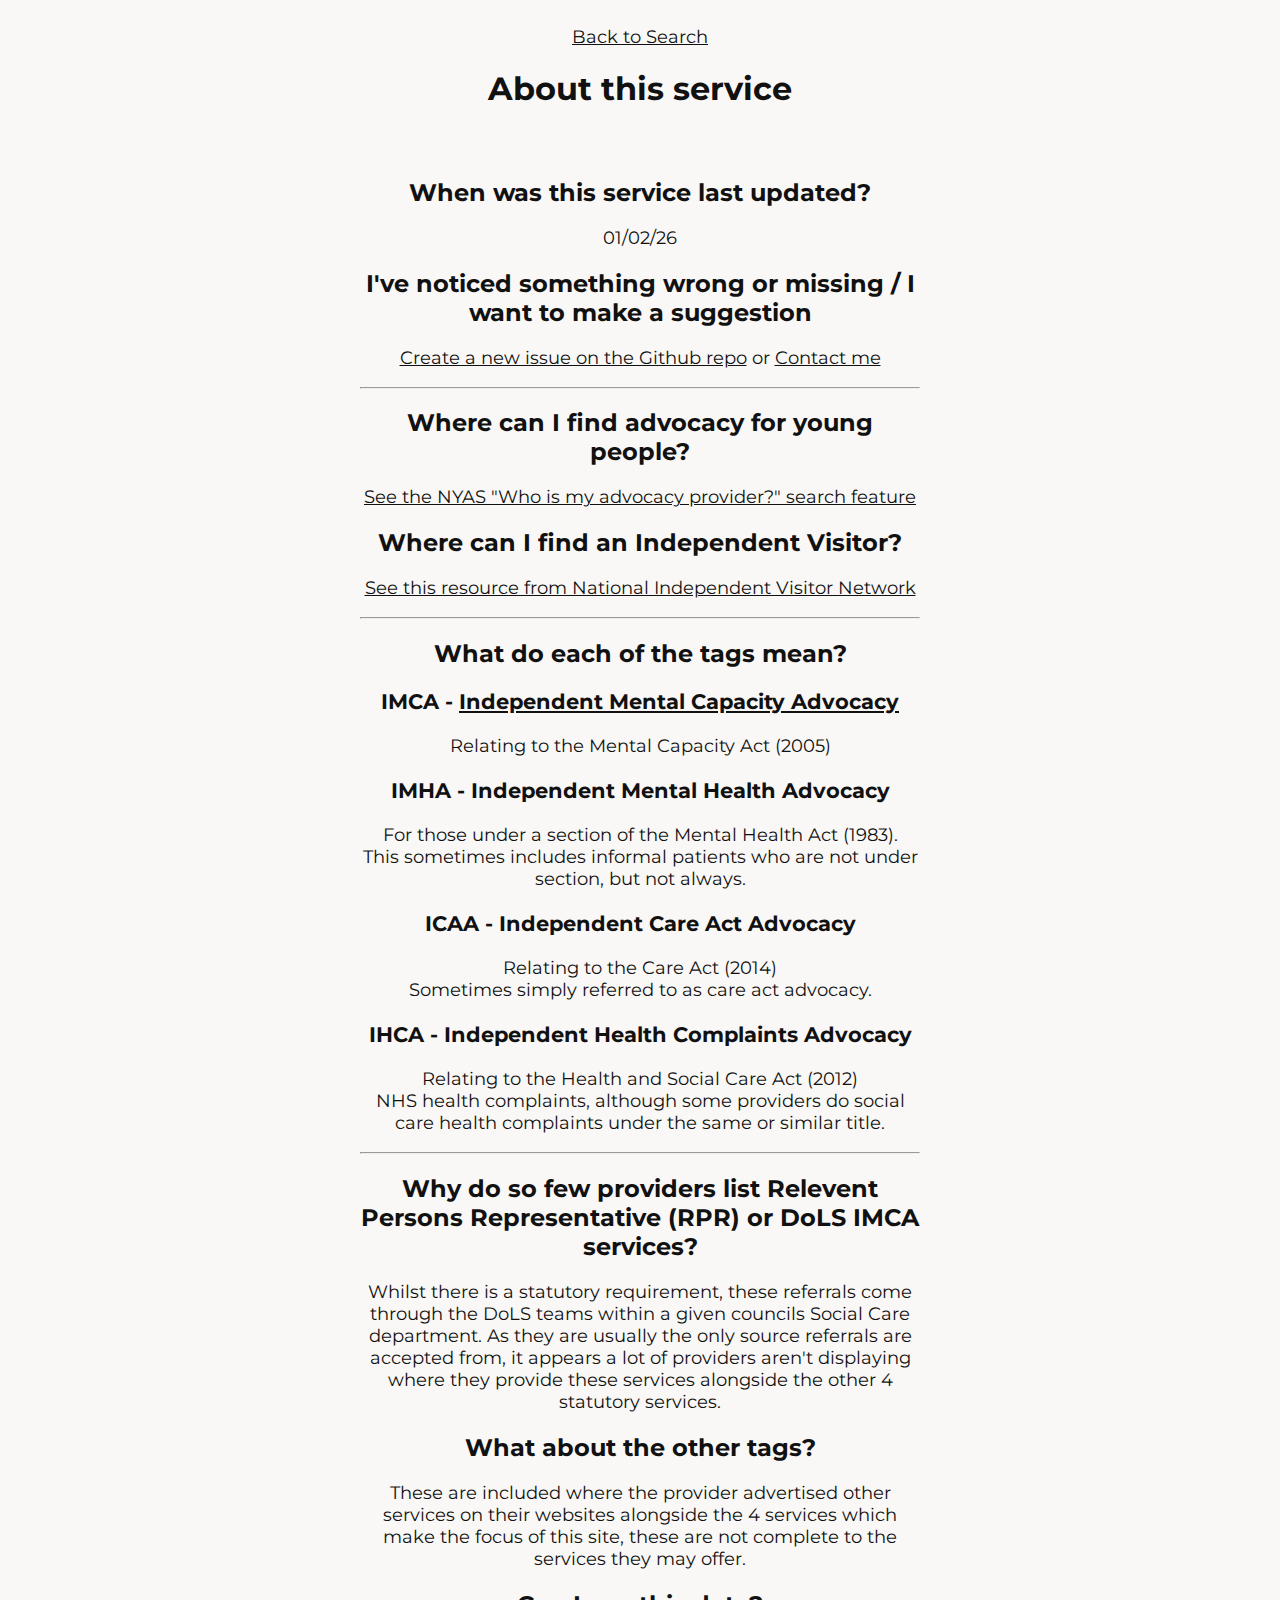
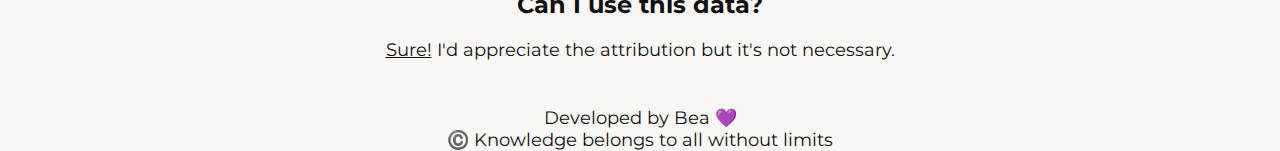
<file: about.html>
<!doctype html>
<html lang="en">

<head>
    <meta charset="utf-8" />
    <meta name="viewport" content="width=device-width,initial-scale=1" />
    <title>About this service</title>
    <link rel="stylesheet" href="style.css" />
    <link rel="preconnect" href="https://fonts.googleapis.com">
    <link rel="preconnect" href="https://fonts.gstatic.com" crossorigin>
    <link rel="canonical" href="https://advocacy.beawitcht.com/about.html">
    <link href="https://fonts.googleapis.com/css2?family=Montserrat:ital,wght@0,100..900;1,100..900&display=swap"
        rel="stylesheet">
</head>

<body>
    <header>
        <p><a href="https://beawitcht.github.io/advocacy-finder/">Back to Search</a></p>
        <h1>About this service</h1>
    </header>

    <main style="max-width: 560px;">
        <section>
            <div>
                <h2>When was this service last updated?</h2>
                <p>01/02/26</p>
                <h2>I've noticed something wrong or missing / I want to make a suggestion</h2>
                <p><a href="https://github.com/beawitcht/advocacy-finder/issues">Create a new issue on the Github repo</a> or <a href="https://beawitcht.carrd.co/">Contact me</a> </p>
                <hr>
                <h2>Where can I find advocacy for young people? </h2>
                <p><a href="https://www.nyas.net/get-support/young-people/advocacy-search/">See the NYAS "Who is my advocacy provider?" search feature</a></p>
                <h2>Where can I find an Independent Visitor?</h2>
                <p><a href="https://ivnetwork.org.uk/contact-your-local-provider/">See this resource from National Independent Visitor Network</a></p>
                <hr>
                <h2>What do each of the tags mean?</h2>
                <h3>IMCA - <a href="https://www.scie.org.uk/mca/imca/">Independent Mental Capacity Advocacy</a></h3>
                <p>Relating to the Mental Capacity Act (2005)</p>
                <h3>IMHA - Independent Mental Health Advocacy</h3>
                <p>For those under a section of the Mental Health Act (1983).<br>This sometimes includes informal patients who are not under section, but not always.</p>
                <h3>ICAA - Independent Care Act Advocacy</h3>
                <p>Relating to the Care Act (2014)<br> Sometimes simply referred to as care act advocacy.</p>
                <h3>IHCA - Independent Health Complaints Advocacy</h3>
                <p>Relating to the Health and Social Care Act (2012) <br>NHS health complaints, although some providers do social care health complaints
                    under the same or similar title.</p>
                <hr>
                <h2>Why do so few providers list Relevent Persons Representative (RPR) or DoLS IMCA services?</h2>
                <p>Whilst there is a statutory requirement, these referrals come through the DoLS teams within a given councils Social Care department. As they are usually the only source referrals are accepted from, it appears a lot of providers aren't displaying where they provide these services alongside the other 4 statutory services.</p>
                <h2>
                    What about the other tags?
                </h2>
                <p>These are included where the provider advertised other services on their websites alongside the 4 services which make the focus of this site, these are not complete to the services they may offer.</p>
                <h2>Can I use this data?</h2>
                <p><a href="https://github.com/beawitcht/advocacy-finder">Sure!</a> I'd appreciate the attribution but it's not necessary.</p>
            </div>
        </section>


    </main>

    <footer>
        <span><a class="bea" href="https://beawitcht.carrd.co/" target="_blank" rel="noopener noreferrer">Developed by
                Bea 💜</a></span><br>
        <span>©️ Knowledge belongs to all without limits</span>
    </footer>
</body>

</html>
</file>
<file: style.css>
/* layout: center everything and show providers horizontally */
html,
body {
    height: 100%;
    margin: 0;
}

body {
    background: #f9f8f6;
    font-family: "Montserrat", sans-serif;
    font-size: 18px;
    display: flex;
    flex-direction: column;
    align-items: center;
    /* center page content horizontally */
    justify-content: flex-start;
    color: #111;
    -webkit-font-smoothing: antialiased;
    -moz-osx-font-smoothing: grayscale;
    text-align: center;
}

/* constrain main content and keep it centred */
main {
    width: 92%;
    max-width: 1100px;
    box-sizing: border-box;
    padding: 20px 0;
}

/* header/footer center */
header,
footer {
    width: 100%;
    text-align: center;
    margin: 8px 0;
}

/* sections */
#search,
#address,
#areas {
    width: 100%;
    margin-bottom: 16px;
}

/* areas hidden by default; visible when .visible applied */
.area {
    padding: 12px;
    margin: 12px 0;
    display: none;
    /* hidden by default */
    width: 100%;
    box-sizing: border-box;
    border-radius: 8px;
}

.area.visible {
    display: block;
}

.area-name {
    margin: 0 0 12px 0;
    color: black;
    text-align: center;
    font-size: 20px;
    font-weight: 600;
}

/* display providers in a horizontal flexible row, wrap as needed */
.providers {
    display: flex;
    flex-direction: row;
    gap: 16px;
    flex-wrap: wrap;
    justify-content: center;
    /* center providers inside area */
    align-items: flex-start;
}

/* provider card styling - compact, centered content */
.provider {
    padding: 12px;
    margin: 0;
    background: #ffffff;
    display: flex;
    flex-direction: column;
    align-items: center;
    border-radius: 8px;
    min-width: 220px;
    max-width: 320px;
    box-shadow: 0 1px 4px rgba(0, 0, 0, 0.06);
    border: 1px solid #ececec;
    box-sizing: border-box;
}

/* links and text */
a {
    color: inherit;
}

.provider-name a {
    color: black;
    text-decoration: none;
    font-size: 20px;
    font-weight: 600;
    text-align: center;
}

/* service tags centered beneath provider info */
.tags {
    margin-top: 10px;
    display: flex;
    gap: 8px;
    flex-wrap: wrap;
    justify-content: center;
}

.tag {
    display: inline-block;
    background: #0d2846;
    color: #fff;
    padding: 6px 10px;
    margin: 2px;
    border-radius: 4px;
    font-size: 18px;
}

/* phone/email centered and slightly smaller */
.provider-phone,
.provider-email {
    font-size: 18px;
    margin-top: 8px;
    text-align: center;
    color: #333;
}

/* headings */
h4 {
    font-size: 18px;
    margin: 6px 0;
}

h1 {
    font-size: 32px;
}

h2 {
    font-size: 24px;
}

p {
    font-size: 18px;
}

/* small screens tweak */
@media (max-width: 520px) {
    .provider {
        min-width: 100%;
        max-width: 100%;
    }
}

body:not(.search-done) #address h2,
body:not(.search-done) #areas h2 {
    display: none;
}

.bea{
    text-decoration: none;
}
</file>
